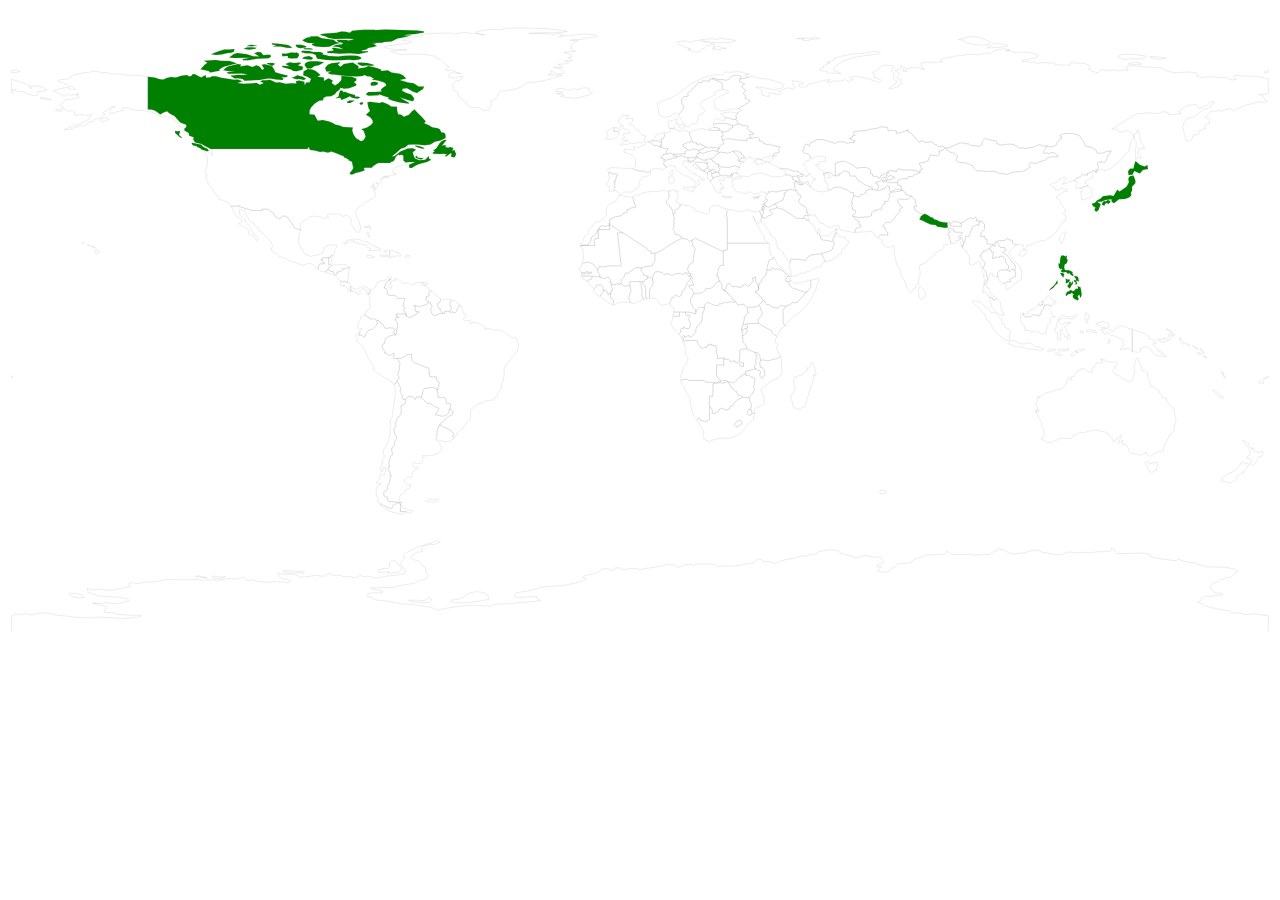
<file: mapped.html>
<!DOCTYPE html>
<html lang="en">
<head>
  <meta charset="UTF-8">
  <meta name="viewport" content="width=device-width, initial-scale=1.0">
  <title>Document</title>
  <style>
    svg{
      width: 100%;
      height: auto;
    }
  </style>
</head>
<body>
  <svg xmlns="http://www.w3.org/2000/svg" viewBox="0 0 1580 780" preserveAspectRatio="xMidYMid meet">
    <path
      d="M1567.214,466.382L1568.298,465.659L1569.806,466.922L1569.083,469.196L1566.382,469.794L1563.978,469.255L1563.554,467.335L1565.235,465.836ZM1575.398,462.24L1572.618,463.31L1569.837,464.226L1569.272,462.601L1571.455,461.708L1572.838,461.464L1575.398,460.105L1575.398,460.105L1575.398,462.24ZM4.602,460.105L4.603,460.105L4.602,460.105L5.497,459.906L4.963,462.003L4.602,462.239L4.602,462.24L4.602,460.105Z"
      fill="transparent" stroke="grey" stroke-width="0.2"></path>
    <path
      d="M937.931,394.148L938.67,394.628L954.488,403.512L954.786,406.045L961.054,410.403L959.043,415.779L959.294,418.253L962.09,419.848L962.216,420.978L961.022,423.615L961.273,424.944L960.991,427.027L962.514,429.759L964.321,434.065L965.907,435.018L962.436,437.543L957.676,439.242L955.053,439.168L953.498,440.475L950.466,440.593L949.32,441.14L944.073,439.914L940.79,440.268L939.581,434.331L938.088,432.3L937.224,431.089L932.936,430.276L930.47,428.969L927.69,428.231L925.946,427.499L924.124,426.392L921.768,420.89L919.239,418.453L918.375,415.919L918.799,413.652L918.013,409.635L919.82,409.428L921.406,407.847L923.103,405.573L924.187,404.657L924.139,403.239L923.197,402.249L922.946,400.529L924.202,399.982L924.454,397.412L922.726,394.953L924.265,394.429L929.04,394.48Z"
      fill="transparent" stroke="grey" stroke-width="0.2"></path>
    <path
      d="M752.183,269.324L752.198,269.619L752.104,270.461L752.088,277.071L737.778,276.842L737.92,288.008L733.82,288.4L732.752,290.645L733.584,296.944L716.494,296.915L715.551,298.37L715.74,296.531L715.818,296.538L725.636,296.184L726.154,294.61L727.945,292.653L729.39,286.627L735.454,281.923L737.511,276.421L738.862,276.096L740.292,272.699L743.967,272.233L745.538,272.795L747.517,272.795L748.931,271.805L751.633,271.665L751.523,269.324Z"
      fill="transparent" stroke="grey" stroke-width="0.2"></path>
    <path
      d="M254.015,176.197L253.418,176.189L244.983,171.898L241.857,170.015L233.956,168.213L231.521,164.351L232.15,161.67L226.558,159.809L225.804,156.293L220.526,153.125L220.431,150.88L222.85,148.775L222.741,146.021L215.311,143.244L210.849,138.266L208.132,135.135L204.126,133.17L201.189,131.383L198.88,129.123L194.497,130.541L190.256,132.978L186.376,130.113L183.329,128.2L179.072,126.989L174.784,126.864L174.799,102.02L174.831,85.824L182.968,86.873L189.848,88.978L194.387,89.376L198.22,87.552L203.498,86.193L209.986,86.725L216.52,84.812L223.667,83.719L226.668,85.529L229.919,84.51L230.893,82.456L233.909,82.922L241.292,86.836L247.088,83.874L247.685,87.19L253.041,86.474L254.691,85.196L259.984,85.447L266.645,87.279L276.855,88.882L282.871,89.62L287.144,89.339L293.019,91.555L286.892,93.719L294.778,94.657L306.559,94.14L310.266,93.379L314.916,95.993L319.66,93.785L315.214,91.932L318.026,90.44L323.335,90.24L326.838,89.805L330.357,90.846L334.739,93.217L339.609,92.87L347.322,94.834L354.092,94.14L360.454,94.243L359.951,91.533L363.831,90.772L370.601,92.249L370.57,96.377L373.35,92.899L376.853,93.017L378.832,88.63L374.151,85.942L369.062,84.177L369.407,79.355L374.575,76.186L380.324,76.888L384.738,78.816L390.676,83.734L386.796,85.876L394.917,86.762L394.902,91.223L400.729,87.803L405.944,90.61L404.641,93.844L408.866,96.791L413.421,93.638L416.594,89.871L416.846,85.078L423.035,85.418L429.491,86.06L435.35,88.224L435.617,90.388L432.365,92.714L435.444,95.048L434.879,97.175L426.333,100.225L420.27,100.897L415.762,99.583L414.458,101.776L410.248,105.454L408.976,107.367L403.918,110.313L397.682,110.601L394.226,112.448L393.943,115.284L388.87,115.83L383.529,119.368L378.801,124.279L377.104,127.72L376.853,132.786L383.277,133.518L385.241,137.602L387.283,140.91L393.378,140.046L401.499,141.937L405.85,143.598L408.976,145.659L414.442,146.863L419.061,148.694L426.271,148.945L431.014,149.374L430.308,153.147L431.659,157.534L434.816,162.416L441.319,166.559L444.681,165.141L447.037,160.658L444.759,153.76L441.68,151.464L448.67,149.425L453.603,146.36L456.022,143.325L455.661,140.408L452.707,136.701L447.398,133.414L452.55,128.843L450.65,124.892L449.189,118.083L452.236,117.071L459.713,118.26L464.206,118.681L467.819,117.536L471.871,119.013L477.243,121.546L478.579,123.237L486.354,123.57L486.229,127.233L487.674,132.75L491.664,133.429L494.821,135.999L501.136,133.577L505.314,128.762L508.204,126.738L511.597,130.63L517.283,136.198L522.106,141.434L520.347,144.174L526.159,146.634L530.086,149.13L537.029,150.252L539.84,151.648L541.568,155.341L544.961,155.917L546.72,157.564L547.035,162.467L543.862,164.107L540.736,165.636L533.541,167.187L528.059,170.776L520.676,171.485L511.346,170.562L504.796,170.532L500.287,170.835L496.627,173.966L491.067,175.901L484.768,181.676L479.741,185.701L483.448,184.985L490.454,179.254L499.612,175.613L506.131,175.185L509.995,177.319L505.879,180.251L507.262,184.955L508.691,188.249L514.362,190.428L521.572,189.793L525.939,184.889L526.237,188.057L529.065,189.638L523.661,192.496L514,195.088L509.665,196.853L504.796,199.999L501.481,199.674L501.308,195.981L508.895,192.377L501.905,192.518L497.051,193.05L494.208,190.583L494.208,184.638L492.276,183.375L489.339,184.113L487.894,182.969L484.563,186.263L483.244,189.66L481.689,191.646L479.835,192.318L478.437,192.54L477.997,193.618L469.955,193.618L463.326,193.648L461.363,194.453L456.744,197.591L456.21,197.931L454.812,199.637L450.807,199.63L446.518,199.652L444.555,200.339L445.246,201.195L445.639,202.532L445.56,202.975L439.858,205.139L435.366,205.826L430.292,208.16L429.192,208.16L427.716,207.473L427.229,206.845L427.323,206.395L428.281,204.866L430.339,202.466L431.611,199.888L430.732,196.092L429.805,192.134L425.25,190.088L425.799,189.313L425.155,188.773L423.962,188.773L423.082,188.087L422.862,187.053L422.014,187.503L420.836,187.37L421.103,186.935L420.082,186.506L419.658,185.362L416.265,183.966L412.746,182.511L408.473,180.82L404.373,179.239L400.478,180.473L399.048,180.517L393.676,179.38L390.142,179.948L385.916,178.597L381.455,177.902L378.408,177.637L377.057,176.898L376.287,174.498L374.811,174.52L374.795,176.197L365.763,176.197L350.825,176.197L335.996,176.197L322.911,176.197L309.811,176.197L296.946,176.197L283.641,176.197L279.353,176.197L266.409,176.197ZM423.506,117.499L426.758,115.483L432.742,115.527L432.648,116.369L427.543,118.777L424.464,118.681ZM441.916,72.339L437.109,70.027L437.298,68.454L439.387,68.166L449.377,68.631L456.901,71.032L457.294,72.235L452.645,72.11L447.948,72.014L443.173,72.605ZM439.56,119.102L441.24,117.795L443.031,117.891L444.131,118.784L442.434,121.074L440.502,120.704L439.355,119.404ZM381.534,62.841L379.162,64.533L372.832,64.208L367.538,63.063L369.863,61.098L376.13,59.924L379.947,61.46ZM380.544,51.756L378.565,51.882L370.381,51.601L369.219,50.383L378,50.449L381.063,51.254ZM367.836,46.321L373.052,47.835L371.858,49.415L365.402,50.316L361.852,49.297L359.982,47.665L359.637,45.855L365.292,46.033ZM405.379,65.404L398.326,64.865L386.733,63.462L385.225,61.062L384.691,58.898L380.309,56.992L371.292,56.461L366.234,55.109L367.868,53.322L376.869,53.595L381.707,54.998L390.299,54.991L394.069,56.424L393.064,58.063L398.075,59.053L400.855,60.087L406.73,60.279L413.107,60.648L420.034,59.703L428.925,59.326L436.01,59.636L440.691,61.283L441.665,63.085L438.931,64.245L432.428,65.182L426.852,64.651L414.332,65.323ZM304.517,48.994L310.675,49.674L309.214,50.981L301.077,52.236L294.621,50.826L298.139,49.437ZM305.836,46.151L311.507,47.037L306.182,47.886L298.941,47.879L299.019,47.259L303.496,45.951ZM547.396,166.086L545.071,168.833L542.181,172.652L545.024,171.182L547.961,172.113L546.422,173.634L550.302,174.83L552.313,173.767L556.664,175.111L555.313,178.309L558.36,177.563L558.926,179.874L560.277,182.585L558.439,186.425L556.475,186.587L553.601,185.768L554.543,182.193L553.334,181.639L548.276,185.428L545.668,185.273L548.747,183.227L544.553,182.164L539.872,182.422L531.405,182.289L530.73,180.997L533.447,179.461L531.546,178.279L535.222,175.65L539.73,168.701L542.432,166.219L546.218,164.713L548.244,164.905ZM423.993,105.904L428.768,107.404L433.763,108.762L434.156,110.838L437.361,110.498L440.486,111.945L436.607,113.319L429.821,112.27L427.37,110.306L423.05,112.625L416.83,114.885L415.338,112.329L409.416,112.75L413.217,110.594L413.767,107.16L415.259,103.157L418.417,103.519L419.218,105.432L421.464,104.76ZM446.298,74.303L450.43,72.568L460.106,74.776L466.122,76.858L466.688,78.764L474.777,77.774L479.333,80.551L489.857,82.279L493.658,84.037L497.79,88.121L489.779,90.152L500.052,93.002L506.979,93.963L513.262,97.973L520.127,98.261L518.76,101.318L511.11,106.392L505.738,104.523L498.874,100.329L493.234,100.875L492.685,103.371L497.271,105.912L503.193,107.921L504.984,109.08L507.827,113.393L506.319,116.532L500.821,115.35L489.873,111.857L496.046,115.616L500.586,118.252L501.293,119.774L489.464,118.031L480.102,115.498L474.809,113.378L476.332,112.145L469.829,109.9L463.467,107.788L463.546,109.05L450.932,109.745L447.241,108.245L450.116,105.033L458.315,104.959L467.285,104.398L465.839,102.84L467.347,100.668L473.002,96.414L471.793,94.487L470.112,92.988L463.436,90.876L454.592,89.391L457.388,88.283L452.77,85.573L448.922,85.322L445.482,83.837L443.141,85.13L435.24,85.691L419.359,84.716L410.123,83.431L403.054,82.774L399.425,81.245L403.981,79.251L397.792,79.236L396.409,74.813L399.755,70.913L404.248,69.134L415.511,67.967L412.306,70.788L415.746,73.513L419.767,69.99L430.826,68.203L438.319,72.715L437.659,75.573ZM377.654,66.527L386.749,66.674L395.074,67.738L388.555,71.622L383.356,72.472L378.675,75.736L373.696,75.573L370.978,71.741L371.041,69.569L373.319,67.716ZM253.937,57.879L261.351,54.614L270.305,51.786L276.996,51.852L282.981,51.21L282.384,54.563L279.023,56.077L274.954,56.291L266.833,58.152L259.859,58.824ZM210.944,154.203L215.138,153.856L213.818,158.812L217.62,162.32L215.876,162.312L213.253,160.318L211.635,158.31L209.436,156.951L208.635,155.031L208.886,153.642ZM329.697,43.98L338.274,44.578L350.071,46.166L353.401,48.241L355.097,50.065L347.981,49.578L340.803,48.16L331.079,48.005L335.289,46.705L330.027,45.656ZM251.094,178.338L248.895,178.944L241.732,176.957L240.412,175.414L236.517,173.885L235.731,172.644L231.239,171.854L229.558,169.483L229.935,168.472L234.506,169.424L237.192,170.082L241.292,170.547L242.768,172.053L244.936,174.121L249.287,175.923ZM259.686,65.153L265.922,66.061L277.059,66.305L281.3,67.568L285.981,69.407L280.499,70.507L269.802,73.572L264.398,76.63L264.398,78.528L252.916,80.632L250.607,78.72L240.538,76.415L242.407,74.569L245.423,71.379L249.209,68.513L244.936,65.84ZM319.55,59.06L323.43,58.329L328.001,58.521L328.77,60.655L326.116,62.731L311.35,63.403L300.339,65.293L293.694,65.397L293.144,63.971L302.208,62.044L282.494,62.561L276.384,61.778L282.337,57.517L286.453,56.298L298.736,57.768L306.48,60.353L314.099,60.685L307.863,56.512L311.868,54.924L316.361,55.427L317.837,57.509ZM325.205,71.142L330.09,72.907L332.839,77.154L334.19,80.233L341.51,82.397L349.395,84.458L348.908,86.378L341.745,86.732L344.541,88.409L343.065,90.011L335.164,89.325L327.655,88.143L322.597,88.409L314.397,89.893L303.339,90.543L295.579,90.957L293.207,88.896L287.254,87.707L283.39,88.195L278.002,84.738L280.908,84.281L287.646,83.535L293.804,83.727L299.49,82.966L291.055,81.947L281.724,82.294L275.535,82.205L273.242,80.603L283.358,78.852L276.635,78.919L269.017,77.767L272.677,74.495L275.708,72.76L287.395,70.108L291.856,70.95L289.673,72.996L299.38,71.674L305.444,73.875L310.376,71.645L314.366,73.077L317.932,77.361L320.131,75.559L317.036,71.083L320.869,70.448ZM351.751,72.76L346.945,69.909L352.113,67.797L357.312,68.713L365.103,68.159L366.234,69.429L362.166,71.519L368.763,73.395L367.978,77.324L360.831,79.015L356.621,78.646L353.605,76.984L342.766,73.616L342.845,72.221ZM324.875,68.86L330.718,68.683L334.033,69.643L330.2,72.523L323.382,69.473ZM360.218,55.249L363.548,57.266L363.689,59.503L361.695,62.753L354.5,63.196L349.819,62.502L349.898,59.954L342.751,60.294L342.468,56.918L347.165,57.051L353.746,55.567L359.872,55.818ZM371.057,38.308L374.073,36.978L378.549,36.668L376.633,35.671L386.78,35.45L392.357,37.776L399.708,38.714L406.855,39.541L410.311,42.421L415.558,43.825L409.573,45.124L401.515,48.411L393.786,48.721L384.754,48.16L380.057,46.387L380.12,44.799L383.576,43.64L375.596,43.669L370.79,42.222L368.025,40.243ZM390.378,32.666L396.865,31.838L401.954,31.698L410.515,30.989L416.94,29.364L422.344,29.586L427.056,30.812L430.37,28.456L436.135,27.754L443.958,27.274L457.294,27.097L459.619,27.562L472.217,26.824L481.657,27.105L491.114,27.378L502.769,27.725L512.147,28.279L520.127,29.468L519.938,30.627L509.288,32.525L498.732,33.404L494.789,34.386L504.293,34.364L493.988,37.008L486.888,38.241L479.411,41.808L470.41,42.532L467.63,43.418L454.42,43.891L460.436,44.438L457.42,45.213L461.033,47.369L456.886,48.861L450.147,50.095L448.073,51.808L441.979,53.108L442.591,54.097L450.053,53.927L450.147,54.991L438.492,57.613L427.087,56.409L414.27,57.081L407.766,56.557L399.52,56.328L398.97,54.23L407.044,53.248L404.892,50.095L407.562,49.792L419.218,51.675L413.264,48.876L406.196,48.041L409.73,46.35L417.458,45.309L418.699,43.788L412.542,42.082L410.688,39.837L422.611,40.029L426.066,40.501L432.868,38.906L423.05,38.404L407.782,38.684L400.069,37.2L396.425,35.435L391.336,34.157ZM461.802,95.72L458.975,97.005L454.074,97.227L452.99,95.092L454.844,92.648L458.849,92.042L462.258,93.246L462.305,95.115ZM370.004,86.792L372.659,88.461L369.941,89.989L364.066,88.667L360.516,89.147L354.547,87.183L358.396,85.831L361.443,83.941L366.077,85.182L368.685,85.964ZM508.487,172.386L509.995,172.024L515.728,173.117L520.189,174.941L520.315,175.739L518.195,175.82L512.54,174.446ZM510.686,184.763L512.21,186.89L515.383,187.474L519.42,187.356L517.268,189.143L515.666,189.423L510.121,187.577L509.037,186.115Z"
      fill="green" stroke="grey" stroke-width="0.2"></path>
    <path
      d="M254.015,176.197L266.409,176.197L279.353,176.197L283.641,176.197L296.946,176.197L309.811,176.197L322.911,176.197L335.996,176.197L350.825,176.197L365.763,176.197L374.795,176.197L374.811,174.52L376.287,174.498L377.057,176.898L378.408,177.637L381.455,177.902L385.916,178.597L390.142,179.948L393.676,179.38L399.048,180.517L400.478,180.473L404.373,179.239L408.473,180.82L412.746,182.511L416.265,183.966L419.658,185.362L420.082,186.506L421.103,186.935L420.836,187.37L422.014,187.503L422.862,187.053L423.082,188.087L423.962,188.773L425.155,188.773L425.799,189.313L425.25,190.088L429.805,192.134L430.732,196.092L431.611,199.888L430.339,202.466L428.281,204.866L427.323,206.395L427.229,206.845L427.716,207.473L429.192,208.16L430.292,208.16L435.366,205.826L439.858,205.139L445.56,202.975L445.639,202.532L445.246,201.195L444.555,200.339L446.518,199.652L450.807,199.63L454.812,199.637L456.21,197.931L456.744,197.591L461.363,194.453L463.326,193.648L469.955,193.618L477.997,193.618L478.437,192.54L479.835,192.318L481.689,191.646L483.244,189.66L484.563,186.263L487.894,182.969L489.339,184.113L492.276,183.375L494.208,184.638L494.208,190.583L497.051,193.05L497.805,194.482L493.156,196.594L488.663,198.101L484.061,199.393L481.752,201.986L481.013,202.968L480.966,205.279L482.411,207.591L484.218,207.702L483.762,206.107L485.066,207.074L484.721,208.322L481.767,209.031L479.678,208.95L476.458,209.71L474.557,209.925L472.013,210.139L468.384,211.402L474.793,210.582L476.081,211.409L469.971,212.716L467.19,212.724L467.316,212.192L465.996,213.403L467.285,213.602L466.342,216.734L463.153,220.094L462.839,218.971L461.881,218.75L460.451,217.657L461.347,220.005L462.431,220.781L462.509,222.428L461.111,224.126L458.645,227.612L458.252,227.435L459.603,224.466L457.373,222.804L456.854,219.178L456.022,221.061L456.949,223.831L454.074,223.144L457.074,224.555L457.263,228.705L458.504,229.008L458.959,230.515L459.572,234.879L456.807,238.121L452.283,239.414L449.424,241.969L447.241,242.25L445.026,243.852L444.413,245.322L439.623,248.15L437.156,250.226L435.099,252.818L434.423,255.912L435.209,258.947L436.654,262.677L438.601,265.764L438.617,267.655L440.691,272.713L440.549,275.653L440.361,277.351L439.277,280.017L437.973,280.571L435.821,280.04L435.13,278.127L433.481,277.122L431.156,273.371L429.129,270.033L428.47,268.327L429.365,265.424L428.156,263.024L424.747,259.376L423.05,258.711L418.636,260.69L417.867,260.469L415.746,258.438L413.013,257.352L408.081,257.906L404.201,257.419L400.871,257.722L399.08,258.401L399.865,259.56L399.787,261.333L400.714,262.197L399.881,262.766L398.263,262.123L396.629,262.95L393.456,262.817L390.205,260.513L386.403,261.052L383.23,260.04L380.513,260.351L376.837,261.37L372.863,264.605L368.528,266.488L366.14,268.57L365.15,270.535L365.103,273.541L365.323,275.638L366.14,277.122L364.443,277.255L361.349,276.295L357.94,274.936L356.715,272.891L355.757,269.833L353.181,267.344L351.673,264.789L349.489,261.806L346.411,260.063L342.845,260.144L340.096,263.593L336.483,262.286L334.221,260.971L333.137,258.571L331.692,256.289L329.1,254.369L326.87,252.995L325.267,251.444L317.712,251.444L317.712,253.246L314.24,253.246L305.569,253.276L295.61,250.203L289.029,248.084L289.437,247.227L283.892,247.7L278.928,248.04L278.206,245.809L275.378,243.298L273.336,242.774L272.865,241.526L270.415,241.304L268.844,240.13L264.791,239.694L263.676,238.993L263.157,236.6L258.916,232.213L255.288,226.15L255.445,225.138L253.513,223.698L250.135,220.042L249.539,216.483L247.214,214.097L248.172,210.486L248.015,206.742L246.617,203.396L248.329,199.283L248.863,195.324L249.381,191.366L248.596,185.517L247.214,181.78L245.957,179.756L246.475,178.907L252.79,180.384L255.115,184.505L256.199,183.353L255.492,179.778ZM111.935,302.387L112.705,302.764L113.412,303.347L114.527,304.876L114.417,305.12L112.721,306.05L111.323,306.73L110.679,307.461L109.595,306.84L109.721,305.622L108.998,304.027L109.218,303.547L109.972,302.83L109.673,301.974L109.925,301.567L110.255,301.649ZM109.344,299.396L108.982,299.92L107.506,300.238L106.767,299.315L106.265,298.96L106.218,298.687L106.642,298.318L108.197,298.731ZM106.013,297.601L105.872,298.067L103.532,297.941L103.861,297.409ZM100.484,295.238L100.845,295.519L102.102,296.966L101.867,297.217L101.568,297.158L100.044,297.003L99.495,296.021L99.322,295.844ZM94.641,293.067L94.719,294.086L94.201,294.514L92.74,293.724L92.96,293.407L93.635,292.978ZM63.649,126.524L67.104,126.923L67.529,128.592L64.842,129.271L61.984,128.459L59.345,127.27ZM121.407,137.062L124.313,137.358L126.151,138.709L122.381,140.785L118.03,142.446L115.8,141.324L115.124,139.278L119.083,137.727ZM174.831,85.824L174.799,102.02L174.784,126.864L179.072,126.989L183.329,128.2L186.376,130.113L190.256,132.978L194.497,130.541L198.88,129.123L201.189,131.383L204.126,133.17L208.132,135.135L210.849,138.266L215.311,143.244L222.741,146.021L222.85,148.775L220.431,150.88L218.028,149.233L214.18,147.845L212.954,144.041L207.331,140.511L204.975,136.39L200.781,136.11L193.853,135.999L188.732,134.744L179.716,130.216L175.538,129.389L167.903,127.831L161.856,128.208L153.279,126.199L148.096,124.338L143.242,125.261L144.153,128.296L141.734,128.577L136.691,129.485L132.843,130.955L128.005,131.885L127.392,129.315L129.356,125.032L133.99,123.688L132.796,122.595L127.235,125.025L124.251,127.934L117.967,131.036L121.156,133.156L117.041,136.287L112.344,138.119L107.977,139.448L106.893,141.375L100.076,143.628L98.709,145.681L93.604,147.542L90.604,147.21L86.535,148.428L82.106,149.913L78.477,151.368L70.984,152.616L70.309,151.885L75.084,149.846L79.341,148.502L83.991,146.109L89.41,145.622L91.562,143.827L97.61,141.22L98.584,140.341L101.804,138.805L102.558,135.497L104.773,132.919L99.746,134.241L98.332,133.488L95.976,135.076L93.133,132.86L91.955,134.426L90.321,132.255L85.954,133.998L83.284,133.998L82.907,131.398L83.692,129.803L80.88,128.245L75.21,129.079L71.518,127.033L68.534,125.985L68.518,123.518L65.157,121.657L66.853,119.146L70.403,116.709L71.958,114.471L75.493,114.154L78.493,114.848L82.011,112.743L85.169,113.12L88.499,111.768L87.682,109.774L85.247,108.991L88.467,107.308L85.797,107.359L81.163,108.305L79.828,109.272L76.388,108.305L70.23,108.799L63.837,107.751L61.999,105.993L56.486,103.46L62.612,101.636L72.351,99.501L75.932,99.501L75.336,101.687L84.54,101.518L81.006,98.815L75.634,97.153L72.539,94.967L68.345,93.106L62.361,91.725L64.795,89.443L72.539,89.302L78.037,87.308L79.074,85.189L83.535,83.114L87.792,82.612L96.055,80.677L100.076,80.972L106.783,78.646L113.396,79.561L116.554,81.526L118.486,80.684L125.853,80.942L125.601,81.947L132.277,82.693L136.723,82.257L145.912,83.631L154.3,84.044L157.662,84.613L163.474,83.904L170.087,85.211ZM40.683,111.694L43.369,112.529L46.087,112.078L49.621,113.23L53.957,113.814L53.595,114.287L50.281,115.21L46.967,114.264L45.302,113.474L41.453,113.725L40.416,113.341Z"
      fill="transparent" stroke="grey" stroke-width="0.2"></path>
    <path
      d="M1171.181,175.259L1167.851,178.161L1164.238,178.575L1164.034,182.947L1161.599,184.918L1152.944,183.486L1149.802,191.299L1147.556,192.267L1138.917,194.01L1142.844,201.587L1139.859,202.724L1140.205,205.213L1137.519,204.57L1135.319,203.005L1128.848,202.547L1121.606,202.429L1120.035,202.909L1113.815,201.077L1111.333,201.978L1110.658,204.556L1103.479,203.049L1100.605,203.669L1099.631,205.582L1097.133,206.387L1091.368,209.43L1089.467,212.546L1087.834,212.576L1086.64,210.508L1081.095,210.368L1080.2,206.793L1078.079,206.764L1078.409,202.384L1073.178,199.201L1065.701,199.541L1060.58,200.176L1056.418,196.24L1052.852,194.593L1046.082,191.469L1045.265,191.092L1034.034,193.67L1034.206,209.755L1031.976,209.969L1028.913,206.55L1025.96,205.324L1021.011,206.232L1019.079,207.687L1018.844,206.623L1019.912,204.807L1019.079,203.285L1014.021,201.794L1012.058,197.879L1009.639,196.772L1009.497,195.354L1013.739,195.767L1013.911,192.577L1017.619,191.868L1021.436,192.518L1022.221,188.264L1021.436,185.568L1017.069,185.775L1013.362,184.712L1008.319,186.632L1004.251,187.548L1002.02,186.839L1002.476,184.593L999.696,181.676L996.444,181.802L992.753,178.84L995.266,175.532L993.994,174.646L997.481,169.853L1001.958,172.378L1002.507,169.195L1011.508,164.447L1018.325,164.336L1027.939,167.356L1033.107,169.122L1037.741,167.283L1044.652,167.194L1050.244,169.454L1051.501,168.161L1057.643,168.346L1058.727,166.278L1051.658,163.28L1055.852,161.153L1055.035,159.964L1059.214,158.834L1056.072,155.843L1058.067,154.351L1074.388,152.837L1076.524,151.759L1087.441,150.149L1091.368,148.34L1099.206,149.278L1100.589,153.797L1105.144,152.734L1110.736,154.226L1110.375,156.604L1114.569,156.36L1125.502,152.239L1123.9,153.605L1129.476,156.98L1139.215,168.058L1141.54,165.776L1147.556,168.287L1153.824,167.172L1156.243,167.955L1158.332,170.473L1161.379,171.322L1163.249,173.176L1168.872,172.593Z"
      fill="transparent" stroke="grey" stroke-width="0.2"></path>
    <path
      d="M1034.206,209.755L1034.034,193.67L1045.265,191.092L1046.082,191.469L1052.852,194.593L1056.418,196.24L1060.58,200.176L1065.701,199.541L1073.178,199.201L1078.409,202.384L1078.079,206.764L1080.2,206.793L1081.095,210.368L1086.64,210.508L1087.834,212.576L1089.467,212.546L1091.368,209.43L1097.133,206.387L1099.631,205.582L1100.934,206.01L1097.259,208.832L1100.479,210.479L1103.589,209.393L1108.757,211.69L1103.181,214.828L1099.851,214.4L1098.06,214.511L1097.431,213.3L1098.343,211.276L1092.515,212.288L1091.117,215.094L1089.043,217.502L1085.399,217.295L1084.268,219.223L1087.473,220.257L1088.415,223.506L1085.965,227.922L1082.666,227.007L1080.247,226.977L1080.357,224.304L1074.56,222.435L1069.989,220.301L1067.146,218.248L1062.167,215.235L1060.015,210.737L1058.554,209.939L1053.826,210.139L1052.161,209.245L1051.689,205.767L1045.815,203.463L1042.139,205.996L1038.416,207.502L1039.123,209.696Z"
      fill="transparent" stroke="grey" stroke-width="0.2"></path>
    <path
      d="M1405.232,401.349L1412.803,404.354L1420.862,406.85L1423.878,409.081L1426.297,411.274L1426.972,413.852L1434.229,416.547L1435.297,418.859L1431.276,419.331L1432.25,422.234L1436.146,425.099L1438.973,429.73L1441.471,429.582L1441.298,431.517L1444.675,432.255L1443.356,433.075L1447.99,434.914L1447.518,436.177L1444.628,436.48L1443.544,435.35L1439.806,434.862L1435.392,434.205L1431.999,431.421L1429.517,429.021L1427.255,425.203L1421.569,423.29L1417.877,424.538L1415.207,425.978L1415.757,429.198L1412.332,430.697L1409.897,429.966L1405.373,429.781L1405.311,415.565ZM1456.016,405.972L1457.682,407.367L1458.2,409.635L1456.833,410.794L1456.016,408.224L1454.995,406.533L1453.016,405.108L1450.534,403.246L1447.393,401.961L1448.602,400.905L1450.958,402.131L1452.435,403.091L1454.273,404.14ZM1450.173,415.484L1447.785,416.547L1445.555,417.566L1443.23,417.559L1439.649,416.296L1437.167,415.078L1437.528,413.726L1441.439,414.361L1443.827,414.021L1444.487,411.931L1445.115,411.821L1445.539,414.14L1448.021,413.807L1449.246,412.315L1451.681,410.757L1451.21,408.187L1453.817,408.106L1454.697,408.822L1454.618,411.237L1453.158,413.903L1450.864,414.258ZM1465.269,413.298L1466.588,414.287L1468.709,417.057L1470.766,418.534L1470.154,419.76L1468.929,420.195L1467.044,418.519L1465.127,415.75L1464.2,412.426L1464.797,412.005Z"
      fill="transparent" stroke="grey" stroke-width="0.2"></path>
    <path
      d="M1405.232,401.349L1405.311,415.565L1405.373,429.781L1401.494,426.2L1397.064,425.328L1395.98,426.569L1390.451,426.702L1392.304,423.15L1395.053,421.938L1393.922,417.197L1391.817,413.534L1383.366,409.841L1379.769,409.472L1373.219,405.44L1371.931,407.559L1370.25,407.943L1369.261,406.348L1369.245,404.45L1365.915,402.309L1370.611,400.736L1373.722,400.817L1373.36,399.665L1366.967,399.657L1365.239,397.058L1361.344,396.253L1359.506,394.089L1365.381,393.033L1367.611,391.615L1374.617,393.402L1375.308,395.027L1376.533,402.08L1381.042,404.694L1384.686,400.063L1389.697,397.434L1393.577,397.427L1397.315,398.948L1400.551,400.514ZM1335.284,428.799L1335.724,429.663L1335.802,430.985L1332.959,434.242L1329.221,435.202L1328.702,434.678L1329.095,433.193L1330.964,430.535ZM1375.607,420.085L1375.182,416.798L1375.952,415.233L1376.863,413.756L1377.853,415.033L1377.853,417.116ZM1304.355,371.948L1301.873,375.884L1305.077,380.02L1304.323,382.029L1309.224,386.061L1304.056,386.578L1302.595,389.554L1302.784,393.505L1298.59,396.489L1298.48,400.839L1296.799,407.508L1296.155,405.957L1291.191,407.921L1289.463,405.255L1286.353,405.004L1284.17,403.608L1278.986,405.174L1277.399,403.069L1274.541,403.306L1270.943,402.803L1270.268,396.947L1268.1,395.736L1265.995,392.006L1265.398,388.188L1265.901,384.141L1268.493,381.246L1269.231,384.163L1272.216,386.63L1275.027,385.736L1277.808,386.054L1280.353,383.846L1282.442,383.462L1286.573,384.688L1290.123,383.757L1292.369,377.686L1294.05,376.172L1295.558,371.21L1300.569,371.21ZM1354.495,402.227L1359.286,403.498L1360.872,406.836L1357.197,405.034L1353.552,404.672L1351.086,404.96L1348.07,404.805L1349.091,402.405ZM1343.593,406.54L1340.577,405.743L1339.729,403.867L1344.143,403.653L1345.227,405.093ZM1348.212,380.515L1348.526,382.893L1351.102,383.277L1351.51,385.057L1351.275,388.875L1349.028,388.447L1348.369,391.098L1350.159,393.402L1348.934,393.926L1347.175,391.164L1345.887,385.589L1346.766,382.103ZM1326.377,386.179L1331.388,385.995L1335.708,382.826L1336.462,383.801L1332.959,388.136L1329.676,388.971L1325.482,388.122L1318.209,388.336L1314.392,388.964L1313.779,392.265L1317.675,396.149L1320.031,394.17L1328.168,392.686L1327.822,394.694L1325.922,394.059L1324.021,396.622L1320.173,398.313L1324.304,403.904L1323.518,405.403L1327.43,410.44L1327.398,413.305L1325.074,414.583L1323.361,413.054L1325.466,409.48L1321.178,411.171L1320.094,409.96L1320.66,408.276L1317.518,405.721L1317.848,401.467L1314.926,402.789L1315.303,407.877L1315.476,414.125L1312.711,414.753L1310.842,413.475L1312.083,409.457L1311.407,405.248L1309.57,405.218L1308.219,402.227L1310.025,399.369L1310.654,395.906L1312.837,389.325L1313.748,387.531L1317.471,384.289L1320.879,385.574ZM1314.879,434.759L1309.098,431.702L1313.167,430.845L1315.46,432.174L1316.984,433.504L1316.717,434.678ZM1319.45,427.248L1322.356,426.916L1326.267,425.321L1325.623,427.743L1319.073,428.984L1313.261,428.445L1313.261,426.85L1316.717,425.941ZM1306.004,426.488L1308.706,426.133L1309.79,427.987L1304.747,428.866L1301.716,429.449L1299.375,429.412L1300.867,426.901L1303.271,426.864L1304.433,425.321ZM1263.356,418.024L1263.953,419.575L1272.326,420.011L1273.284,418.209L1281.374,420.306L1282.96,423.135L1289.51,423.932L1294.867,426.525L1289.887,428.186L1285.081,426.429L1281.138,426.547L1276.614,426.222L1272.53,425.439L1267.472,423.777L1264.267,423.342L1262.445,423.888L1254.497,422.093L1253.743,420.218L1249.737,419.893L1252.738,415.727L1258.031,415.986L1261.55,417.692ZM1245.402,394.731L1246.14,397.774L1247.664,400.211L1250.868,400.595L1252.989,403.357L1251.889,408.785L1251.717,415.535L1246.879,415.624L1243.203,411.976L1237.611,408.416L1235.741,405.772L1232.443,402.22L1230.275,398.948L1226.945,392.841L1223.112,389.2L1221.84,385.448L1220.222,382.044L1216.295,379.296L1214.017,375.559L1210.734,373.122L1206.179,368.307L1205.802,366.092L1208.598,366.269L1215.352,367.111L1219.217,371.372L1222.594,374.334L1224.997,376.15L1229.128,380.84L1233.574,380.906L1237.234,383.897L1239.763,387.553L1243.077,389.547L1241.334,393.107L1243.831,394.621Z"
      fill="transparent" stroke="grey" stroke-width="0.2"></path>
    <path
      d="M490.533,619.669L492.198,621.693L494.381,624.964L500.052,627.586L506.162,628.672L504.199,630.858L500.052,631.072L497.837,629.536L495.198,629.418L490.533,629.41ZM538.568,521.845L537.468,525.338L536.306,529.821L536.353,534.164L535.395,535.138L535.065,537.96L534.767,540.234L540.312,543.971L539.715,546.984L542.432,548.882L542.212,551.017L538.018,556.607L531.546,558.948L522.797,559.857L518.006,559.421L518.933,562.02L518.037,565.285L518.839,567.486L516.215,569.022L511.754,569.627L507.56,568.032L505.864,569.177L506.476,573.512L509.429,574.826L511.817,573.453L513.105,575.72L509.1,577.071L505.597,579.782L504.953,584.176L503.916,586.51L499.8,586.525L496.376,588.755L495.119,592.026L499.408,595.224L503.586,596.103L502.078,600.025L496.926,602.484L494.098,607.594L490.108,609.323L488.333,611.361L489.731,615.895L492.637,618.421L490.8,618.2L486.763,617.513L476.207,616.929L474.4,614.389L474.495,611.117L471.589,611.398L470.049,609.817L469.672,605.194L473.018,603.274L474.4,600.505L473.882,598.296L476.207,594.574L477.793,588.799L477.322,586.236L479.238,585.409L478.767,583.762L476.741,582.891L478.186,581.059L476.207,579.405L475.186,574.369L476.945,573.482L476.207,568.165L477.228,563.697L478.406,559.805L481.013,558.217L479.694,553.963L479.678,549.953L482.977,547.102L482.867,543.454L485.365,539.2L485.38,535.183L484.249,534.385L482.239,526.852L484.925,522.369L484.501,518.145L486.071,514.179L488.93,510.081L492.009,507.37L490.705,505.657L491.616,504.254L491.475,496.979L496.219,494.83L497.727,490.296L497.193,489.203L500.821,485.259L506.539,486.322L509.1,489.476L510.812,485.968L515.775,486.145L516.482,487.083L524.509,494.202L528.075,494.86L533.4,498.087L537.893,499.793L538.521,501.72L534.233,508.352L538.631,509.534L543.532,510.206L546.988,509.504L550.946,506.159L551.653,502.311L553.821,501.469L556.004,503.988L555.91,507.474L552.234,509.881L549.312,511.661L544.38,515.893Z"
      fill="transparent" stroke="grey" stroke-width="0.2"></path>
    <path
      d="M490.533,619.669L490.533,629.41L495.198,629.418L497.837,629.536L496.392,631.301L492.653,632.652L490.501,632.512L487.925,632.158L484.752,630.85L480.181,630.215L474.683,627.778L470.238,625.437L464.221,620.548L467.819,621.464L473.945,624.381L479.741,625.947L481.987,623.945L483.401,620.954L487.422,619.152ZM486.354,466.707L488.49,469.676L489.072,472.822L491.365,474.669L489.983,478.893L492.339,483.789L494.051,489.801L497.193,489.203L497.727,490.296L496.219,494.83L491.475,496.979L491.616,504.254L490.705,505.657L492.009,507.37L488.93,510.081L486.071,514.179L484.501,518.145L484.925,522.369L482.239,526.852L484.249,534.385L485.38,535.183L485.365,539.2L482.867,543.454L482.977,547.102L479.678,549.953L479.694,553.963L481.013,558.217L478.406,559.805L477.228,563.697L476.207,568.165L476.945,573.482L475.186,574.369L476.207,579.405L478.186,581.059L476.741,582.891L478.767,583.762L479.238,585.409L477.322,586.236L477.793,588.799L476.207,594.574L473.882,598.296L474.4,600.505L473.018,603.274L469.672,605.194L470.049,609.817L471.589,611.398L474.495,611.117L474.4,614.389L476.207,616.929L486.763,617.513L490.8,618.2L486.92,618.17L484.815,619.241L480.888,620.814L480.181,624.891L478.327,624.994L473.411,623.576L468.416,620.533L462.98,618.037L461.614,615.275L462.855,612.72L460.656,609.817L460.09,602.38L461.959,598.186L466.562,594.811L459.933,593.54L464.096,589.685L465.572,582.433L470.426,583.969L472.704,574.93L469.782,573.77L468.416,579.221L465.667,578.608L467.033,572.367L468.525,564.28L470.52,561.297L469.264,557.043L468.918,552.124L470.756,551.984L473.426,544.939L476.442,537.96L478.296,531.453L477.291,524.917L478.594,521.321L478.06,515.93L480.621,510.605L481.406,502.164L482.804,493.102L484.171,483.346L483.857,476.205L482.946,470.06L485.192,468.945Z"
      fill="transparent" stroke="grey" stroke-width="0.2"></path>
    <path
      d="M918.013,409.635L918.799,413.652L918.375,415.919L919.239,418.453L921.768,420.89L924.124,426.392L922.412,425.949L916.552,426.68L915.374,427.204L914.133,429.988L915.107,431.916L914.338,437.078L913.804,441.457L914.982,442.233L918.029,443.931L919.223,443.141L919.584,447.846L916.254,447.809L914.463,445.408L912.845,443.547L909.5,442.942L908.526,440.652L905.855,442.033L902.368,441.42L900.907,439.441L898.143,439.035L896.085,439.146L895.849,437.787L894.341,437.676L892.346,437.418L889.644,438.075L887.744,437.964L886.676,438.363L886.911,433.171L885.45,431.554L885.121,428.873L885.765,426.244L884.885,424.56L884.806,421.813L879.513,421.85L879.89,420.277L877.659,420.291L877.424,421.052L874.722,421.222L873.638,423.763L872.978,424.856L870.559,424.243L869.13,424.856L866.239,425.203L864.574,422.921L863.569,421.51L862.312,418.896L861.244,415.646L848.364,415.587L846.824,416.111L845.567,416.03L843.761,416.614L843.148,415.262L844.264,414.804L844.405,412.899L845.112,411.776L846.698,410.861L847.845,411.304L849.337,409.635L851.725,409.679L851.992,410.912L853.626,411.688L856.202,408.955L858.731,406.821L859.846,405.425L859.689,401.836L861.59,397.597L863.585,395.352L866.459,393.247L866.962,391.851L867.072,390.256L867.779,388.742L867.559,386.268L868.093,382.398L868.957,379.68L870.261,377.347L870.512,374.71L870.905,371.667L872.601,369.452L874.942,368.049L878.539,369.526L881.319,371.136L884.508,371.571L887.759,372.421L889.063,369.784L889.66,369.445L891.655,369.888L896.509,367.709L898.237,368.632L899.651,368.499L900.295,367.443L901.928,367.067L905.211,367.524L908.007,367.628L909.437,367.163L912.091,370.766L914.039,371.291L915.217,370.56L917.228,370.848L919.663,369.925L920.699,371.786L924.532,374.688L924.281,379.791L926.024,380.382L924.626,381.933L922.946,383.092L921.281,385.367L920.354,387.391L920.118,390.898L919.097,392.56L919.066,395.854L917.809,397.072L917.652,399.665L917.055,400.004L916.647,402.39L917.746,404.369Z"
      fill="transparent" stroke="grey" stroke-width="0.2"></path>
    <path
      d="M971.452,397.346L968.861,393.742L968.813,377.849L972.63,372.901L973.824,371.527L976.62,371.446L980.5,368.366L986.187,368.174L998.517,355.08L1001.565,351.439L1003.528,348.759L1003.528,346.484L1003.528,342.082L1003.544,340.28L1003.575,340.214L1004.973,340.125L1006.984,339.475L1009.293,339.04L1011.367,337.548L1013.016,337.533L1013.11,338.737L1012.718,341.277L1012.733,343.567L1011.807,345.147L1010.581,349.866L1008.476,354.733L1005.775,360.309L1002.036,366.705L998.313,371.586L993.177,377.539L988.81,381.076L982.291,385.404L978.223,388.727L973.447,394.008L972.442,396.312Z"
      fill="transparent" stroke="grey" stroke-width="0.2"></path>
    <path
      d="M961.054,410.403L954.786,406.045L954.488,403.512L938.67,394.628L937.931,394.148L937.884,389.517L939.141,387.752L941.293,384.865L942.879,381.682L940.947,376.675L940.445,374.489L938.371,371.453L941.057,368.854L944.01,365.973L946.288,366.705L946.288,369.157L947.78,370.589L950.812,370.589L956.341,374.297L957.708,374.341L958.729,374.223L959.703,374.725L962.609,375.072L963.897,373.248L967.887,371.424L969.646,372.901L972.63,372.901L968.813,377.849L968.861,393.742L971.452,397.346L968.389,399.089L967.321,400.905L965.687,401.23L965.059,404.303L963.661,406.06L962.813,408.963Z"
      fill="transparent" stroke="grey" stroke-width="0.2"></path>
    <path
      d="M897.2,354.091L893.87,352.185L892.362,350.93L892.079,349.571L892.786,347.754L892.77,345.974L890.257,343.249L889.77,341.381L889.817,340.325L888.215,339.04L888.168,336.507L887.257,334.823L885.717,335.074L886.157,333.471L887.288,331.655L886.786,329.845L888.231,328.508L887.32,327.489L888.466,324.794L890.461,321.581L894.231,321.884L894.011,304.566L894.058,302.734L899.085,302.719L899.085,294.005L916.631,294.005L933.549,294.005L950.859,294.005L952.273,298.288L951.315,299.079L951.943,303.569L953.545,308.783L955.21,309.854L957.598,311.471L955.383,313.96L952.178,314.676L950.796,316.013L950.372,318.915L948.487,325.325L948.958,327.068L948.251,330.82L946.492,335.118L943.853,337.282L941.984,340.613L941.544,342.393L939.471,343.619L938.183,348.183L938.245,352.104L938.198,348.707L937.586,348.618L937.664,346.447L937.146,344.948L934.9,343.227L934.365,340.081L934.9,336.861L932.873,336.558L932.575,337.533L929.951,337.755L931.004,339.032L931.365,341.654L928.978,344.047L926.81,347.193L924.548,347.643L920.888,345.096L919.239,345.997L918.783,347.267L916.537,348.094L916.395,348.995L912.044,348.995L911.447,348.094L908.306,347.946L906.735,348.692L905.525,348.316L903.279,345.775L902.525,344.571L899.383,345.169L898.19,347.193L897.059,351.092L895.566,351.912L894.231,352.392Z"
      fill="transparent" stroke="grey" stroke-width="0.2"></path>
    <path
      d="M894.011,304.566L894.231,321.884L890.461,321.581L888.466,324.794L887.32,327.489L888.231,328.508L886.786,329.845L887.288,331.655L886.157,333.471L885.717,335.074L887.257,334.823L888.168,336.507L888.215,339.04L889.817,340.325L889.77,341.381L887.005,342.127L884.791,343.892L881.633,348.655L877.534,350.671L873.308,350.406L872.083,350.804L872.523,352.34L870.245,353.869L868.391,355.568L862.894,357.237L861.81,356.247L861.087,356.166L860.27,357.289L856.673,357.613L857.349,356.432L855.982,353.426L855.369,351.617L853.469,350.878L850.893,348.33L851.835,346.27L853.83,346.713L855.055,346.403L857.49,346.447L855.118,342.481L855.275,339.579L854.992,336.684L853.249,333.892L853.689,331.832L850.893,331.736L850.893,328.929L849.086,327.312L850.971,321.566L856.532,317.453L856.767,311.774L858.448,302.919L859.391,301.043L857.568,299.544L857.506,298.155L855.872,297.025L854.804,290.238L859.202,287.853L876.607,296.213Z"
      fill="transparent" stroke="grey" stroke-width="0.2"></path>
    <path
      d="M477.102,303.982L477.479,306.353L477.149,308.037L476.081,308.768L477.196,310.075L477.118,311.264L474.212,310.526L472.154,310.828L469.499,310.511L467.457,311.323L465.117,309.964L465.494,308.561L469.515,309.167L472.814,309.514L474.385,308.546L472.39,306.656L472.421,304.987L469.672,304.307L470.646,303.103L473.316,303.295Z"
      fill="transparent" stroke="grey" stroke-width="0.2"></path>
    <path
      d="M477.118,311.264L477.196,310.075L476.081,308.768L477.149,308.037L477.479,306.353L477.102,303.982L477.636,303.236L481.045,303.259L483.637,304.381L484.783,304.27L485.569,305.814L487.956,305.733L487.815,307.032L489.763,307.187L491.899,308.79L490.281,310.562L488.208,309.617L486.213,309.802L484.768,309.595L483.982,310.385L482.317,310.658L481.642,309.595L480.197,310.223L478.453,313.214L477.338,312.52Z"
      fill="transparent" stroke="grey" stroke-width="0.2"></path>
    <path
      d="M1199.189,36.462L1208.614,35.479L1217.096,37.673L1227.149,41.897L1226.065,45.819L1216.546,46.358L1204.404,45.102L1197.147,43.433L1193.801,40.309L1187.847,39.445ZM1238.71,44.068L1249.769,46.55L1248.481,48.322L1223.882,50.006L1231.846,44.275L1235.443,43.788ZM1395.76,57.79L1407.29,57.982L1423.061,60.294L1419.621,63.536L1403.551,63.417L1396.31,64.444L1387.67,61.608L1390.011,58.61ZM1436.743,61.239L1447.691,62.384L1442.649,64.112L1435.674,63.72L1427.569,61.999L1428.606,60.582ZM1400.268,69.865L1404.4,68.137L1409.866,67.738L1416.055,69.407L1416.589,70.552L1409.976,70.581L1401.038,70.094ZM985.684,38.36L994.198,37.569L1000.827,37.51L1001.722,38.692L1004.219,37.643L1008.335,36.927L1014.807,37.879L1013.126,38.544L1007.267,39.12L1003.34,39.453L1002.727,40.169L997.638,40.893L992.91,39.859L995.392,38.492ZM889.189,152.948L881.162,153.014L875.79,152.52L876.78,150.599L882.796,149.189L887.367,149.95L889.299,150.644L888.828,151.84ZM1023.478,68.203L1033.924,64.378L1032.745,62.398L1042.5,60.094L1056.905,57.288L1071.435,56.475L1078.896,54.851L1087.394,54.289L1090.426,56.01L1087.488,57.369L1072.031,59.533L1058.711,61.615L1045.155,65.766L1038.652,70.027L1031.819,74.222L1032.698,77.848L1041.039,81.423L1038.463,81.807L1024.216,81.238L1023.054,79.303L1015.152,78.136L1014.524,75.773L1018.985,74.842L1018.828,72.457L1027.483,68.742ZM1413.589,155.673L1415.097,159.875L1414.987,164.166L1416.778,168.575L1421.176,176.3L1414.72,174.86L1412.034,181.167L1416.291,185.635L1416.165,188.685L1412.851,186.056L1409.992,189.431L1409.191,185.768L1409.677,181.521L1409.175,176.809L1410.18,173.516L1410.384,167.681L1407.824,163.391L1408.201,157.423L1412.238,155.422L1410.51,153.398L1412.442,152.786ZM4.602,89.088L4.603,89.088L15.299,92.419L26.735,96.762L26.358,99.472L29.295,100.558L28.29,97.389L40.134,98.039L48.679,102.123L44.343,104.021L37.196,104.472L37.086,108.74L35.343,109.641L31.259,109.516L27.928,107.994L22.132,106.724L21.158,104.826L16.713,104.117L11.765,104.678L9.393,103.15L10.335,101.532L5.104,102.566L7.084,104.619L4.602,106.473L4.602,106.474L4.602,89.088ZM1575.398,106.474L1575.367,106.495L1569.759,108.415L1564.104,108.09L1568.031,110.417L1570.639,114.013L1572.649,115.188L1573.152,116.99L1572.037,118.149L1563.9,117.196L1551.695,120.483L1547.815,120.992L1541.139,124.057L1534.808,126.731L1533.206,128.717L1526.97,125.697L1515.597,129.123L1513.618,127.506L1509.408,129.374L1503.581,128.776L1502.167,131.642L1496.936,135.866L1497.093,137.631L1502.057,138.606L1501.476,144.957L1497.423,145.12L1495.554,148.768L1497.376,150.651L1489.742,152.882L1488.234,157.859L1481.715,158.923L1480.411,163.354L1474.128,167.423L1472.51,164.417L1470.641,158.051L1468.206,148.354L1470.311,142.306L1473.987,139.699L1474.206,137.661L1480.992,136.686L1488.784,131.191L1496.308,126.701L1504.146,123.223L1507.649,117.071L1502.355,117.44L1499.732,121.037L1488.658,125.83L1485.092,120.461L1473.829,121.945L1462.897,129.256L1466.509,131.93L1456.77,133.067L1450.016,133.518L1450.33,130.364L1443.56,129.699L1438.156,131.849L1424.804,131.095L1410.447,132.388L1396.326,140.903L1379.596,151.198L1386.477,151.744L1388.613,154.477L1392.854,155.452L1395.65,153.273L1400.441,153.554L1406.74,158.354L1406.881,162.069L1403.473,166.426L1403.111,171.632L1401.132,178.611L1394.566,184.926L1393.09,187.946L1387.168,193.027L1381.293,198.064L1378.481,200.641L1372.669,203.197L1369.92,203.256L1367.171,201.136L1361.312,204.327L1360.637,205.782L1360.637,205.782L1360.024,205.013L1359.993,202.798L1362.223,202.68L1362.852,197.525L1361.705,193.788L1365.443,192.252L1370.753,193.02L1373.674,188.773L1375.182,183.995L1376.863,182.4L1379.157,178.471L1371.947,179.764L1368.177,181.484L1361.532,181.477L1359.773,177.378L1354.605,174.276L1347.018,172.881L1345.4,168.605L1343.876,165.924L1342.243,164.048L1339.541,159.646L1335.708,158.044L1329.189,156.744L1323.393,156.862L1317.973,157.645L1314.376,159.816L1316.764,160.858L1316.827,163.265L1314.392,164.661L1310.449,169.291L1310.496,171.212L1304.339,173.966L1299.108,172.319L1293.909,172.681L1291.615,171.219L1289.008,170.754L1282.615,173.826L1276.865,174.55L1272.86,175.628L1267.362,174.919L1263.309,174.963L1260.67,172.733L1256.398,170.635L1252.015,170.059L1246.502,170.635L1242.37,171.44L1236.181,169.609L1235.349,166.337L1230.212,165.215L1226.254,164.705L1221.369,162.903L1216.845,167.423L1218.62,169.993L1214.378,173.028L1208.064,171.935L1203.713,171.773L1200.791,169.734L1196.251,169.675L1192.45,168.331L1185.805,170.384L1177.48,174.143L1172.893,174.897L1171.181,175.259L1168.872,172.593L1163.249,173.176L1161.379,171.322L1158.332,170.473L1156.243,167.955L1153.824,167.172L1147.556,168.287L1141.54,165.776L1139.215,168.058L1129.476,156.98L1123.9,153.605L1125.502,152.239L1114.569,156.36L1110.375,156.604L1110.736,154.226L1105.144,152.734L1100.589,153.797L1099.206,149.278L1091.368,148.34L1087.441,150.149L1076.524,151.759L1074.388,152.837L1058.067,154.351L1056.072,155.843L1059.214,158.834L1055.035,159.964L1055.852,161.153L1051.658,163.28L1058.727,166.278L1057.643,168.346L1051.501,168.161L1050.244,169.454L1044.652,167.194L1037.741,167.283L1033.107,169.122L1027.939,167.356L1018.325,164.336L1011.508,164.447L1002.507,169.195L1001.958,172.378L997.481,169.853L993.994,174.646L995.266,175.532L992.753,178.84L996.444,181.802L999.696,181.676L1002.476,184.593L1002.02,186.839L1004.251,187.548L1002.256,190.132L998.03,190.849L993.695,195.354L997.653,199.497L997.229,202.436L1001.989,207.576L999.381,209.334L998.627,210.442L996.711,210.146L993.711,207.495L992.486,207.347L989.737,206.335L988.401,204.548L984.333,203.632L981.678,204.319L980.924,203.507L974.987,201.417L968.562,200.708L964.871,199.962L964.337,200.479L958.776,196.794L953.796,195.147L950.026,192.584L953.2,191.883L956.828,188.234L954.378,186.506L960.818,184.726L960.692,183.774L956.781,184.475L956.922,182.54L959.169,181.322L963.394,181.004L964.085,179.549L963.111,177.142L964.886,174.852L964.839,173.575L958.399,172.157L955.854,172.201L953.152,170.155L949.807,170.85L944.277,169.314L944.372,168.457L942.816,166.566L939.329,166.352L938.968,165.001L940.068,164.114L937.271,161.648L932.748,162.069L931.428,161.847L930.328,162.837L928.695,162.667L927.627,159.868L926.59,158.42L927.438,158.014L930.957,158.162L932.653,157.209L931.397,156.05L928.459,155.282L928.711,154.491L926.936,153.694L924.202,150.836L925.145,149.662L924.721,147.616L920.448,146.575L918.155,147.092L917.542,146.013L912.94,144.913L911.542,142.343L911.165,140.223L909.06,139.219L910.945,137.838L909.641,133.769L912.751,131.25L912.091,130.49L917.055,128.075L912.484,126.007L921.815,120.431L925.867,117.913L927.517,115.69L921.061,112.699L922.836,109.855L918.909,106.606L921.846,102.869L916.772,97.899L920.794,94.612L914.118,91.703L914.762,88.645L918.28,88.246L925.71,86.496L930.203,84.975L937.366,87.619L949.32,88.653L965.813,93.586L969.159,95.661L969.442,98.564L964.604,100.86L957.472,102.02L937.994,98.704L934.79,99.258L941.905,102.455L942.188,104.479L942.471,108.94L948.094,110.269L951.503,111.399L952.069,109.287L949.43,107.411L952.21,105.757L962.766,108.474L966.426,107.411L963.504,104.213L973.667,99.945L977.688,100.196L981.773,101.717L984.302,98.719L980.673,96.119L982.809,93.512L979.605,90.802L991.81,92.205L994.292,94.649L988.778,95.188L988.794,97.611L992.234,99.11L998.973,98.165L1000.041,95.38L1009.152,93.298L1024.389,89.554L1027.672,89.768L1023.383,92.419L1028.787,92.87L1031.913,91.378L1040.097,91.26L1046.569,89.45L1051.548,92.079L1056.496,89.192L1051.925,86.659L1054.203,85.218L1067.083,86.54L1073.131,87.907L1088.933,92.892L1091.855,90.61L1087.425,88.298L1087.3,87.375L1082.038,86.947L1083.483,84.879L1081.142,81.474L1081.016,80.078L1089.059,76.127L1091.934,72.161L1095.17,71.305L1106.731,72.457L1107.626,74.879L1103.495,78.417L1106.212,79.813L1107.61,82.863L1106.621,88.837L1111.443,91.511L1109.558,94.428L1101.013,100.624L1106.008,101.266L1107.736,99.693L1112.543,98.578L1113.705,96.414L1117.475,94.339L1114.93,91.858L1116.972,88.978L1112.197,88.616L1111.145,86.193L1114.632,81.814L1108.961,78.254L1116.768,75.315L1115.763,72.206L1117.946,72.11L1120.224,74.532L1118.512,78.742L1123.177,79.539L1121.182,76.393L1128.486,74.672L1137.55,74.444L1145.608,76.932L1141.728,73.299L1141.289,68.646L1148.876,67.767L1159.384,67.959L1168.841,67.391L1165.291,65.109L1170.333,62.243L1175.344,62.125L1183.826,59.961L1195.356,59.378L1196.817,58.181L1208.268,57.775L1211.834,58.757L1221.636,56.438L1229.647,56.512L1230.856,54.629L1235.019,52.768L1245.323,50.981L1252.8,52.391L1246.863,53.47L1256.743,54.134L1257.921,56.291L1261.911,55.235L1274.666,55.286L1284.499,57.421L1288.002,59.053L1286.919,61.32L1282.096,62.612L1270.629,65.035L1267.346,66.327L1272.766,66.94L1279.206,68.041L1283.149,67.213L1285.363,70.012L1287.28,68.882L1294.254,68.196L1308.266,68.912L1309.318,70.95L1327.571,71.6L1327.807,68.269L1337.075,69.038L1344.033,69.008L1351.086,71.312L1353.097,74.104L1350.505,75.928L1355.987,79.362L1362.852,81.134L1367.061,76.556L1374.067,78.52L1381.497,77.346L1389.948,78.69L1393.153,77.464L1400.3,78.077L1397.142,74.023L1402.907,72.132L1442.319,74.968L1446.026,77.56L1457.446,80.891L1475.07,80.064L1483.757,80.787L1487.386,82.589L1486.867,85.78L1492.239,87.02L1498.083,86.127L1505.811,86.016L1514.058,86.873L1522.32,86.385L1529.923,90.27L1535.327,88.874L1531.808,86.083L1533.74,84.148L1547.658,85.366L1556.737,85.1L1569.288,87.183L1575.398,89.088L1575.398,106.474ZM1575.398,80.935L1570.607,81.157L1569.837,79.776L1575.398,77.952L1575.398,80.935ZM4.602,77.952L4.603,77.951L4.602,77.951L5.167,77.774L8.859,77.782L15.173,79.03L14.796,79.628L10.304,80.669L4.602,80.935L4.602,80.935L4.602,77.952ZM935.889,189.409L937.036,188.33L940.146,189.268L941.544,189.438L942.11,190.302L942.769,190.435L942.801,190.812L944.937,191.86L949.398,191.602L948.534,193.153L943.759,193.914L937.837,196.439L935.418,195.546L936.376,193.5L931.601,192.222L932.386,191.388L936.549,189.933Z"
      fill="transparent" stroke="grey" stroke-width="0.2"></path>
    <path
      d="M445.387,273.105L447.429,272.758L450.32,272.891L450.445,274.021L445.686,274.722ZM450.571,272.019L454.027,273.976L453.273,277.078L452.472,276.524L452.535,274.242L450.587,272.514ZM448.827,280.003L450.147,280.172L451.671,283.799L451.686,286.332L450.618,286.546L449.519,284.035L447.885,282.772Z"
      fill="transparent" stroke="grey" stroke-width="0.2"></path>
    <path
      d="M522.97,616.235L528.201,613.621L531.908,614.714L534.531,612.963L538.018,614.928L536.714,616.457L530.824,617.764L528.86,616.235L525.153,618.2Z"
      fill="transparent" stroke="grey" stroke-width="0.2"></path>
    <path
      d="M856.076,42.355L857.726,40.863L864.134,40.715L869.632,42.237L884.005,45.486L873.025,47.207L870.591,50.42L866.773,51.239L864.7,54.858L859.438,55.028L850.044,52.362L854.003,50.811L847.468,49.555L838.97,45.87L835.577,42.451L847.468,40.885L849.856,42.414ZM925.71,86.496L918.28,88.246L914.762,88.645L916.6,85.588L911.008,83.852L904.237,85.329L902.085,88.527L897.923,90.462L893.242,89.406L887.555,89.62L882.701,87.316L880.078,88.468L877.376,88.645L876.732,91.518L868.517,90.816L867.355,93.246L863.161,93.231L860.286,96.341L855.919,101.178L849.149,107.315L850.735,108.807L849.212,110.535L844.892,110.461L842.065,114.552L842.332,120.342L845.112,122.558L843.667,127.683L840.038,130.674L838.122,133.193L835.184,130.512L826.576,135.563L820.749,136.582L814.717,134.359L813.162,129.67L811.779,119.604L815.801,116.79L827.315,113.127L835.938,108.63L843.918,102.544L854.411,94.118L861.715,90.839L873.701,85.366L883.283,83.453L890.461,83.682L897.106,80.071L905.054,80.263L912.892,79.392L926.543,82.589L920.919,83.756ZM909.594,40.686L903.122,43.034L890.461,43.551L877.596,42.828L876.811,41.624L870.559,41.543L865.784,39.541L879.261,38.323L885.592,39.371L890.006,38.064L901.033,39.157ZM897.876,50.301L888.136,52.081L880.44,51.069L883.44,49.947L880.816,48.551L889.849,47.672L891.577,49.312Z"
      fill="transparent" stroke="grey" stroke-width="0.2"></path>
    <path
      d="M585.959,29.468L600.599,26.861L615.915,27.06L621.475,25.45L636.901,25.029L671.757,25.576L699.042,29.039L690.984,30.716L674.302,30.908L650.802,31.336L653.002,32.112L668.458,31.632L681.59,33.138L690.073,31.801L693.701,33.367L688.91,35.908L700.016,34.283L721.191,32.592L734.275,33.434L736.726,35.302L718.944,38.404L716.478,39.408L702.529,40.162L712.63,40.368L707.54,43.551L704.022,46.38L704.163,51.239L709.394,54.09L702.576,54.267L695.398,55.648L703.456,57.96L704.477,61.667L699.812,62.073L705.467,65.825L695.775,66.135L700.833,67.915L699.403,69.451L693.262,70.123L687.167,70.138L692.633,73.092L692.696,75.034L684.072,73.232L681.826,74.399L687.717,75.492L693.434,78.158L695.084,81.674L687.308,82.516L683.947,80.832L678.543,78.321L680.035,81.282L674.977,83.579L686.476,83.764L692.492,84L680.789,87.803L668.93,91.245L656.159,92.751L651.352,92.766L646.828,94.45L640.765,99.058L631.387,102.116L628.371,102.293L622.559,103.364L616.292,104.383L612.553,107.079L612.49,110.143L610.276,113.009L603.16,116.495L604.919,119.907L602.956,123.511L600.725,127.772L594.583,128.038L588.143,124.478L579.409,124.456L575.184,122.063L572.262,117.802L564.706,112.374L562.491,109.531L561.895,105.616L555.863,101.584L557.433,98.371L554.512,96.835L558.831,91.732L565.397,90.107L567.125,88.283L568.036,84.879L563.041,86.422L560.669,87.072L556.758,87.693L551.402,86.267L551.103,83.306L552.815,80.987L556.868,80.92L565.774,82.08L558.266,79.31L554.355,77.819L550.019,78.432L546.375,77.346L551.244,73.284L548.59,71.659L545.134,68.639L539.872,64.016L534.327,62.317L534.374,60.493L522.671,57.938L513.404,57.62L501.732,57.797L491.098,58.122L486.024,56.734L478.453,53.987L489.904,52.613L498.685,52.384L480.024,51.247L470.175,49.467L470.787,47.776L487.297,45.671L503.288,43.573L504.968,41.993L493.187,40.42L497.004,38.684L512.1,35.634L518.446,35.169L516.639,33.212L526.975,32.06L540.39,31.373L553.789,31.336L558.549,32.695L570.126,30.295L580.54,31.927L586.666,32.267L595.73,33.685L585.362,31.336Z"
      fill="transparent" stroke="grey" stroke-width="0.2"></path>
    <path
      d="M1090.787,602.166L1093.599,603.54L1097.73,604.086L1097.871,604.914L1096.662,606.9L1089.954,607.181L1089.844,604.862L1090.488,603.06Z"
      fill="transparent" stroke="grey" stroke-width="0.2"></path>
    <path
      d="M1335.284,428.799L1335.786,427.773L1339.541,426.79L1342.588,426.643L1343.955,426.096L1345.604,426.643L1344.002,427.824L1339.462,429.73L1335.802,430.985L1335.724,429.663Z"
      fill="transparent" stroke="grey" stroke-width="0.2"></path>
    <path
      d="M861.323,514.689L863.412,512.532L865.124,513.729L865.862,515.59L867.826,515.907L870.575,516.735L872.915,516.417L876.811,514.187L876.811,498.072L877.989,498.722L880.581,502.873L880.172,505.531L881.146,507.06L884.272,506.617L886.456,504.667L888.529,503.36L889.597,501.27L891.718,500.258L893.556,500.783L895.645,502.009L899.195,502.223L901.991,501.204L902.431,499.845L903.185,497.755L905.572,497.408L906.876,495.768L908.337,492.866L912.248,489.601L918.422,486.389L920.197,486.441L922.302,487.179L923.778,486.655L926.103,487.09L928.192,493.235L929.323,496.329L928.553,501.196L928.915,502.762L926.716,501.964L925.459,502.274L925.051,503.545L923.857,505.184L923.888,506.691L926.496,509.054L929.056,508.589L929.936,506.646L933.25,506.683L932.151,509.859L931.648,513.485L930.517,515.457L927.532,517.658L926.684,518.293L924.831,520.508L923.621,522.746L921.139,525.877L916.207,530.375L913.128,532.997L909.829,534.983L905.274,536.675L903.059,536.903L902.494,538.115L899.839,537.465L897.671,538.299L892.943,537.457L890.304,537.989L888.498,537.76L884.005,539.481L880.267,540.175L877.581,541.822L875.586,541.925L873.748,540.375L872.271,540.293L870.386,538.344L870.182,538.949L869.601,537.775L869.632,535.22L868.219,532.295L869.617,531.498L869.507,528.152L866.648,524.068L864.464,520.368L864.449,520.361ZM916.443,516.343L914.542,514.999L912.5,515.885L910.128,517.599L907.803,520.361L911.086,523.714L912.641,523.278L913.442,521.889L915.877,521.203L916.615,519.785L917.95,517.658Z"
      fill="transparent" stroke="grey" stroke-width="0.2"></path>
    <path
      d="M916.443,516.343L917.95,517.658L916.615,519.785L915.877,521.203L913.442,521.889L912.641,523.278L911.086,523.714L907.803,520.361L910.128,517.599L912.5,515.885L914.542,514.999Z"
      fill="transparent" stroke="grey" stroke-width="0.2"></path>
    <path
      d="M278.928,248.04L283.892,247.7L289.437,247.227L289.029,248.084L295.61,250.203L305.569,253.276L314.24,253.246L317.712,253.246L317.712,251.444L325.267,251.444L326.87,252.995L329.1,254.369L331.692,256.289L333.137,258.571L334.221,260.971L336.483,262.286L340.096,263.593L342.845,260.144L346.411,260.063L349.489,261.806L351.673,264.789L353.181,267.344L355.757,269.833L356.715,272.891L357.94,274.936L361.349,276.295L364.443,277.255L366.14,277.122L364.459,280.948L363.689,284.094L363.375,289.936L362.951,292.07L363.705,294.448L365.056,296.575L365.936,299.957L368.826,303.207L369.847,305.696L371.559,307.845L376.193,309.004L377.984,310.828L381.817,309.61L385.147,309.167L388.414,308.384L391.163,307.638L393.928,305.858L394.98,303.31L395.326,299.647L396.08,298.37L399.033,297.225L403.651,296.213L407.515,296.368L410.17,295.999L411.207,296.922L411.065,299.027L408.725,301.619L407.688,304.278L408.489,305.038L407.829,306.922L406.745,310.326L405.63,309.204L404.719,309.277L403.887,309.337L402.331,311.973L401.53,311.456L401.012,311.655L401.043,312.298L397.006,312.246L392.938,312.254L392.922,314.713L390.959,314.72L392.577,316.183L394.195,317.187L394.682,318.132L395.388,318.398L395.278,319.883L389.671,319.897L387.582,323.45L388.194,324.269L387.691,325.289L387.582,326.559L382.649,321.862L380.387,320.451L376.837,319.307L374.387,319.624L370.884,321.271L368.685,321.699L365.606,320.547L362.339,319.72L358.254,317.719L354.987,317.106L350.055,315.075L346.395,312.992L345.295,311.825L342.861,311.567L338.399,310.186L336.577,308.192L331.881,305.718L329.697,302.963L328.66,300.836L330.121,300.415L329.666,299.167L330.671,298.037L330.687,296.531L329.226,294.566L328.833,292.831L327.357,290.63L323.524,286.295L319.126,282.883L317.005,280.165L313.266,278.385L312.465,277.314L313.125,274.619L310.894,273.6L308.318,271.48L307.234,268.437L304.894,268.083L302.349,265.786L300.307,263.659L300.119,262.3L297.778,259.007L296.223,255.668L296.302,253.992L293.144,252.264L291.683,252.449L289.186,251.245L288.495,253.017L289.217,255.115L289.641,258.394L291.134,260.188L294.37,263.194L295.092,264.22L295.752,264.531L296.333,266.03L297.103,265.971L297.982,268.785L299.318,269.892L300.244,271.443L302.978,273.659L304.423,277.721L305.727,279.633L306.936,281.679L307.172,283.976L309.277,284.124L311.036,286.103L312.607,288.052L312.512,288.835L310.675,290.438L309.905,290.416L308.742,287.764L305.899,285.276L302.742,283.163L300.511,282.056L300.653,278.865L299.993,276.502L297.92,275.151L294.919,273.201L294.338,273.762L293.239,272.625L290.552,271.569L287.976,269.036L288.29,268.711L290.097,268.954L291.715,267.322L291.872,265.358L288.51,262.241L285.95,261.037L284.348,258.312L282.73,255.447L280.703,251.961Z"
      fill="transparent" stroke="grey" stroke-width="0.2"></path>
    <path
      d="M538.568,521.845L541.395,521.38L545.778,524.755L547.396,524.622L551.888,527.421L555.313,529.836L557.826,532.805L555.91,534.873L557.119,537.339L555.219,540.087L550.302,542.509L547.082,541.637L544.71,542.103L540.689,540.234L537.72,540.375L535.065,537.96L535.395,535.138L536.353,534.164L536.306,529.821L537.468,525.338Z"
      fill="transparent" stroke="grey" stroke-width="0.2"></path>
    <path
      d="M557.119,537.339L555.91,534.873L557.826,532.805L555.313,529.836L551.888,527.421L547.396,524.622L545.778,524.755L541.395,521.38L538.568,521.845L544.38,515.893L549.312,511.661L552.234,509.881L555.91,507.474L556.004,503.988L553.821,501.469L551.653,502.311L552.501,499.793L553.098,497.208L553.098,494.808L551.527,494.018L549.894,494.727L548.276,494.535L547.757,492.851L547.349,488.856L546.532,487.548L543.595,486.367L541.804,487.223L537.201,486.389L537.484,480.466L536.196,478.036L537.563,477.135L537.139,474.646L538.348,472.734L539.118,469.3L538.081,466.589L535.709,465.363L535.238,463.643L535.882,461.117L527.509,460.94L525.829,455.859L527.101,455.785L527.054,453.901L526.19,452.631L526.001,450.105L523.472,448.813L520.724,448.857L518.917,447.587L515.964,446.723L514.252,445.098L509.367,444.375L504.623,440.468L504.984,437.543L504.45,435.867L504.905,432.595L499.203,433.334L496.894,434.973L493.077,436.738L492.103,438.06L489.857,438.156L486.621,437.787L484.155,438.54L482.176,438.038L482.459,431.406L478.877,433.976L475.029,433.865L473.379,431.539L470.489,431.288L471.416,429.412L468.981,426.761L467.175,422.832L468.321,422.034L468.321,420.188L470.96,418.925L470.52,416.569L471.636,415.048L471.95,413.017L476.945,410.048L480.511,409.206L481.092,408.549L485.035,408.756L486.998,396.792L487.092,394.901L486.417,392.398L484.485,390.81L484.501,387.634L486.951,386.918L487.831,387.368L487.972,385.699L485.427,385.249L485.365,382.516L493.863,382.612L495.308,381.113L496.517,382.494L497.381,385.072L498.198,384.532L500.601,386.837L503.994,386.556L504.843,385.219L508.079,384.2L509.885,383.484L510.388,381.637L513.498,380.397L513.262,379.481L509.571,379.104L508.958,376.357L509.147,373.433L507.183,372.303L508,371.896L511.236,372.458L514.707,373.551L515.964,372.517L519.106,371.837L523.975,370.205L525.577,368.544L524.996,367.31L527.274,367.118L528.279,368.123L527.714,370.035L529.222,370.7L530.211,372.724L529.002,374.267L528.311,377.974L529.426,380.183L529.74,382.206L532.426,384.252L534.578,384.466L535.049,383.609L536.432,383.425L538.411,382.657L539.825,381.497L542.244,381.866L543.296,381.711L545.668,382.066L546.061,381.18L545.338,380.308L545.778,379.045L547.537,379.437L549.595,378.986L552.093,379.909L553.993,380.81L555.344,379.629L556.318,379.813L556.915,381.039L559.004,380.729L560.685,379.075L562.02,375.855L564.596,371.867L566.089,371.66L567.172,374.075L569.607,381.704L571.948,382.42L572.058,385.433L568.79,389.03L570.141,390.345L577.854,391.024L578.011,395.403L581.325,392.538L586.808,394.104L594.065,396.77L596.185,399.325L595.478,401.74L600.552,400.396L609.035,402.707L615.553,402.538L622.01,406.149L627.586,411.038L630.947,412.293L634.67,412.471L636.257,413.844L637.733,419.398L638.456,422.042L636.728,429.257L634.497,432.1L628.356,438.171L625.575,443.104L622.339,446.893L621.256,446.974L620.03,450.187L620.344,458.362L619.135,465.083L618.664,467.963L617.281,469.684L616.512,475.518L612.082,481.212L611.344,485.717L607.809,487.607L606.788,490.229L602.044,490.214L595.18,491.891L592.117,493.833L587.232,495.111L582.095,498.582L578.404,502.91L577.76,506.166L578.482,508.574L577.681,512.983L576.692,515.117L573.628,517.517L568.79,525.198L564.958,528.654L561.989,530.7L559.994,534.85Z"
      fill="transparent" stroke="grey" stroke-width="0.2"></path>
    <path
      d="M486.621,437.787L489.857,438.156L492.103,438.06L493.077,436.738L496.894,434.973L499.203,433.334L504.905,432.595L504.45,435.867L504.984,437.543L504.623,440.468L509.367,444.375L514.252,445.098L515.964,446.723L518.917,447.587L520.724,448.857L523.472,448.813L526.001,450.105L526.19,452.631L527.054,453.901L527.101,455.785L525.829,455.859L527.509,460.94L535.882,461.117L535.238,463.643L535.709,465.363L538.081,466.589L539.118,469.3L538.348,472.734L537.139,474.646L537.563,477.135L536.196,478.036L536.133,476.692L532.065,474.462L528.012,474.395L520.409,475.666L518.32,479.506L518.21,481.854L516.482,487.083L515.775,486.145L510.812,485.968L509.1,489.476L506.539,486.322L500.821,485.259L497.193,489.203L494.051,489.801L492.339,483.789L489.983,478.893L491.365,474.669L489.072,472.822L488.49,469.676L486.354,466.707L489.103,461.996L487.234,458.333L488.223,456.863L487.454,455.246L489.15,453.067L489.244,449.352L489.449,446.287L490.391,444.81Z"
      fill="transparent" stroke="grey" stroke-width="0.2"></path>
    <path
      d="M485.035,408.756L481.092,408.549L480.511,409.206L476.945,410.048L471.95,413.017L471.636,415.048L470.52,416.569L470.96,418.925L468.321,420.188L468.321,422.034L467.175,422.832L468.981,426.761L471.416,429.412L470.489,431.288L473.379,431.539L475.029,433.865L478.877,433.976L482.459,431.406L482.176,438.038L484.155,438.54L486.621,437.787L490.391,444.81L489.449,446.287L489.244,449.352L489.15,453.067L487.454,455.246L488.223,456.863L487.234,458.333L489.103,461.996L486.354,466.707L485.192,468.945L482.946,470.06L478.563,467.549L478.186,465.762L469.531,461.383L461.708,456.612L458.347,453.916L456.54,450.312L457.263,449.057L453.556,443.333L449.252,435.283L445.136,426.591L443.345,424.604L441.979,421.392L438.586,418.541L435.476,416.776L436.889,414.826L434.784,410.669L436.135,407.611L439.607,404.856L440.125,406.673L438.884,407.715L439.01,409.31L440.801,408.963L442.576,409.435L444.398,411.636L446.864,409.841L447.696,406.902L450.367,403.106L455.613,401.385L460.373,396.814L461.724,393.978L461.127,390.662L462.289,390.249L465.18,392.316L466.578,394.377L468.604,395.499L471.164,400.078L474.416,400.625L476.819,399.465L478.406,400.226L481.013,399.849L484.359,401.888L481.547,406.334L482.851,406.437Z"
      fill="transparent" stroke="grey" stroke-width="0.2"></path>
    <path
      d="M498.198,384.532L497.381,385.072L496.517,382.494L495.308,381.113L493.863,382.612L485.365,382.516L485.427,385.249L487.972,385.699L487.831,387.368L486.951,386.918L484.501,387.634L484.485,390.81L486.417,392.398L487.092,394.901L486.998,396.792L485.035,408.756L482.851,406.437L481.547,406.334L484.359,401.888L481.013,399.849L478.406,400.226L476.819,399.465L474.416,400.625L471.164,400.078L468.604,395.499L466.578,394.377L465.18,392.316L462.289,390.249L461.127,390.662L459.258,389.628L457.106,388.188L455.865,388.882L452.173,388.277L451.105,386.394L450.288,386.467L445.921,383.971L445.34,382.62L446.958,382.295L446.77,380.109L447.791,378.528L449.958,378.233L451.796,375.493L453.461,373.204L451.859,372.162L452.676,369.629L451.702,365.641L452.629,364.496L451.938,360.804L450.178,358.478L450.744,356.358L452.142,356.676L452.959,355.376L451.953,352.806L452.487,352.171L454.734,352.304L458.017,349.261L459.807,348.796L459.855,347.355L460.656,343.663L463.153,341.639L465.902,341.558L466.248,340.65L469.672,341.012L473.097,338.811L474.809,337.836L476.914,335.731L478.453,335.997L479.6,337.149L478.751,338.619L475.955,339.35L474.84,341.529L473.159,342.777L471.887,344.401L471.353,347.518L470.143,350.066L472.405,350.361L472.955,352.363L473.929,353.323L474.259,355.08L473.741,356.698L473.898,357.606L474.982,357.968L476.018,359.497L481.626,359.076L484.155,359.63L487.234,363.381L488.993,362.916L492.135,363.152L494.617,362.65L496.172,363.403L495.386,365.752L494.412,367.222L494.067,370.346L494.947,373.248L496.187,374.54L496.329,375.523L494.13,377.694L495.701,378.654L496.863,380.183Z"
      fill="transparent" stroke="grey" stroke-width="0.2"></path>
    <path
      d="M452.487,352.171L451.953,352.806L452.959,355.376L452.142,356.676L450.744,356.358L450.178,358.478L448.718,357.222L447.791,354.866L448.859,353.699L447.759,353.404L446.943,351.956L444.775,350.745L442.858,351.026L441.979,352.54L440.219,353.64L439.261,353.788L438.837,354.696L440.911,357.067L439.732,357.628L439.104,358.271L437.062,358.492L436.308,355.885L435.743,356.631L434.297,356.373L433.418,354.615L431.627,354.327L430.496,353.817L428.627,353.825L428.501,354.77L427.999,354.113L428.218,353.249L428.58,352.363L428.423,351.572L429.067,351.055L428.156,350.406L428.14,348.648L429.821,348.256L431.391,349.822L431.297,350.753L433.041,350.945L433.449,350.59L434.659,351.661L436.795,351.351L438.664,350.243L441.303,349.364L442.796,348.064L445.199,348.316L445.042,348.744L447.477,348.899L449.424,349.652L450.838,350.959Z"
      fill="transparent" stroke="grey" stroke-width="0.2"></path>
    <path
      d="M429.821,348.256L428.14,348.648L428.156,350.406L429.067,351.055L428.423,351.572L428.58,352.363L428.218,353.249L427.999,354.113L425.627,353.145L424.747,352.23L425.25,351.469L425.077,350.509L423.867,349.46L422.155,348.604L420.663,348.042L420.364,346.765L419.218,345.989L419.5,347.259L418.636,348.301L417.631,347.09L416.233,346.661L415.636,345.775L415.668,344.453L416.233,343.072L415.008,342.459L416.013,341.617L416.673,341.056L419.548,342.208L420.537,341.639L421.935,342.009L422.658,342.902L423.946,343.198L424.983,342.267L426.082,344.638L427.779,346.395Z"
      fill="transparent" stroke="grey" stroke-width="0.2"></path>
    <path
      d="M424.983,342.267L423.946,343.198L422.658,342.902L421.935,342.009L420.537,341.639L419.548,342.208L416.673,341.056L416.013,341.617L414.505,340.244L412.463,338.486L411.505,337.009L409.667,335.643L407.468,333.671L407.955,332.999L408.678,333.649L409.007,333.346L410.358,333.161L410.908,332.164L411.552,332.127L411.458,329.986L412.479,329.882L413.39,329.912L414.332,328.745L415.621,329.631L416.076,329.085L416.877,328.568L418.401,327.364L418.464,326.47L418.888,326.507L419.453,325.466L419.909,325.34L420.647,326.005L421.527,326.204L422.485,325.643L423.585,325.643L425.108,325.074L425.705,324.476L427.197,324.565L426.82,324.986L426.6,325.961L427.056,327.556L426.051,329.048L425.579,330.798L425.438,332.725L425.674,333.848L425.784,335.812L425.108,336.241L424.7,338.109L424.998,339.261L424.119,340.376L424.307,341.551Z"
      fill="transparent" stroke="grey" stroke-width="0.2"></path>
    <path
      d="M427.197,324.565L425.705,324.476L425.108,325.074L423.585,325.643L422.485,325.643L421.527,326.204L420.647,326.005L419.909,325.34L419.453,325.466L418.888,326.507L418.464,326.47L418.401,327.364L416.877,328.568L416.076,329.085L415.621,329.631L414.332,328.745L413.39,329.912L412.479,329.882L411.458,329.986L411.552,332.127L410.908,332.164L410.358,333.161L409.007,333.346L408.253,331.98L406.934,331.603L407.232,329.853L406.635,329.38L405.74,329.07L403.824,329.587L403.667,329.003L402.347,328.302L401.405,327.43L400.117,327.061L401.028,325.953L400.682,325.097L400.996,324.262L403.054,323.036L405.049,321.374L405.504,321.544L406.463,320.776L407.704,320.717L408.112,321.072L408.787,320.857L410.814,321.249L412.824,321.138L414.238,320.651L414.741,320.163L416.139,320.392L417.176,320.688L418.322,320.584L419.186,320.208L421.181,320.813L421.872,320.909L423.208,321.721L424.464,322.696L426.051,323.368Z"
      fill="transparent" stroke="grey" stroke-width="0.2"></path>
    <path
      d="M400.117,327.061L401.405,327.43L402.347,328.302L403.667,329.003L403.824,329.587L405.74,329.07L406.635,329.38L407.232,329.853L406.934,331.603L406.447,332.629L403.918,332.563L402.347,332.142L400.541,331.278L398.122,331.005L396.881,330.067L397.022,329.432L398.514,328.331L399.331,327.844L399.096,327.334Z"
      fill="transparent" stroke="grey" stroke-width="0.2"></path>
    <path
      d="M387.582,326.559L387.691,325.289L388.194,324.269L387.582,323.45L389.671,319.897L395.278,319.883L395.388,318.398L394.682,318.132L394.195,317.187L392.577,316.183L390.959,314.72L392.922,314.713L392.938,312.254L397.006,312.246L401.043,312.298L401.012,315.754L400.666,320.68L401.97,320.68L403.384,321.47L403.761,320.821L405.049,321.374L403.054,323.036L400.996,324.262L400.682,325.097L401.028,325.953L400.117,327.061L399.096,327.334L399.331,327.844L398.514,328.331L397.022,329.432L396.881,330.067L394.65,329.306L391.917,329.225L389.922,328.361Z"
      fill="transparent" stroke="grey" stroke-width="0.2"></path>
    <path
      d="M401.043,312.298L401.012,311.655L401.53,311.456L402.331,311.973L403.887,309.337L404.719,309.277L404.735,309.92L405.567,309.942L405.489,311.124L404.782,313.014L405.159,313.686L404.703,315.252L404.986,315.666L404.483,317.874L403.62,319.026L402.834,319.166L401.97,320.68L400.666,320.68L401.012,315.754Z"
      fill="transparent" stroke="grey" stroke-width="0.2"></path>
    <path
      d="M524.996,367.31L525.577,368.544L523.975,370.205L519.106,371.837L515.964,372.517L514.707,373.551L511.236,372.458L508,371.896L507.183,372.303L509.147,373.433L508.958,376.357L509.571,379.104L513.262,379.481L513.498,380.397L510.388,381.637L509.885,383.484L508.079,384.2L504.843,385.219L503.994,386.556L500.601,386.837L498.198,384.532L496.863,380.183L495.701,378.654L494.13,377.694L496.329,375.523L496.187,374.54L494.947,373.248L494.067,370.346L494.412,367.222L495.386,365.752L496.172,363.403L494.617,362.65L492.135,363.152L488.993,362.916L487.234,363.381L484.155,359.63L481.626,359.076L476.018,359.497L474.982,357.968L473.898,357.606L473.741,356.698L474.259,355.08L473.929,353.323L472.955,352.363L472.405,350.361L470.143,350.066L471.353,347.518L471.887,344.401L473.159,342.777L474.84,341.529L475.955,339.35L478.751,338.619L478.626,339.645L476.065,340.155L477.495,342.134L477.448,344.416L475.516,346.957L477.165,350.413L479.05,350.132L480.024,346.979L478.673,345.443L478.453,342.142L483.888,340.362L483.291,338.309L484.815,336.935L486.386,340L489.449,340.066L492.276,342.503L492.449,343.944L496.36,343.988L501.026,343.537L503.523,345.487L506.869,346.034L509.304,344.667L509.367,343.567L514.77,343.308L520.001,343.242L516.294,344.534L517.786,346.595L521.273,346.92L524.572,349.069L525.279,352.562L527.541,352.466L529.253,353.493L525.797,356.055L525.42,357.643L526.913,359.268L525.829,360.08L523.143,360.782L523.221,362.798L522.043,364.002Z"
      fill="transparent" stroke="grey" stroke-width="0.2"></path>
    <path
      d="M543.296,381.711L542.244,381.866L539.825,381.497L538.411,382.657L536.432,383.425L535.049,383.609L534.578,384.466L532.426,384.252L529.74,382.206L529.426,380.183L528.311,377.974L529.002,374.267L530.211,372.724L529.222,370.7L527.714,370.035L528.279,368.123L527.274,367.118L524.996,367.31L522.043,364.002L523.221,362.798L523.143,360.782L525.829,360.08L526.913,359.268L525.42,357.643L525.797,356.055L529.253,353.493L532.128,355.095L534.814,357.938L534.939,360.184L536.589,360.287L538.929,362.421L540.641,363.935L539.95,367.864L537.296,369.001L537.531,370.028L536.73,372.28L538.662,375.449L540.06,375.456L540.641,377.915Z"
      fill="transparent" stroke="grey" stroke-width="0.2"></path>
    <path
      d="M552.093,379.909L549.595,378.986L547.537,379.437L545.778,379.045L545.338,380.308L546.061,381.18L545.668,382.066L543.296,381.711L540.641,377.915L540.06,375.456L538.662,375.449L536.73,372.28L537.531,370.028L537.296,369.001L539.95,367.864L540.641,363.935L545.872,364.814L546.343,364.024L549.878,363.706L554.559,364.88L552.297,368.632L552.642,371.616L554.355,374.208L553.585,376.084L553.208,378.078Z"
      fill="transparent" stroke="grey" stroke-width="0.2"></path>
    <path
      d="M564.596,371.867L562.02,375.855L560.685,379.075L559.004,380.729L556.915,381.039L556.318,379.813L555.344,379.629L553.993,380.81L552.093,379.909L553.208,378.078L553.585,376.084L554.355,374.208L552.642,371.616L552.297,368.632L554.559,364.88L556.051,365.361L559.256,366.394L563.874,370.08ZM816.994,174.173L819.052,175.318L825.335,176.123L823.136,179.106L822.586,182.215L821.377,182.961L819.398,182.563L819.539,183.67L816.35,186.122L816.272,188.094L818.361,187.415L819.853,189.327L819.68,190.561L820.969,192.2L819.445,193.53L820.576,196.905L822.948,197.458L822.445,199.349L818.487,201.816L809.879,200.634L803.533,202.052L803.03,204.674L797.972,205.242L793.055,203.271L791.469,204.209L783.442,202.229L781.698,200.531L783.96,197.916L784.793,189.224L780.285,184.645L777.064,182.437L770.404,180.761L769.964,177.578L775.619,176.625L782.939,177.747L781.557,172.807L785.688,174.683L795.836,171.278L797.155,167.704L800.972,166.825L801.6,168.353L803.627,168.427L805.653,170.178L808.701,172.238L810.947,171.898L814.764,173.885L815.738,174.269ZM828.163,204.002L830.975,202.333L831.713,206.077L830.268,209.445L828.289,208.558L827.283,205.619Z"
      fill="transparent" stroke="grey" stroke-width="0.2"></path>
    <path
      d="M461.127,390.662L461.724,393.978L460.373,396.814L455.613,401.385L450.367,403.106L447.696,406.902L446.864,409.841L444.398,411.636L442.576,409.435L440.801,408.963L439.01,409.31L438.884,407.715L440.125,406.673L439.607,404.856L441.932,401.592L440.989,399.687L439.324,401.718L436.717,399.805L437.596,398.572L436.858,394.613L438.382,393.956L439.198,391.238L440.848,388.424L440.534,386.645L442.937,385.714L445.921,383.971L450.288,386.467L451.105,386.394L452.173,388.277L455.865,388.882L457.106,388.188L459.258,389.628Z"
      fill="transparent" stroke="grey" stroke-width="0.2"></path>
    <path
      d="M500.79,309.211L503.02,309.595L503.806,310.466L502.691,311.567L499.408,311.537L496.847,311.692L496.596,309.824L497.224,309.189Z"
      fill="transparent" stroke="grey" stroke-width="0.2"></path>
    <path
      d="M451.545,309.322L454.482,309.713L456.791,310.762L457.514,311.951L454.451,312.032L453.132,312.763L450.681,312.062L448.183,310.474L448.718,309.477L450.54,309.174Z"
      fill="transparent" stroke="grey" stroke-width="0.2"></path>
    <path
      d="M431.03,288.821L434.8,289.131L438.24,289.182L442.34,290.667L444.068,292.262L448.152,291.775L449.691,292.794L453.383,295.497L456.1,297.469L457.545,297.409L460.137,298.296L459.823,299.529L463.043,299.706L466.342,301.493L465.824,302.513L462.918,303.067L459.98,303.281L456.98,302.941L450.728,303.362L453.65,300.932L451.875,299.795L449.063,299.507L447.555,298.244L446.518,295.763L444.052,295.932L439.984,294.758L438.68,293.842L432.994,293.17L431.47,292.321L433.104,291.228L428.815,291.007L425.689,293.274L423.883,293.333L423.255,294.396L421.087,294.876L419.233,294.463L421.527,293.111L422.469,291.538L424.448,290.571L426.679,289.714L429.978,289.301Z"
      fill="transparent" stroke="grey" stroke-width="0.2"></path>
    <path
      d="M926.103,487.09L923.778,486.655L922.302,487.179L920.197,486.441L918.422,486.389L915.641,484.417L912.264,483.752L910.976,480.983L910.976,479.447L909.107,478.974L904.159,474.181L902.792,471.655L901.913,470.88L900.232,467.387L905.117,467.867L906.531,468.369L908.007,468.273L910.426,465.444L914.212,461.855L915.783,461.516L916.301,460.002L918.799,458.266L922.097,457.668L922.38,459.293L926.024,459.204L928.035,460.127L928.978,461.205L931.051,461.523L933.329,462.926L933.329,468.45L932.481,471.471L932.292,474.735L932.999,476.027L932.512,478.597L931.852,478.989L930.69,482.135Z"
      fill="transparent" stroke="grey" stroke-width="0.2"></path>
    <path
      d="M918.422,486.389L912.248,489.601L908.337,492.866L906.876,495.768L905.572,497.408L903.185,497.755L902.431,499.845L901.991,501.204L899.195,502.223L895.645,502.009L893.556,500.783L891.718,500.258L889.597,501.27L888.529,503.36L886.456,504.667L884.272,506.617L881.146,507.06L880.172,505.531L880.581,502.873L877.989,498.722L876.811,498.072L876.811,485.333L881.115,485.185L881.241,469.639L884.492,469.499L891.215,467.97L892.88,469.765L895.661,468.059L896.996,468.044L899.446,467.062L900.232,467.387L901.913,470.88L902.792,471.655L904.159,474.181L909.107,478.974L910.976,479.447L910.976,480.983L912.264,483.752L915.641,484.417Z"
      fill="transparent" stroke="grey" stroke-width="0.2"></path>
    <path
      d="M876.811,498.072L876.811,514.187L872.915,516.417L870.575,516.735L867.826,515.907L865.862,515.59L865.124,513.729L863.412,512.532L861.323,514.689L858.071,511.395L856.375,508.205L855.401,503.958L854.333,500.797L852.872,494.077L852.762,488.856L852.212,486.477L850.516,484.683L848.254,481.072L845.96,475.843L845.018,473.103L841.468,468.842L841.201,465.496L843.306,464.662L845.913,463.923L848.741,464.049L851.348,466.021L852.008,465.718L869.695,465.526L872.711,467.623L883.283,468.236L891.294,466.456L894.875,465.467L897.703,465.718L899.415,466.7L899.446,467.062L896.996,468.044L895.661,468.059L892.88,469.765L891.215,467.97L884.492,469.499L881.241,469.639L881.115,485.185L876.811,485.333Z"
      fill="transparent" stroke="grey" stroke-width="0.2"></path>
    <path
      d="M717.075,330.68L715.269,327.283L713.101,325.732L715.017,324.905L717.122,321.84L718.159,319.595L719.667,318.199L721.835,318.575L723.955,317.623L726.39,317.578L728.479,318.856L731.369,320.016L734.008,323.228L736.899,326.219L737.103,328.937L737.951,331.433L739.585,332.659L739.962,334.35L739.758,335.709L739.129,335.953L736.757,335.606L736.427,336.093L735.469,336.189L732.328,335.126L730.223,335.081L722.164,334.897L720.986,335.391L719.541,335.251L717.232,335.96L716.51,332.615L720.484,332.711L721.536,332.098L722.322,332.061L723.939,331.056L725.809,331.972L727.709,332.053L729.594,331.071L728.715,329.816L727.27,330.547L725.919,330.525L724.191,329.454L722.809,329.52L721.819,330.554Z"
      fill="transparent" stroke="grey" stroke-width="0.2"></path>
    <path
      d="M739.758,335.709L739.962,334.35L739.585,332.659L737.951,331.433L737.103,328.937L736.899,326.219L738.36,325.429L739.098,322.859L740.48,322.755L743.528,323.974L745.994,323.11L747.674,323.398L748.334,322.43L765.833,322.364L766.807,319.307L766.053,318.767L763.948,299.935L761.843,281.103L768.519,281.029L783.238,290.549L797.956,300.068L798.993,302.114L801.71,303.362L803.737,304.071L803.784,306.848L808.622,306.419L808.638,316.471L806.25,319.38L805.873,322.069L801.993,322.763L796.04,323.139L794.438,324.69L791.641,324.86L788.845,324.882L787.746,324.04L785.343,324.661L781.274,326.478L780.442,327.836L777.049,329.793L776.452,330.916L774.63,331.802L772.525,331.219L771.331,332.282L770.687,335.273L767.215,338.892L767.325,340.369L766.132,342.215L766.414,344.748L764.624,345.398L763.603,345.945L762.927,344.076L761.67,344.571L760.916,344.49L760.115,345.76L756.738,345.723L755.529,345.066L754.963,345.465L753.628,344.209L753.863,342.91L753.314,342.4L752.387,342.828L752.56,341.41L753.455,340.288L751.664,338.456L751.146,337.253L750.172,336.292L749.308,336.182L748.256,336.795L746.842,337.378L745.648,338.323L743.779,337.969L742.569,336.861L741.847,336.721L740.7,337.297L740.009,337.304Z"
      fill="transparent" stroke="grey" stroke-width="0.2"></path>
    <path
      d="M715.551,298.37L716.494,296.915L733.584,296.944L732.752,290.645L733.82,288.4L737.92,288.008L737.778,276.842L752.088,277.071L752.104,270.461L768.519,281.029L761.843,281.103L763.948,299.935L766.053,318.767L766.807,319.307L765.833,322.364L748.334,322.43L747.674,323.398L745.994,323.11L743.528,323.974L740.48,322.755L739.098,322.859L738.36,325.429L736.899,326.219L734.008,323.228L731.369,320.016L728.479,318.856L726.39,317.578L723.955,317.623L721.835,318.575L719.667,318.199L718.159,319.595L717.782,317.246L719.007,315.097L719.541,310.983L719.07,306.678L718.536,304.507L718.976,302.328L717.845,300.253Z"
      fill="transparent" stroke="grey" stroke-width="0.2"></path>
    <path
      d="M801.742,362.687L798.145,363.197L797.061,360.191L797.265,350.169L796.385,349.268L796.213,347.127L794.705,345.598L793.369,344.313L793.919,342.016L795.427,341.521L796.307,339.616L798.443,339.202L799.401,337.902L800.862,336.625L802.433,336.61L805.763,339.121L805.59,340.576L806.564,343.161L805.716,344.918L806.172,346.093L804.051,348.796L802.7,350.132L801.883,352.88L801.993,355.656Z"
      fill="transparent" stroke="grey" stroke-width="0.2"></path>
    <path
      d="M854.804,290.238L855.872,297.025L857.506,298.155L857.568,299.544L859.391,301.043L858.448,302.919L856.767,311.774L856.532,317.453L850.971,321.566L849.086,327.312L850.893,328.929L850.893,331.736L853.689,331.832L853.249,333.892L852.024,334.143L851.882,335.532L851.065,335.628L848.112,330.85L847.091,330.672L843.683,333.117L840.305,331.839L837.949,331.588L836.692,332.201L834.132,332.068L831.556,333.929L829.341,334.033L824.047,331.78L821.99,332.851L819.759,332.777L818.125,331.13L813.743,329.498L809.062,330.015L807.931,330.96L807.318,333.471L806.062,335.229L805.763,339.121L802.433,336.61L800.862,336.625L799.401,337.902L799.496,334.911L794.469,333.922L794.328,331.81L791.877,328.959L791.296,326.972L791.641,324.86L794.438,324.69L796.04,323.139L801.993,322.763L805.873,322.069L806.25,319.38L808.638,316.471L808.622,306.419L814.78,304.477L827.409,295.903L842.363,287.587L849.259,289.47L851.709,291.863Z"
      fill="transparent" stroke="grey" stroke-width="0.2"></path>
    <path
      d="M801.742,362.687L801.993,355.656L801.883,352.88L802.7,350.132L804.051,348.796L806.172,346.093L805.716,344.918L806.564,343.161L805.59,340.576L805.763,339.121L806.062,335.229L807.318,333.471L807.931,330.96L809.062,330.015L813.743,329.498L818.125,331.13L819.759,332.777L821.99,332.851L824.047,331.78L829.341,334.033L831.556,333.929L834.132,332.068L836.692,332.201L837.949,331.588L840.305,331.839L843.683,333.117L847.091,330.672L848.112,330.85L851.065,335.628L851.882,335.532L853.61,337.267L853.123,338.058L852.903,339.505L849.227,342.88L848.065,345.664L847.452,347.931L846.526,348.906L845.646,351.964L843.321,353.758L842.646,355.967L841.656,357.724L841.248,359.541L838.247,361.011L835.797,359.216L834.148,359.29L831.556,361.838L830.283,361.882L828.21,366.092L827.095,369.179L822.555,370.752L820.906,370.523L819.225,371.498L815.738,371.402L813.397,368.669L811.968,365.516L808.873,362.643L805.59,362.694Z"
      fill="transparent" stroke="grey" stroke-width="0.2"></path>
    <path
      d="M853.249,333.892L854.992,336.684L855.275,339.579L855.118,342.481L857.49,346.447L855.055,346.403L853.83,346.713L851.835,346.27L850.893,348.33L853.469,350.878L855.369,351.617L855.982,353.426L857.349,356.432L856.673,357.613L854.474,362.037L853.422,362.827L853.092,366.21L853.531,368.049L853.17,369.349L855.244,371.631L855.605,373.196L857.223,375.449L859.218,376.852L859.406,378.838L859.862,380.109L859.548,382.465L856.092,381.431L852.558,380.279L847.06,380.109L846.51,379.872L843.934,380.434L841.279,379.85L839.206,380.131L832.106,380.035L832.734,376.593L831.037,373.706L829.043,372.967L828.163,371.01L827.032,370.382L827.095,369.179L828.21,366.092L830.283,361.882L831.556,361.838L834.148,359.29L835.797,359.216L838.247,361.011L841.248,359.541L841.656,357.724L842.646,355.967L843.321,353.758L845.646,351.964L846.526,348.906L847.452,347.931L848.065,345.664L849.227,342.88L852.903,339.505L853.123,338.058L853.61,337.267L851.882,335.532L852.024,334.143Z"
      fill="transparent" stroke="grey" stroke-width="0.2"></path>
    <path
      d="M793.919,342.016L793.369,344.313L794.705,345.598L796.213,347.127L796.385,349.268L797.265,350.169L797.061,360.191L798.145,363.197L794.626,364.127L793.652,362.598L792.49,359.829L792.144,357.658L793.102,353.729L792.018,352.141L791.594,348.7L791.61,345.531L789.788,343.279L790.102,341.92Z"
      fill="transparent" stroke="grey" stroke-width="0.2"></path>
    <path
      d="M790.102,341.92L789.788,343.279L791.61,345.531L791.594,348.7L792.018,352.141L793.102,353.729L792.144,357.658L792.49,359.829L793.652,362.598L794.626,364.127L787.777,366.682L785.358,368.182L781.431,369.445L777.536,368.204L777.74,366.483L775.839,362.724L776.986,357.798L778.824,354.135L777.661,347.924L777.064,344.645L777.174,342.164L784.746,341.964L786.678,342.282L788.091,341.573Z"
      fill="transparent" stroke="grey" stroke-width="0.2"></path>
    <path
      d="M754.963,345.465L755.529,345.066L756.738,345.723L760.115,345.76L760.916,344.49L761.67,344.571L762.927,344.076L763.603,345.945L764.624,345.398L766.414,344.748L768.378,345.701L769.147,347.141L771.111,348.064L772.635,346.964L774.677,346.802L777.661,347.924L778.824,354.135L776.986,357.798L775.839,362.724L777.74,366.483L777.536,368.204L775.556,368.256L772.509,367.399L769.713,367.451L764.545,368.211L761.513,369.467L757.194,371.069L756.345,370.958L756.691,367.362L757.099,366.815L756.974,365.095L755.12,363.271L753.738,362.975L752.465,361.779L753.408,359.844L752.968,357.732L753.172,356.461L753.863,356.461L754.131,354.556L753.785,353.714L754.209,353.109L755.827,352.584L754.743,349.091L753.738,347.282L754.099,345.805Z"
      fill="transparent" stroke="grey" stroke-width="0.2"></path>
    <path
      d="M730.223,335.081L732.328,335.126L735.469,336.189L736.427,336.093L736.757,335.606L739.129,335.953L739.758,335.709L740.009,337.304L740.7,337.297L741.847,336.721L742.569,336.861L743.779,337.969L745.648,338.323L746.842,337.378L748.256,336.795L749.308,336.182L750.172,336.292L751.146,337.253L751.664,338.456L753.455,340.288L752.56,341.41L752.387,342.828L753.314,342.4L753.863,342.91L753.628,344.209L754.963,345.465L754.099,345.805L753.738,347.282L754.743,349.091L755.827,352.584L754.209,353.109L753.785,353.714L754.131,354.556L753.863,356.461L753.172,356.461L751.947,356.351L751.052,358.108L749.826,358.086L748.963,357.156L749.261,355.405L747.439,352.732L746.292,353.227L745.365,353.323L744.156,353.574L744.203,351.971L743.512,350.826L743.653,349.564L742.711,347.725L741.485,346.166L737.998,346.159L736.977,346.986L735.783,347.082L735.029,348.028L734.527,349.231L732.202,351.151L730.286,348.574L728.589,346.861L727.474,346.299L726.39,345.428L725.887,343.5L725.243,342.54L723.987,341.824L725.919,339.697L727.238,339.778L728.385,339.047L729.343,339.04L730.034,338.464L729.657,337.016L730.144,336.558Z"
      fill="transparent" stroke="grey" stroke-width="0.2"></path>
    <path
      d="M717.232,335.96L719.541,335.251L720.986,335.391L722.164,334.897L730.223,335.081L730.144,336.558L729.657,337.016L730.034,338.464L729.343,339.04L728.385,339.047L727.238,339.778L725.919,339.697L723.987,341.824L721.646,340L719.808,339.712L718.819,338.486L718.834,337.821L717.515,336.898Z"
      fill="transparent" stroke="grey" stroke-width="0.2"></path>
    <path
      d="M753.172,356.461L752.968,357.732L753.408,359.844L752.465,361.779L753.738,362.975L755.12,363.271L756.974,365.095L757.099,366.815L756.691,367.362L756.345,370.958L755.199,370.995L750.706,368.913L746.748,365.597L743.025,363.204L740.087,360.39L741.124,358.994L741.36,357.724L743.339,355.361L745.365,353.323L746.292,353.227L747.439,352.732L749.261,355.405L748.963,357.156L749.826,358.086L751.052,358.108L751.947,356.351Z"
      fill="transparent" stroke="grey" stroke-width="0.2"></path>
    <path
      d="M732.202,351.151L734.527,349.231L735.029,348.028L735.783,347.082L736.977,346.986L737.998,346.159L741.485,346.166L742.711,347.725L743.653,349.564L743.512,350.826L744.203,351.971L744.156,353.574L745.365,353.323L743.339,355.361L741.36,357.724L741.124,358.994L740.087,360.39L738.909,360.065L735.768,358.308L733.506,355.974L732.736,354.379Z"
      fill="transparent" stroke="grey" stroke-width="0.2"></path>
    <path
      d="M766.414,344.748L766.132,342.215L767.325,340.369L767.215,338.892L770.687,335.273L771.331,332.282L772.525,331.219L774.63,331.802L776.452,330.916L777.049,329.793L780.442,327.836L781.274,326.478L785.343,324.661L787.746,324.04L788.845,324.882L791.641,324.86L791.296,326.972L791.877,328.959L794.328,331.81L794.469,333.922L799.496,334.911L799.401,337.902L798.443,339.202L796.307,339.616L795.427,341.521L793.919,342.016L790.102,341.92L788.091,341.573L786.678,342.282L784.746,341.964L777.174,342.164L777.064,344.645L777.661,347.924L774.677,346.802L772.635,346.964L771.111,348.064L769.147,347.141L768.378,345.701Z"
      fill="transparent" stroke="grey" stroke-width="0.2"></path>
    <path
      d="M909.437,367.163L908.007,367.628L905.211,367.524L901.928,367.067L900.295,367.443L899.651,368.499L898.237,368.632L896.509,367.709L891.655,369.888L889.66,369.445L889.063,369.784L887.759,372.421L884.508,371.571L881.319,371.136L878.539,369.526L874.942,368.049L872.601,369.452L870.905,371.667L870.512,374.71L867.716,374.466L864.763,373.735L862.155,376.047L859.862,380.109L859.406,378.838L859.218,376.852L857.223,375.449L855.605,373.196L855.244,371.631L853.17,369.349L853.531,368.049L853.092,366.21L853.422,362.827L854.474,362.037L856.673,357.613L860.27,357.289L861.087,356.166L861.81,356.247L862.894,357.237L868.391,355.568L870.245,353.869L872.523,352.34L872.083,350.804L873.308,350.406L877.534,350.671L881.633,348.655L884.791,343.892L887.005,342.127L889.77,341.381L890.257,343.249L892.77,345.974L892.786,347.754L892.079,349.571L892.362,350.93L893.87,352.185L897.2,354.091L899.588,355.856L899.619,357.274L902.557,359.548L904.379,361.432L905.478,364.053L908.746,365.781Z"
      fill="transparent" stroke="grey" stroke-width="0.2"></path>
    <path
      d="M870.512,374.71L870.261,377.347L868.957,379.68L868.093,382.398L867.559,386.268L867.779,388.742L867.072,390.256L866.962,391.851L866.459,393.247L863.585,395.352L861.59,397.597L859.689,401.836L859.846,405.425L858.731,406.821L856.202,408.955L853.626,411.688L851.992,410.912L851.725,409.679L849.337,409.635L847.845,411.304L846.698,410.861L845.065,409.361L843.745,410.1L841.986,411.983L838.405,407.36L841.735,404.952L840.085,402.065L841.578,400.972L844.515,400.433L844.876,398.505L847.201,400.595L851.05,400.78L852.385,398.719L852.95,395.817L852.463,392.412L850.406,389.828L852.291,384.776L851.207,383.912L847.955,384.267L846.73,382.014L847.06,380.109L852.558,380.279L856.092,381.431L859.548,382.465L859.862,380.109L862.155,376.047L864.763,373.735L867.716,374.466Z"
      fill="transparent" stroke="grey" stroke-width="0.2"></path>
    <path
      d="M839.206,380.131L841.279,379.85L843.934,380.434L846.51,379.872L847.06,380.109L846.73,382.014L847.955,384.267L851.207,383.912L852.291,384.776L850.406,389.828L852.463,392.412L852.95,395.817L852.385,398.719L851.05,400.78L847.201,400.595L844.876,398.505L844.515,400.433L841.578,400.972L840.085,402.065L841.735,404.952L838.405,407.36L833.928,402.958L831.037,399.355L828.383,394.85L828.524,393.402L829.482,392.006L830.535,388.831L831.414,385.596L832.891,385.337L839.237,385.382Z"
      fill="transparent" stroke="grey" stroke-width="0.2"></path>
    <path d="M832.106,380.035L839.206,380.131L839.237,385.382L832.891,385.337L831.414,385.596L830.598,384.931Z"
      fill="transparent" stroke="grey" stroke-width="0.2"></path>
    <path
      d="M924.124,426.392L925.946,427.499L927.69,428.231L930.47,428.969L932.936,430.276L934.994,432.226L936.109,435.926L935.371,437.108L934.491,440.645L935.324,444.264L933.957,445.778L932.622,449.832L934.931,450.962L921.689,454.559L922.097,457.668L918.799,458.266L916.301,460.002L915.783,461.516L914.212,461.855L910.426,465.444L908.007,468.273L906.531,468.369L905.117,467.867L900.232,467.387L899.446,467.062L899.415,466.7L897.703,465.718L894.875,465.467L891.294,466.456L888.451,463.731L885.498,460.164L885.702,446.28L894.797,446.332L894.42,444.832L895.064,443.193L894.294,441.147L894.797,439.035L894.341,437.676L895.849,437.787L896.085,439.146L898.143,439.035L900.907,439.441L902.368,441.42L905.855,442.033L908.526,440.652L909.5,442.942L912.845,443.547L914.463,445.408L916.254,447.809L919.584,447.846L919.223,443.141L918.029,443.931L914.982,442.233L913.804,441.457L914.338,437.078L915.107,431.916L914.133,429.988L915.374,427.204L916.552,426.68L922.412,425.949Z"
      fill="transparent" stroke="grey" stroke-width="0.2"></path>
    <path
      d="M932.936,430.276L937.224,431.089L938.088,432.3L939.581,434.331L940.79,440.268L939.581,443.584L940.79,449.256L942.314,449.19L943.885,450.6L945.707,453.754L946.084,459.366L944.199,460.282L942.864,463.31L940.02,460.615L939.691,457.535L940.617,455.511L940.366,453.761L938.638,452.661L937.429,453.06L934.931,450.962L932.622,449.832L933.957,445.778L935.324,444.264L934.491,440.645L935.371,437.108L936.109,435.926L934.994,432.226Z"
      fill="transparent" stroke="grey" stroke-width="0.2"></path>
    <path
      d="M940.79,440.268L944.073,439.914L949.32,441.14L950.466,440.593L953.498,440.475L955.053,439.168L957.676,439.242L962.436,437.543L965.907,435.018L966.614,436.975L966.441,441.317L966.976,445.15L967.148,451.967L967.918,454.108L966.614,457.225L964.918,460.253L962.137,462.956L958.148,464.617L953.231,466.737L948.314,471.419L946.634,472.217L943.586,475.318L941.78,476.323L941.418,479.432L943.492,482.741L944.34,485.296L944.403,486.603L945.173,486.389L945.047,490.665L944.34,492.696L945.361,493.442L944.717,495.251L942.895,496.809L939.298,498.279L934.051,500.642L932.135,502.26L932.512,504.091L933.627,504.387L933.25,506.683L929.936,506.646L929.559,504.719L928.915,502.762L928.553,501.196L929.323,496.329L928.192,493.235L926.103,487.09L930.69,482.135L931.852,478.989L932.512,478.597L932.999,476.027L932.292,474.735L932.481,471.471L933.329,468.45L933.329,462.926L931.051,461.523L928.978,461.205L928.035,460.127L926.024,459.204L922.38,459.293L922.097,457.668L921.689,454.559L934.931,450.962L937.429,453.06L938.638,452.661L940.366,453.761L940.617,455.511L939.691,457.535L940.02,460.615L942.864,463.31L944.199,460.282L946.084,459.366L945.707,453.754L943.885,450.6L942.314,449.19L940.79,449.256L939.581,443.584Z"
      fill="transparent" stroke="grey" stroke-width="0.2"></path>
    <path
      d="M929.936,506.646L929.056,508.589L926.496,509.054L923.888,506.691L923.857,505.184L925.051,503.545L925.459,502.274L926.716,501.964L928.915,502.762L929.559,504.719Z"
      fill="transparent" stroke="grey" stroke-width="0.2"></path>
    <path
      d="M846.698,410.861L845.112,411.776L844.405,412.899L844.264,414.804L843.148,415.262L841.986,411.983L843.745,410.1L845.065,409.361ZM843.761,416.614L845.567,416.03L846.824,416.111L848.364,415.587L861.244,415.646L862.312,418.896L863.569,421.51L864.574,422.921L866.239,425.203L869.13,424.856L870.559,424.243L872.978,424.856L873.638,423.763L874.722,421.222L877.424,421.052L877.659,420.291L879.89,420.277L879.513,421.85L884.806,421.813L884.885,424.56L885.765,426.244L885.121,428.873L885.45,431.554L886.911,433.171L886.676,438.363L887.744,437.964L889.644,438.075L892.346,437.418L894.341,437.676L894.797,439.035L894.294,441.147L895.064,443.193L894.42,444.832L894.797,446.332L885.702,446.28L885.498,460.164L888.451,463.731L891.294,466.456L883.283,468.236L872.711,467.623L869.695,465.526L852.008,465.718L851.348,466.021L848.741,464.049L845.913,463.923L843.306,464.662L841.201,465.496L840.792,462.749L841.389,458.916L842.897,454.921L843.133,453.045L844.546,449.116L845.583,447.321L848.081,444.471L849.495,442.528L849.95,439.294L849.714,436.82L848.411,435.261L847.248,432.617L846.18,429.996L846.416,429.095L847.751,427.359L846.431,423.15L845.536,420.225L843.353,417.463Z"
      fill="transparent" stroke="grey" stroke-width="0.2"></path>
    <path
      d="M922.946,400.529L923.197,402.249L924.139,403.239L924.187,404.657L923.103,405.573L921.406,407.847L919.82,409.428L918.013,409.635L917.746,404.369L916.647,402.39L919.301,402.73L920.637,400.248Z"
      fill="transparent" stroke="grey" stroke-width="0.2"></path>
    <path
      d="M945.864,247.279L945.094,248.653L943.523,248.047L942.612,250.957L943.696,251.444L942.581,252.042L942.392,253.194L944.45,252.604L944.56,254.302L942.377,261.274L941.953,260.144L939.518,253.778L940.774,252.345L940.476,252.094L941.638,250.056L942.518,246.762L943.146,245.662L943.272,245.617L944.733,245.625L945.126,244.857L946.304,244.797L946.366,246.585L945.77,247.249Z"
      fill="transparent" stroke="grey" stroke-width="0.2"></path>
    <path
      d="M946.304,244.797L945.126,244.857L944.733,245.625L943.272,245.617L944.827,242.058L946.995,238.985L947.073,238.83L949.037,239.059L949.744,240.765L947.372,242.412Z"
      fill="transparent" stroke="grey" stroke-width="0.2"></path>
    <path
      d="M1006.167,444.411L1007.33,446.265L1008.414,449.145L1009.12,454.396L1010.251,456.435L1009.812,458.532L1009.042,459.817L1007.565,457.254L1006.733,458.547L1007.565,461.781L1007.188,463.628L1005.979,464.64L1005.696,468.332L1003.984,473.42L1001.832,479.432L999.13,487.703L997.465,493.767L995.501,498.825L991.951,499.859L988.134,501.706L985.621,500.591L982.165,499.032L980.956,496.728L980.673,492.858L979.134,489.38L978.725,486.241L979.511,483.095L981.521,482.342L981.537,480.887L983.626,477.586L984.019,474.802L982.998,472.734L982.181,469.986L981.82,465.969L983.343,463.524L983.94,460.755L986.108,460.592L988.543,459.699L990.161,458.909L992.077,458.857L994.559,456.368L998.156,453.68L999.46,451.486L998.863,449.618L1000.717,450.142L1003.12,447.114L1003.214,444.485L1004.659,442.536Z"
      fill="transparent" stroke="grey" stroke-width="0.2"></path>
    <path
      d="M944.45,252.604L942.392,253.194L942.581,252.042L943.696,251.444L942.612,250.957L943.523,248.047L945.094,248.653L945.094,251.326Z"
      fill="transparent" stroke="grey" stroke-width="0.2"></path>
    <path
      d="M717.075,330.68L721.819,330.554L722.809,329.52L724.191,329.454L725.919,330.525L727.27,330.547L728.715,329.816L729.594,331.071L727.709,332.053L725.809,331.972L723.939,331.056L722.322,332.061L721.536,332.098L720.484,332.711L716.51,332.615Z"
      fill="transparent" stroke="grey" stroke-width="0.2"></path>
    <path
      d="M831.367,257.758L829.514,249.923L826.828,248.165L826.781,247.109L823.215,244.509L822.838,241.223L825.524,238.786L826.545,235.189L825.854,231.031L826.749,228.794L831.493,227.029L834.556,227.553L834.415,229.761L838.122,228.159L838.436,228.993L836.253,231.135L836.221,233.151L837.729,234.237L837.164,238.01L834.289,240.204L835.122,242.582L837.368,242.656L838.467,244.731L840.132,245.41L839.881,248.763L837.761,250.019L836.41,251.415L833.409,253.098L833.881,254.9L833.504,256.747Z"
      fill="transparent" stroke="grey" stroke-width="0.2"></path>
    <path
      d="M752.104,270.461L752.198,269.619L752.183,269.324L752.151,264.154L759.204,260.934L763.555,260.269L767.121,259.095L768.802,256.917L773.891,255.188L774.08,251.954L776.609,251.577L778.588,249.96L784.29,249.229L785.091,247.53L783.945,246.607L782.437,241.998L782.17,239.347L780.536,236.548L784.73,234.163L789.442,233.41L792.191,231.608L796.401,230.278L803.8,229.503L811.01,229.148L813.209,229.791L817.324,228.077L821.99,228.04L823.765,229.052L826.749,228.794L825.854,231.031L826.545,235.189L825.524,238.786L822.838,241.223L823.215,244.509L826.781,247.109L826.828,248.165L829.514,249.923L831.367,257.758L832.781,261.614L833.017,263.637L832.247,267.197L832.577,269.191L832.011,271.576L832.388,274.316L830.66,276.14L833.237,279.323L833.409,281.192L834.964,283.629L837.007,282.824L840.447,284.855L842.363,287.587L827.409,295.903L814.78,304.477L808.622,306.419L803.784,306.848L803.737,304.071L801.71,303.362L798.993,302.114L797.956,300.068L783.238,290.549L768.519,281.029Z"
      fill="transparent" stroke="grey" stroke-width="0.2"></path>
    <path
      d="M945.094,248.653L945.864,247.279L950.718,249.007L959.263,244.354L961.022,249.672L960.19,250.329L951.456,252.515L955.807,256.88L954.362,257.626L953.639,259.08L950.309,259.686L949.272,261.259L947.388,262.603L942.518,261.909L942.377,261.274L944.56,254.302L944.45,252.604L945.094,251.326Z"
      fill="transparent" stroke="grey" stroke-width="0.2"></path>
    <path
      d="M1015.058,284.212L1015.828,283.998L1016.001,285.194L1019.409,284.508L1023.022,284.618L1025.661,284.751L1028.646,281.797L1031.897,278.998L1034.662,276.31L1035.479,277.802L1036.076,281.243L1033.845,281.265L1033.484,284.101L1034.269,284.707L1032.29,285.571L1032.274,287.351L1031.002,289.16L1030.892,290.918L1030.012,291.841L1016.896,289.64L1015.231,285.217Z"
      fill="transparent" stroke="grey" stroke-width="0.2"></path>
    <path
      d="M1011.697,281.989L1011.414,278.814L1012.592,276.524L1013.786,276.052L1015.105,277.418L1015.184,279.973L1014.226,282.543L1013.016,282.853Z"
      fill="transparent" stroke="grey" stroke-width="0.2"></path>
    <path
      d="M999.334,259.206L1000.245,261.133L999.853,262.13L1001.251,265.417L998.172,265.535L997.088,263.452L993.192,263.031L996.397,258.844Z"
      fill="transparent" stroke="grey" stroke-width="0.2"></path>
    <path
      d="M961.022,249.672L959.263,244.354L968.923,239.82L970.573,234.539L970.164,231.356L972.552,230.278L974.782,227.553L976.652,226.874L981.741,227.442L983.265,228.55L985.354,227.812L988.182,233.018L991.04,234.325L991.37,236.873L989.187,238.38L988.166,241.784L991.197,245.935L996.538,248.328L998.784,251.644L998.062,254.804L999.46,254.804L999.507,257.123L1001.91,259.42L999.334,259.206L996.397,258.844L993.192,263.031L985.087,262.684L972.772,253.911L966.284,250.853Z"
      fill="transparent" stroke="grey" stroke-width="0.2"></path>
    <path
      d="M1030.892,290.918L1031.002,289.16L1032.274,287.351L1032.29,285.571L1034.269,284.707L1033.484,284.101L1033.845,281.265L1036.076,281.243L1038.039,284.227L1040.474,285.807L1043.663,286.383L1046.254,287.174L1048.218,289.677L1049.396,291.125L1050.967,291.679L1050.951,292.653L1049.365,295.253L1048.673,296.479L1046.836,297.875L1045.202,300.858L1043.223,300.629L1042.312,301.671L1041.621,303.886L1042.155,306.803L1041.746,307.335L1039.736,307.32L1037.002,308.953L1036.578,311.079L1035.589,312.003L1032.871,311.966L1031.159,313.066L1031.175,314.824L1029.07,316.042L1026.666,315.629L1023.745,317.098L1021.734,317.349L1020.305,314.299L1016.896,307.099L1029.981,302.734L1032.887,294.005ZM1035.479,277.802L1034.662,276.31L1035.918,274.826L1036.468,275.202L1036.06,277.004Z"
      fill="transparent" stroke="grey" stroke-width="0.2"></path>
    <path
      d="M1519.619,459.344L1522.368,461.848L1520.922,462.424L1519.462,460.511ZM1517.765,458.369L1517.152,457.166L1517.058,453.82L1519.147,455.164L1519.854,458.68L1518.676,458.133Z"
      fill="transparent" stroke="grey" stroke-width="0.2"></path>
    <path
      d="M1237.611,336.824L1236.574,331.559L1239.37,327.925L1245.009,327.098L1249.109,327.718L1252.706,329.432L1254.685,326.426L1258.55,328.028L1259.555,330.938L1259.021,336.167L1251.685,339.527L1253.602,342.171L1249.015,342.489L1245.245,344.246L1241.585,343.604L1239.826,341.337Z"
      fill="transparent" stroke="grey" stroke-width="0.2"></path>
    <path
      d="M1249.109,327.718L1245.009,327.098L1239.37,327.925L1236.574,331.559L1237.611,336.824L1233.699,334.823L1229.961,334.904L1230.605,331.477L1226.756,331.499L1226.411,336.3L1224.055,342.673L1222.641,346.528L1222.939,349.689L1225.783,349.822L1227.558,353.803L1228.343,357.584L1230.778,360.08L1233.417,360.59L1235.679,362.85L1234.249,364.644L1231.375,365.169L1231.029,362.923L1227.463,361.018L1226.709,361.793L1224.981,360.117L1224.243,357.961L1221.918,355.494L1219.798,353.426L1219.091,355.989L1218.258,353.566L1218.73,350.841L1220.018,346.661L1222.138,342.178L1224.526,338.109L1222.829,334.129L1222.892,332.105L1222.39,329.668L1219.484,326.197L1218.447,324.011L1219.955,323.206L1221.541,319.41L1219.766,316.53L1216.986,313.347L1214.881,309.514L1216.719,308.724L1218.714,304.004L1221.793,303.812L1224.337,301.922L1226.835,300.91L1228.72,302.254L1228.971,304.876L1231.924,305.075L1230.856,309.676L1230.951,313.59L1235.553,310.983L1236.857,311.752L1239.417,311.626L1240.297,310.112L1243.596,310.407L1246.91,313.952L1247.193,318.258L1250.711,322.061L1250.523,325.754Z"
      fill="transparent" stroke="grey" stroke-width="0.2"></path>
    <path
      d="M1258.55,328.028L1254.685,326.426L1252.706,329.432L1249.109,327.718L1250.523,325.754L1250.711,322.061L1247.193,318.258L1246.91,313.952L1243.596,310.407L1240.297,310.112L1239.417,311.626L1236.857,311.752L1235.553,310.983L1230.951,313.59L1230.856,309.676L1231.924,305.075L1228.971,304.876L1228.72,302.254L1226.835,300.91L1227.762,299.3L1231.485,296.464L1231.877,297.491L1234.202,297.609L1233.542,292.617L1235.804,291.981L1238.349,295.423L1240.313,299.389L1245.685,299.426L1247.381,303.229L1244.585,304.374L1243.328,305.939L1248.559,308.546L1252.188,313.709L1254.937,317.549L1258.236,320.584L1259.335,323.671Z"
      fill="transparent" stroke="grey" stroke-width="0.2"></path>
    <path
      d="M1226.835,300.91L1224.337,301.922L1221.793,303.812L1218.714,304.004L1216.719,308.724L1214.881,309.514L1216.986,313.347L1219.766,316.53L1221.541,319.41L1219.955,323.206L1218.447,324.011L1219.484,326.197L1222.39,329.668L1222.892,332.105L1222.829,334.129L1224.526,338.109L1222.138,342.178L1220.018,346.661L1219.594,343.419L1220.944,340.081L1219.468,337.496L1219.829,332.74L1218.054,330.48L1216.64,325.259L1215.855,319.75L1213.954,316.131L1211.08,318.324L1206.132,321.433L1203.681,321.042L1200.979,320.023L1202.487,314.617L1201.576,310.526L1198.152,305.496L1198.686,303.923L1196.126,303.362L1193.031,299.81L1192.748,296.294L1194.272,296.959L1194.366,293.828L1196.518,292.794L1196.047,290.94L1197.037,289.456L1197.209,284.936L1200.618,285.933L1202.566,282.336L1202.786,280.209L1205.189,276.546L1205.064,274.05L1210.703,271.037L1213.829,271.827L1213.467,269.139L1214.991,268.341L1214.677,266.687L1217.222,266.362L1218.682,268.932L1220.583,269.974L1220.709,273.312L1220.536,276.908L1216.405,280.549L1215.886,285.726L1220.489,285.002L1221.526,289.02L1224.29,289.869L1223.018,293.488L1226.254,295.127L1228.154,295.932L1231.343,294.662L1231.485,296.464L1227.762,299.3Z"
      fill="transparent" stroke="grey" stroke-width="0.2"></path>
    <path
      d="M1245.245,344.246L1249.015,342.489L1253.602,342.171L1251.685,339.527L1259.021,336.167L1259.555,330.938L1258.55,328.028L1259.335,323.671L1258.236,320.584L1254.937,317.549L1252.188,313.709L1248.559,308.546L1243.328,305.939L1244.585,304.374L1247.381,303.229L1245.685,299.426L1240.313,299.389L1238.349,295.423L1235.804,291.981L1238.145,290.911L1241.616,290.933L1245.873,290.43L1249.58,288.104L1251.685,289.744L1255.675,290.541L1254.984,293.052L1257.057,294.825L1261.456,295.962L1255.628,299.692L1251.999,303.812L1251.041,306.84L1254.371,311.441L1258.455,317.143L1262.414,319.838L1265.069,323.346L1267.063,331.418L1266.482,339.091L1262.838,341.964L1257.843,344.778L1254.277,348.412L1248.842,352.473L1247.256,349.682L1248.481,346.72Z"
      fill="transparent" stroke="grey" stroke-width="0.2"></path>
    <path
      d="M1360.637,205.782L1360.637,205.782L1360.637,205.782ZM1360.024,205.013L1360.637,205.782L1358.972,205.516L1357.087,206.993L1355.783,208.485L1355.94,211.616L1353.694,212.576L1352.908,213.351L1351.275,214.636L1348.369,215.353L1346.468,216.527L1346.327,218.418L1345.824,218.898L1347.568,219.607L1350.034,221.519L1349.405,222.575L1347.552,222.863L1344.457,223.078L1342.761,225.042L1340.813,224.887L1340.546,225.286L1338.425,224.459L1337.891,225.278L1336.619,225.64L1336.462,224.813L1335.331,224.414L1334.153,223.72L1335.347,221.8L1336.383,221.29L1335.991,220.493L1337.106,218.137L1336.823,217.428L1334.263,216.948L1332.205,215.781L1335.771,212.982L1340.577,210.634L1343.578,207.539L1345.635,208.905L1349.421,209.068L1348.73,206.764L1355.469,204.888L1357.212,202.443Z"
      fill="transparent" stroke="grey" stroke-width="0.2"></path>
    <path
      d="M1340.546,225.286L1340.813,224.887L1342.761,225.042L1344.457,223.078L1347.552,222.863L1349.405,222.575L1350.034,221.519L1353.804,226.667L1354.872,229.495L1354.919,234.525L1353.27,236.925L1349.311,237.759L1345.824,239.569L1341.897,239.945L1341.41,237.567L1342.211,234.296L1340.295,229.754L1343.531,229.023Z"
      fill="transparent" stroke="grey" stroke-width="0.2"></path>
    <path
      d="M1172.893,174.897L1177.48,174.143L1185.805,170.384L1192.45,168.331L1196.251,169.675L1200.791,169.734L1203.713,171.773L1208.064,171.935L1214.378,173.028L1218.62,169.993L1216.845,167.423L1221.369,162.903L1226.254,164.705L1230.212,165.215L1235.349,166.337L1236.181,169.609L1242.37,171.44L1246.502,170.635L1252.015,170.059L1256.398,170.635L1260.67,172.733L1263.309,174.963L1267.362,174.919L1272.86,175.628L1276.865,174.55L1282.615,173.826L1289.008,170.754L1291.615,171.219L1293.909,172.681L1299.108,172.319L1296.987,175.613L1293.893,179.97L1295.024,181.75L1297.49,181.204L1301.794,181.883L1305.156,180.266L1308.659,181.662L1312.601,184.712L1312.13,186.263L1308.69,185.775L1302.344,186.351L1299.281,187.592L1296.076,190.479L1289.432,192.171L1285.081,194.482L1280.588,193.596L1278.138,193.205L1275.844,196.018L1277.242,197.695L1277.949,199.135L1274.902,200.605L1271.76,202.938L1266.671,204.474L1260.12,204.637L1253.083,206.151L1247.994,208.499L1246.062,207.14L1240.784,207.148L1234.328,204.497L1230.024,203.847L1224.227,204.452L1215.211,203.47L1210.404,203.573L1207.844,200.981L1205.849,196.964L1203.163,196.476L1197.885,193.758L1192.01,193.146L1186.826,192.4L1185.256,190.509L1186.936,185.413L1183.92,181.898L1177.7,180.258L1174.04,177.947Z"
      fill="transparent" stroke="grey" stroke-width="0.2"></path>
    <path
      d="M1214.677,266.687L1214.991,268.341L1213.467,269.139L1213.829,271.827L1210.703,271.037L1205.064,274.05L1205.189,276.546L1202.786,280.209L1202.566,282.336L1200.618,285.933L1197.209,284.936L1197.037,289.456L1196.047,290.94L1196.518,292.794L1194.366,293.828L1192.057,286.908L1190.863,286.923L1190.141,289.707L1187.753,287.447L1189.104,284.965L1191.052,284.714L1193.063,281.022L1190.549,280.276L1186.512,280.335L1182.35,279.737L1181.973,276.709L1179.883,276.487L1176.428,274.604L1174.888,277.566L1178.03,279.877L1175.312,281.502L1174.338,283.09L1177.025,284.264L1176.286,286.893L1177.794,290.172L1178.47,293.761L1177.857,295.356L1174.888,295.305L1169.5,296.206L1169.752,299.492L1167.427,302.07L1161.144,305.009L1156.258,310.142L1152.975,312.896L1148.64,315.754L1148.624,317.756L1146.457,318.834L1142.514,320.4L1140.487,320.628L1139.168,323.952L1140.079,329.631L1140.315,333.25L1138.461,337.393L1138.445,344.808L1136.183,345.022L1134.204,348.345L1135.524,349.785L1131.55,351.026L1130.089,353.987L1128.329,355.243L1124.198,351.166L1122.187,345.059L1120.507,340.657L1118.983,338.597L1116.658,334.402L1115.574,328.944L1114.82,326.219L1110.846,320.23L1109.04,311.774L1107.736,306.19L1107.752,300.903L1106.903,296.819L1100.557,299.426L1097.479,298.909L1091.792,293.621L1093.881,292.04L1092.593,290.327L1087.473,286.627L1090.379,283.71L1099.992,283.725L1099.112,279.98L1096.662,277.765L1096.175,274.405L1093.316,272.448L1098.123,267.876L1103.196,268.208L1107.752,263.63L1110.485,259.206L1114.726,254.827L1114.663,251.717L1118.37,249.192L1114.852,247.035L1113.344,244.081L1111.789,240.263L1113.941,238.38L1120.554,239.443L1125.423,238.793L1129.633,235.13L1134.314,240.241L1133.874,243.8L1135.618,246.038L1135.477,248.261L1132.335,247.678L1133.56,252.485L1137.848,255.247L1143.912,258.298L1141.147,260.277L1139.451,264.361L1143.676,266.015L1147.792,268.149L1153.478,270.601L1159.463,271.163L1161.976,273.385L1165.353,273.799L1170.6,274.818L1174.228,274.744L1174.731,273.016L1174.166,270.247L1174.496,268.364L1177.166,267.448L1177.527,270.882L1177.621,271.761L1181.58,273.415L1184.329,272.736L1188.004,273.024L1191.57,272.898L1191.884,270.217L1190.109,268.821L1193.628,268.275L1197.586,265.033L1202.629,262.256L1206.289,263.327L1209.399,261.488L1211.441,264.198L1209.964,266.03Z"
      fill="transparent" stroke="grey" stroke-width="0.2"></path>
    <path
      d="M1194.366,293.828L1194.272,296.959L1192.748,296.294L1193.031,299.81L1191.79,297.535L1191.539,295.312L1190.706,293.207L1188.884,290.667L1184.863,290.497L1185.256,292.292L1183.889,294.721L1182.035,293.835L1181.391,294.633L1180.166,294.153L1178.47,293.761L1177.794,290.172L1176.286,286.893L1177.025,284.264L1174.338,283.09L1175.312,281.502L1178.03,279.877L1174.888,277.566L1176.428,274.604L1179.883,276.487L1181.973,276.709L1182.35,279.737L1186.512,280.335L1190.549,280.276L1193.063,281.022L1191.052,284.714L1189.104,284.965L1187.753,287.447L1190.141,289.707L1190.863,286.923L1192.057,286.908Z"
      fill="transparent" stroke="grey" stroke-width="0.2"></path>
    <path
      d="M1190.109,268.821L1191.884,270.217L1191.57,272.898L1188.004,273.024L1184.329,272.736L1181.58,273.415L1177.621,271.761L1177.527,270.882L1180.417,267.64L1182.774,266.532L1185.884,267.544L1188.193,267.647Z"
      fill="transparent" stroke="grey" stroke-width="0.2"></path>
    <path
      d="M1174.496,268.364L1174.166,270.247L1174.731,273.016L1174.228,274.744L1170.6,274.818L1165.353,273.799L1161.976,273.385L1159.463,271.163L1153.478,270.601L1147.792,268.149L1143.676,266.015L1139.451,264.361L1141.147,260.277L1143.912,258.298L1145.718,257.256L1149.221,258.6L1153.619,261.444L1156.086,262.064L1157.546,264.161L1160.939,265.025L1164.474,266.938L1169.406,267.943Z"
      fill="green" stroke="grey" stroke-width="0.2"></path>
    <path
      d="M1129.633,235.13L1125.423,238.793L1120.554,239.443L1113.941,238.38L1111.789,240.263L1113.344,244.081L1114.852,247.035L1118.37,249.192L1114.663,251.717L1114.726,254.827L1110.485,259.206L1107.752,263.63L1103.196,268.208L1098.123,267.876L1093.316,272.448L1096.175,274.405L1096.662,277.765L1099.112,279.98L1099.992,283.725L1090.379,283.71L1087.473,286.627L1084.284,285.519L1082.98,282.388L1079.603,279.065L1071.56,279.884L1064.476,279.966L1058.334,280.579L1059.983,275.505L1066.267,273.253L1065.905,271.244L1063.816,270.535L1063.706,266.695L1059.528,264.774L1057.768,262.138L1055.616,259.848L1062.921,262.071L1067.288,261.421L1069.895,261.975L1070.775,261.023L1073.822,261.407L1079.493,259.59L1079.65,255.875L1082.069,253.409L1085.321,253.416L1085.807,252.19L1089.138,251.621L1090.756,252.028L1092.452,250.802L1092.216,248.18L1094.07,245.551L1096.85,244.443L1095.122,241.563L1099.285,241.696L1100.479,240.123L1100.29,238.446L1102.474,236.615L1101.971,234.443L1100.934,232.597L1103.495,230.692L1108.176,229.776L1113.187,229.274L1115.402,228.469L1117.946,227.974L1121.166,230.012L1122.455,233.365Z"
      fill="transparent" stroke="grey" stroke-width="0.2"></path>
    <path
      d="M1080.247,226.977L1082.666,227.007L1085.965,227.922L1087.3,228.454L1090.457,227.058L1091.918,227.9L1093.332,225.899L1095.939,225.987L1096.615,225.352L1097.07,223.587L1098.955,222.073L1101.311,223.063L1100.84,224.4L1102.16,224.606L1101.751,228.269L1103.479,229.702L1105.003,228.779L1106.935,228.351L1109.652,226.394L1112.668,226.719L1117.161,226.726L1117.946,227.974L1115.402,228.469L1113.187,229.274L1108.176,229.776L1103.495,230.692L1100.934,232.597L1101.971,234.443L1102.474,236.615L1100.29,238.446L1100.479,240.123L1099.285,241.696L1095.122,241.563L1096.85,244.443L1094.07,245.551L1092.216,248.18L1092.452,250.802L1090.756,252.028L1089.138,251.621L1085.807,252.19L1085.321,253.416L1082.069,253.409L1079.65,255.875L1079.493,259.59L1073.822,261.407L1070.775,261.023L1069.895,261.975L1067.288,261.421L1062.921,262.071L1055.616,259.848L1059.575,255.89L1059.214,253.084L1055.915,252.345L1055.569,249.576L1054.14,246.09L1056.009,243.704L1054.108,243.062L1055.302,239.886L1057.077,234.451L1061.538,236.105L1064.821,235.522L1065.732,233.542L1069.173,232.885L1071.639,231.556L1072.503,228.07L1076.178,227.228L1076.87,225.67L1078.927,226.837Z"
      fill="transparent" stroke="grey" stroke-width="0.2"></path>
    <path
      d="M1085.965,227.922L1088.415,223.506L1087.473,220.257L1084.268,219.223L1085.399,217.295L1089.043,217.502L1091.117,215.094L1092.515,212.288L1098.343,211.276L1097.431,213.3L1098.06,214.511L1099.851,214.4L1098.264,215.744L1093.504,215.02L1093.096,217.531L1097.824,217.192L1103.212,218.61L1111.475,217.952L1112.574,221.985L1114.004,221.549L1116.658,222.539L1116.501,224.237L1117.161,226.726L1112.668,226.719L1109.652,226.394L1106.935,228.351L1105.003,228.779L1103.479,229.702L1101.751,228.269L1102.16,224.606L1100.84,224.4L1101.311,223.063L1098.955,222.073L1097.07,223.587L1096.615,225.352L1095.939,225.987L1093.332,225.899L1091.918,227.9L1090.457,227.058L1087.3,228.454Z"
      fill="transparent" stroke="grey" stroke-width="0.2"></path>
    <path
      d="M1099.631,205.582L1100.605,203.669L1103.479,203.049L1110.658,204.556L1111.333,201.978L1113.815,201.077L1120.035,202.909L1121.606,202.429L1128.848,202.547L1135.319,203.005L1137.519,204.57L1140.205,205.213L1139.592,206.203L1132.712,208.566L1131.157,210.294L1125.565,210.811L1123.915,213.602L1119.297,213.012L1116.281,213.868L1112.103,215.929L1112.715,216.948L1111.475,217.952L1103.212,218.61L1097.824,217.192L1093.096,217.531L1093.504,215.02L1098.264,215.744L1099.851,214.4L1103.181,214.828L1108.757,211.69L1103.589,209.393L1100.479,210.479L1097.259,208.832L1100.934,206.01Z"
      fill="transparent" stroke="grey" stroke-width="0.2"></path>
    <path
      d="M1019.079,207.687L1021.011,206.232L1025.96,205.324L1028.913,206.55L1031.976,209.969L1034.206,209.755L1039.123,209.696L1038.416,207.502L1042.139,205.996L1045.815,203.463L1051.689,205.767L1052.161,209.245L1053.826,210.139L1058.554,209.939L1060.015,210.737L1062.167,215.235L1067.146,218.248L1069.989,220.301L1074.56,222.435L1080.357,224.304L1080.247,226.977L1078.927,226.837L1076.87,225.67L1076.178,227.228L1072.503,228.07L1071.639,231.556L1069.173,232.885L1065.732,233.542L1064.821,235.522L1061.538,236.105L1057.077,234.451L1056.7,230.773L1053.449,230.618L1048.454,226.755L1044.982,226.275L1040.144,224.067L1037.049,223.661L1035.133,224.473L1032.211,224.348L1029.117,226.844L1025.284,227.686L1024.467,224.606L1025.096,220.042L1021.703,218.565L1022.818,215.574L1019.928,215.323L1020.886,211.645L1025.001,212.716L1028.834,211.32L1025.661,208.699L1024.404,206.203L1020.886,207.318L1020.446,210.515Z"
      fill="transparent" stroke="grey" stroke-width="0.2"></path>
    <path
      d="M1001.91,259.42L999.507,257.123L999.46,254.804L998.062,254.804L998.784,251.644L996.538,248.328L991.197,245.935L988.166,241.784L989.187,238.38L991.37,236.873L991.04,234.325L988.182,233.018L985.354,227.812L982.966,224.318L983.83,222.967L982.464,217.96L985.448,216.719L986.139,218.366L988.354,220.382L991.339,220.958L992.925,220.833L998.062,217.613L999.696,217.288L1000.984,218.573L999.491,220.729L1002.209,223.011L1003.293,222.797L1004.675,226.017L1008.806,226.925L1011.838,229.111L1018.043,229.865L1024.86,228.713L1025.284,227.686L1029.117,226.844L1032.211,224.348L1035.133,224.473L1037.049,223.661L1040.144,224.067L1044.982,226.275L1048.454,226.755L1053.449,230.618L1056.7,230.773L1057.077,234.451L1055.302,239.886L1054.108,243.062L1056.009,243.704L1054.14,246.09L1055.569,249.576L1055.915,252.345L1059.214,253.084L1059.575,255.89L1055.616,259.848L1057.768,262.138L1059.528,264.774L1063.706,266.695L1063.816,270.535L1065.905,271.244L1066.267,273.253L1059.983,275.505L1058.334,280.579L1050.119,279.257L1045.359,278.252L1040.442,277.691L1038.589,272.337L1036.5,271.561L1033.138,272.344L1028.74,274.456L1023.415,273.009L1019.001,269.656L1014.807,268.415L1011.885,264.272L1008.665,258.453L1006.324,259.162L1003.544,257.714Z"
      fill="transparent" stroke="grey" stroke-width="0.2"></path>
    <path
      d="M945.864,247.279L945.77,247.249L946.366,246.585L946.304,244.797L947.372,242.412L949.744,240.765L949.037,239.059L947.073,238.83L946.665,235.492L947.733,233.698L948.895,232.745L950.074,231.785L950.309,229.355L951.739,230.204L956.545,228.986L958.854,229.813L962.452,229.798L967.478,228.159L969.819,228.233L974.782,227.553L972.552,230.278L970.164,231.356L970.573,234.539L968.923,239.82L959.263,244.354L950.718,249.007Z"
      fill="transparent" stroke="grey" stroke-width="0.2"></path>
    <path
      d="M992.925,220.833L991.339,220.958L989.564,218.432L989.58,217.76L987.647,217.775L986.359,216.601L985.448,216.719L983.736,215.449L980.485,214.363L980.909,212.236L980.17,210.7L986.234,210.021L987.129,211.165L988.794,211.926L987.914,213.019L990.239,214.511L989.014,215.907L990.868,217.088L992.815,217.805Z"
      fill="transparent" stroke="grey" stroke-width="0.2"></path>
    <path
      d="M838.122,133.193L840.038,130.674L843.667,127.683L845.112,122.558L842.332,120.342L842.065,114.552L844.892,110.461L849.212,110.535L850.735,108.807L849.149,107.315L855.919,101.178L860.286,96.341L863.161,93.231L867.355,93.246L868.517,90.816L876.732,91.518L877.376,88.645L880.078,88.468L885.906,90.602L892.708,93.571L892.833,100.292L894.294,101.99L886.786,103.224L882.56,106.274L883.236,108.94L876.308,112.448L867.873,116.207L864.7,122.351L867.81,125.423L871.973,127.846L867.967,132.764L863.428,133.783L861.763,141.11L859.296,145.201L854.003,144.78L851.521,148.236L846.479,148.436L845.081,144.315L841.436,139.359Z"
      fill="transparent" stroke="grey" stroke-width="0.2"></path>
    <path
      d="M912.94,144.913L917.542,146.013L918.155,147.092L920.448,146.575L924.721,147.616L925.145,149.662L924.202,150.836L926.936,153.694L928.711,154.491L928.459,155.282L931.397,156.05L932.653,157.209L930.957,158.162L927.438,158.014L926.59,158.42L927.627,159.868L928.695,162.667L924.941,162.925L923.605,163.878L923.323,166.079L921.579,165.658L917.652,165.865L916.505,164.845L914.872,165.606L913.222,164.971L909.798,164.882L904.928,163.841L900.514,163.494L897.137,163.597L894.75,164.779L892.66,164.949L892.566,163.007L891.231,160.983L893.839,160.089L893.87,158.354L892.66,156.692L892.472,154.765L896.682,154.794L901.426,153.147L902.431,150.688L906.012,149.285L905.604,147.335L908.259,146.597Z"
      fill="transparent" stroke="grey" stroke-width="0.2"></path>
    <path
      d="M928.695,162.667L930.328,162.837L931.428,161.847L932.748,162.069L937.271,161.648L940.068,164.114L938.968,165.001L939.329,166.352L942.816,166.566L944.372,168.457L944.277,169.314L949.807,170.85L953.152,170.155L955.854,172.201L958.399,172.157L964.839,173.575L964.886,174.852L963.111,177.142L964.085,179.549L963.394,181.004L959.169,181.322L956.922,182.54L956.781,184.475L953.294,184.83L950.388,186.24L946.304,186.469L942.549,188.094L942.769,190.435L942.11,190.302L941.544,189.438L940.146,189.268L937.036,188.33L935.889,189.409L935.292,188.936L928.506,187.836L928.208,186.203L924.171,186.743L922.553,189.143L919.176,192.37L917.197,191.624L915.139,192.326L913.191,191.521L914.291,191.048L915.06,189.549L916.254,188.161L915.94,187.378L916.851,187.031L917.275,187.629L919.851,187.762L921.014,187.437L920.197,186.994L920.495,186.344L918.972,185.236L918.343,183.412L916.757,182.695L917.071,181.218L915.107,180.044L913.301,179.882L910.096,178.523L907.19,178.951L906.154,179.594L904.3,179.594L903.216,180.62L899.996,181.034L898.504,181.706L896.477,180.642L893.681,180.62L890.98,180.14L889.095,181.078L888.796,179.904L886.361,178.715L887.225,176.957L888.435,175.82L889.377,176.078L888.262,174.114L892.221,170.488L894.388,169.978L894.844,168.752L892.66,164.949L894.75,164.779L897.137,163.597L900.514,163.494L904.928,163.841L909.798,164.882L913.222,164.971L914.872,165.606L916.505,164.845L917.652,165.865L921.579,165.658L923.323,166.079L923.605,163.878L924.941,162.925Z"
      fill="transparent" stroke="grey" stroke-width="0.2"></path>
    <path
      d="M892.472,154.765L892.66,156.692L893.87,158.354L893.839,160.089L891.231,160.983L892.566,163.007L892.66,164.949L894.844,168.752L894.388,169.978L892.221,170.488L888.262,174.114L889.377,176.078L888.435,175.82L884.288,174.143L881.146,174.764L879.089,174.313L876.497,175.251L874.298,173.7L872.507,174.299L872.256,174.033L870.261,171.884L867.009,171.618L866.601,170.251L863.6,169.764L862.956,170.894L860.584,169.993L860.851,168.789L857.6,168.413L855.526,167.002L853.736,164.218L854.081,162.711L852.997,160.377L851.411,158.827L852.62,157.66L851.615,155.444L854.584,154.159L861.401,152.143L866.899,150.666L871.25,151.404L871.58,152.468L875.79,152.52L881.162,153.014L889.189,152.948L891.419,153.421Z"
      fill="transparent" stroke="grey" stroke-width="0.2"></path>
    <path
      d="M864.087,180.022L863.757,181.802L861.307,181.817L862.14,182.762L860.694,185.568L859.862,186.307L856.045,186.41L853.846,187.4L850.248,187.068L843.997,185.938L843.023,184.424L838.719,185.177L838.216,186.011L835.561,185.391L833.331,185.273L831.367,184.475L832.027,183.404L831.87,182.636L833.174,182.393L835.389,183.604L836.001,182.452L839.85,182.636L842.976,181.854L845.065,181.987L846.431,182.88L846.84,182.142L846.212,179.298L847.782,178.744L849.322,176.736L852.558,178.139L855.024,176.352L856.563,176.027L859.94,177.356L861.998,177.134L864.009,177.954L863.648,178.508Z"
      fill="transparent" stroke="grey" stroke-width="0.2"></path>
    <path
      d="M886.361,178.715L888.796,179.904L889.095,181.078L886.424,181.987L884.367,184.948L881.728,187.909L878.225,188.729L875.507,188.537L872.161,189.682L870.528,190.339L866.931,189.497L863.663,187.629L862.281,187.09L861.433,185.613L860.694,185.568L862.14,182.762L861.307,181.817L863.757,181.802L864.087,180.022L866.302,181.137L867.92,181.617L871.58,181.078L871.926,180.207L873.669,180.074L875.79,179.394L876.261,179.675L878.303,179.128L879.34,178.102L880.769,177.836L885.435,179.165Z"
      fill="transparent" stroke="grey" stroke-width="0.2"></path>
    <path
      d="M906.154,179.594L907.19,178.951L910.096,178.523L913.301,179.882L915.107,180.044L917.071,181.218L916.757,182.695L918.343,183.412L918.972,185.236L920.495,186.344L920.197,186.994L921.014,187.437L919.851,187.762L917.275,187.629L916.851,187.031L915.94,187.378L916.254,188.161L915.06,189.549L914.291,191.048L913.191,191.521L912.406,189.527L912.877,187.666L912.735,185.753L910.222,183.153L908.824,181.314L907.473,180.022Z"
      fill="transparent" stroke="grey" stroke-width="0.2"></path>
    <path
      d="M913.191,191.521L915.139,192.326L917.197,191.624L919.176,192.37L919.27,193.493L917.149,194.438L915.83,194.024L914.605,199.29L912.044,198.832L908.871,197.244L903.735,198.263L901.567,199.371L895.158,199.142L891.812,198.463L890.116,198.78L888.859,196.986L888.058,196.225L889.079,195.494L887.995,194.947L886.629,195.93L884.084,194.659L883.738,192.857L881.084,191.831L880.597,190.443L878.225,188.729L881.728,187.909L884.367,184.948L886.424,181.987L889.095,181.078L890.98,180.14L893.681,180.62L896.477,180.642L898.504,181.706L899.996,181.034L903.216,180.62L904.3,179.594L906.154,179.594L907.473,180.022L908.824,181.314L910.222,183.153L912.735,185.753L912.877,187.666L912.406,189.527Z"
      fill="transparent" stroke="grey" stroke-width="0.2"></path>
    <path
      d="M905.604,147.335L906.012,149.285L902.431,150.688L901.426,153.147L896.682,154.794L892.472,154.765L891.419,153.421L889.189,152.948L888.828,151.84L889.299,150.644L887.367,149.95L882.796,149.189L881.869,145.518L886.864,144.182L894.184,144.462L898.472,144.027L899.085,144.935L901.41,145.216Z"
      fill="transparent" stroke="grey" stroke-width="0.2"></path>
    <path
      d="M909.06,139.219L911.165,140.223L911.542,142.343L912.94,144.913L908.259,146.597L905.604,147.335L901.41,145.216L899.085,144.935L898.472,144.027L894.184,144.462L886.864,144.182L881.869,145.518L882.026,142.232L884.162,139.492L888.278,138L891.749,141.265L895.252,141.176L896.085,137.831L899.808,137.055L901.708,137.594L905.463,139.212Z"
      fill="transparent" stroke="grey" stroke-width="0.2"></path>
    <path
      d="M912.091,130.49L912.751,131.25L909.641,133.769L910.945,137.838L909.06,139.219L905.463,139.212L901.708,137.594L899.808,137.055L896.085,137.831L896.587,135.253L894.985,135.807L892.221,134.256L891.844,131.745L897.357,130.534L902.855,129.899L907.583,130.615Z"
      fill="transparent" stroke="grey" stroke-width="0.2"></path>
    <path
      d="M851.615,155.444L852.62,157.66L851.411,158.827L852.997,160.377L854.081,162.711L853.736,164.218L855.526,167.002L853.579,167.46L852.432,166.958L851.332,167.792L848.191,168.634L846.573,169.72L843.4,170.672L844.169,171.972L844.641,173.811L846.856,174.86L849.322,176.736L847.782,178.744L846.212,179.298L846.84,182.142L846.431,182.88L845.065,181.987L842.976,181.854L839.85,182.636L836.001,182.452L835.389,183.604L833.174,182.393L831.87,182.636L827.189,181.3L826.294,182.245L822.586,182.215L823.136,179.106L825.335,176.123L819.052,175.318L816.994,174.173L817.246,172.26L816.366,171.278L816.869,168.324L816.13,163.752L818.754,163.752L819.853,162.113L820.937,158.118L820.136,156.641L820.984,155.717L824.629,155.481L825.445,156.441L828.399,154.292L827.409,152.653L827.205,150.179L830.503,150.755L833.299,150.09L833.362,151.774L837.776,152.793L837.729,154.344L842.175,153.524L844.625,152.328L849.542,154.048Z"
      fill="transparent" stroke="grey" stroke-width="0.2"></path>
    <path
      d="M888.859,196.986L890.116,198.78L891.812,198.463L895.158,199.142L901.567,199.371L903.735,198.263L908.871,197.244L912.044,198.832L914.605,199.29L912.343,201.099L910.756,204.216L912.154,206.705L908.4,206.121L903.955,207.495L903.907,209.666L899.949,210.08L896.87,208.558L893.383,209.755L890.147,209.629L889.833,206.742L887.65,205.346L888.372,204.725L887.901,204.209L888.639,202.82L890.288,201.454L888.168,199.571L887.791,197.975Z"
      fill="transparent" stroke="grey" stroke-width="0.2"></path>
    <path
      d="M904.709,235.972L904.159,237.265L897.876,237.634L897.923,236.91L892.598,236.061L893.414,234.207L895.802,235.677L899.195,235.426L902.447,235.736L902.337,236.497ZM890.147,209.629L893.383,209.755L896.87,208.558L899.949,210.08L903.907,209.666L903.955,207.495L906.075,208.654L904.724,211.38L903.688,211.874L901.033,211.749L898.755,211.335L893.477,212.473L896.493,214.924L894.278,215.633L891.859,215.641L889.55,213.388L888.733,214.348L889.707,216.955L891.891,219.001L890.241,219.954L892.676,221.97L894.828,223.233L894.891,225.699L890.854,224.54L892.142,226.77L889.377,227.228L891.027,231.076L888.136,231.135L884.555,229.237L882.921,225.744L882.152,222.841L880.455,220.833L878.209,218.344L877.926,217.103L879.953,214.983L880.204,213.566L881.633,212.938L881.712,211.793L884.571,211.402L886.236,210.449L888.592,210.538L889.315,209.777Z"
      fill="transparent" stroke="grey" stroke-width="0.2"></path>
    <path
      d="M985.354,227.812L983.265,228.55L981.741,227.442L976.652,226.874L974.782,227.553L969.819,228.233L967.478,228.159L962.452,229.798L958.854,229.813L956.545,228.986L951.739,230.204L950.309,229.355L950.074,231.785L948.895,232.745L947.733,233.698L946.131,231.718L947.78,230.079L945.126,230.455L941.466,229.451L938.465,231.962L931.852,232.449L928.318,230.108L923.605,229.961L922.6,231.77L919.584,232.287L915.374,229.968L910.615,230.049L908.023,225.707L904.834,223.284L906.955,219.895L904.19,217.805L909.028,213.632L915.751,213.462L917.589,210.146L925.899,210.722L931.145,207.894L936.235,206.66L943.445,206.564L951.063,209.644L957.331,211.328L962.404,210.656L966.159,211.047L971.311,208.765L975.961,208.558L980.17,210.7L980.909,212.236L980.485,214.363L983.736,215.449L985.448,216.719L982.464,217.96L983.83,222.967L982.966,224.318ZM903.955,207.495L908.4,206.121L912.154,206.705L912.673,208.389L916.49,209.792L915.689,210.863L910.505,211.106L908.651,212.45L905.007,214.806L903.64,212.768L903.688,211.874L904.724,211.38L906.075,208.654Z"
      fill="transparent" stroke="grey" stroke-width="0.2"></path>
    <path
      d="M881.712,211.793L881.633,212.938L880.204,213.566L879.953,214.983L877.926,217.103L877.172,216.8L877.094,215.84L874.675,214.371L874.298,212.295L874.659,209.319L875.256,207.96L874.518,207.273L874.235,205.885L876.12,203.736L876.403,204.556L877.581,204.172L878.507,205.346L879.544,205.789L879.843,207.369L879.293,208.854L879.905,210.73Z"
      fill="transparent" stroke="grey" stroke-width="0.2"></path>
    <path
      d="M862.281,187.09L863.663,187.629L866.931,189.497L870.528,190.339L872.161,189.682L873.214,191.373L874.612,192.621L872.931,194.261L870.952,193.293L867.936,193.352L864.182,192.629L862.14,192.725L861.197,193.633L859.642,192.629L858.715,194.438L860.851,196.484L861.81,197.835L863.805,199.467L865.47,200.427L867.119,202.251L870.983,203.906L870.496,204.644L866.396,203.034L863.867,201.461L859.878,200.161L856.218,196.956L857.097,196.624L855.102,194.792L855.024,193.315L852.212,192.629L850.877,194.512L849.589,193.05L849.683,191.536L849.84,191.469L852.887,191.617L853.689,190.878L855.165,191.595L856.877,191.676L856.862,190.457L858.385,190.014L858.809,188.249Z"
      fill="transparent" stroke="grey" stroke-width="0.2"></path>
    <path
      d="M831.87,182.636L832.027,183.404L831.367,184.475L833.331,185.273L835.561,185.391L835.216,187.178L833.299,187.917L830.064,187.363L829.121,189.128L827.048,189.268L826.294,188.574L823.843,190.051L821.738,190.258L819.853,189.327L818.361,187.415L816.272,188.094L816.35,186.122L819.539,183.67L819.398,182.563L821.377,182.961L822.586,182.215L826.294,182.245L827.189,181.3Z"
      fill="transparent" stroke="grey" stroke-width="0.2"></path>
    <path d="M816.366,171.278L817.246,172.26L816.994,174.173L815.738,174.269L814.764,173.885L815.235,171.44Z"
      fill="transparent" stroke="grey" stroke-width="0.2"></path>
    <path
      d="M816.869,168.324L816.366,171.278L815.235,171.44L814.764,173.885L810.947,171.898L808.701,172.238L805.653,170.178L803.627,168.427L801.6,168.353L800.972,166.825L804.459,165.961L807.664,166.308L811.701,165.399L814.465,167.305Z"
      fill="transparent" stroke="grey" stroke-width="0.2"></path>
    <path
      d="M820.136,156.641L820.937,158.118L819.853,162.113L818.754,163.752L816.13,163.752L816.869,168.324L814.465,167.305L811.701,165.399L807.664,166.308L804.459,165.961L806.706,164.764L810.538,158.347L816.507,156.515Z"
      fill="transparent" stroke="grey" stroke-width="0.2"></path>
    <path
      d="M750.58,207.259L752.167,206.151L753.942,205.516L755.042,207.65L757.618,207.65L758.356,207.096L760.901,207.251L762.126,209.437L760.1,210.619L760.052,214.023L759.346,214.659L759.173,216.726L757.288,217.081L759.031,219.703L757.822,222.568L759.33,223.86L758.733,225.049L757.115,226.689L757.476,228.129L755.717,229.259L753.424,228.646L751.177,229.126L751.837,225.714L751.429,223.033L749.481,222.627L748.428,220.973L748.774,218.122L750.518,216.534L750.832,214.769L751.743,212.148L751.649,210.301L750.769,208.736Z"
      fill="transparent" stroke="grey" stroke-width="0.2"></path>
    <path
      d="M757.476,228.129L757.115,226.689L758.733,225.049L759.33,223.86L757.822,222.568L759.031,219.703L757.288,217.081L759.173,216.726L759.346,214.659L760.052,214.023L760.1,210.619L762.126,209.437L760.901,207.251L758.356,207.096L757.618,207.65L755.042,207.65L753.942,205.516L752.167,206.151L750.58,207.259L750.8,204.157L749.01,202.259L755.183,199.113L760.524,199.896L766.383,199.873L771.032,200.619L774.645,200.39L781.698,200.531L783.442,202.229L791.469,204.209L793.055,203.271L797.972,205.242L803.03,204.674L803.266,207.214L799.134,210.117L793.542,211.04L793.149,212.509L790.463,214.924L788.783,218.477L790.479,220.973L787.966,222.915L787.023,225.751L783.725,226.623L780.63,229.975L775.101,230.042L770.938,229.961L768.205,231.504L766.54,233.151L764.404,232.789L762.786,231.32L761.545,228.809Z"
      fill="transparent" stroke="grey" stroke-width="0.2"></path>
    <path
      d="M762.958,154.957L763.681,158.073L760.382,161.973L752.638,164.55L746.465,163.893L749.999,159.336L747.722,154.898L753.659,151.478L756.958,149.44L757.853,151.781L756.958,154.122L759.66,154.056Z"
      fill="transparent" stroke="grey" stroke-width="0.2"></path>
    <path
      d="M1513.351,481.98L1516.933,484.683L1519.195,486.692L1517.545,487.74L1515.142,486.559L1512.016,484.594L1509.204,482.283L1506.314,479.21L1505.717,477.726L1507.586,477.793L1510.037,479.277L1511.953,480.754Z"
      fill="transparent" stroke="grey" stroke-width="0.2"></path>
    <path
      d="M1497.376,435.741L1498.601,437.24L1495.554,437.211L1493.889,434.53L1496.496,435.579ZM1495.46,431.886L1494.8,432.691L1491.564,428.91L1490.669,426.303L1492.145,426.303L1493.716,429.796ZM1491.847,433.075L1490.15,433.179L1487.48,432.736L1486.569,432.063L1486.836,430.328L1489.71,431.015L1491.14,431.931ZM1486.569,424.996L1487.59,426.377L1487.778,427.256L1484.354,425.402L1481.966,423.836L1480.333,422.381L1480.977,421.938L1482.987,422.987ZM1475.652,420.639L1477.395,422.064L1476.516,422.308L1474.615,421.318L1472.824,419.523L1473.044,418.792Z"
      fill="transparent" stroke="grey" stroke-width="0.2"></path>
    <path
      d="M1561.811,564.819L1560.161,567.175L1557.994,570.159L1554.632,571.902L1553.878,570.757L1552.056,570.129L1554.569,566.54L1553.14,564.133L1548.443,562.39L1548.569,560.809L1551.726,559.288L1552.464,555.928L1552.26,553.107L1550.485,550.182L1550.611,549.414L1548.522,547.612L1545.097,543.75L1543.259,540.663L1544.893,540.323L1547.265,542.745L1550.658,543.875L1551.883,547.76L1555.056,552.353L1555.135,549.377L1557.114,550.566L1557.758,553.867L1561.277,555.285L1564.23,555.64L1566.712,553.971L1568.926,554.48L1567.874,558.35L1566.539,560.898L1563.209,560.809L1562.046,562.131L1562.455,564.007ZM1530.316,580.048L1534.054,577.758L1536.678,575.498L1538.61,572.242L1540.275,571.141L1540.919,568.704L1543.982,566.688L1544.94,568.542L1545.93,570.344L1549.04,568.579L1550.297,570.417L1550.297,572.256L1548.679,574.28L1545.82,577.492L1543.589,579.25L1545.207,581.348L1541.846,581.399L1538.107,583.046L1536.929,585.904L1534.463,590.313L1531.023,592.263L1528.855,593.511L1524.834,593.415L1522.006,591.982L1517.262,591.672L1516.54,590.069L1518.88,586.835L1524.362,582.529L1527.174,581.709Z"
      fill="transparent" stroke="grey" stroke-width="0.2"></path>
    <path
      d="M1434.418,568.062L1437.025,568.35L1437.339,573.534L1435.847,575.033L1435.392,578.549L1433.868,577.352L1430.836,580.395L1429.941,580.158L1427.255,580.018L1424.569,576.289L1423.972,573.408L1421.459,569.605L1421.569,567.604L1424.412,567.988L1428.637,569.494L1431.009,568.896ZM1340.42,530.567L1335.802,532.805L1332.017,533.816L1331.184,536.099L1329.566,537.871L1325.859,537.982L1323.126,538.366L1319.262,537.576L1316.136,538.048L1313.135,538.248L1310.544,540.574L1309.271,540.382L1307.072,541.615L1304.983,542.996L1301.794,542.826L1298.872,542.826L1294.239,540.042L1291.898,539.208L1291.992,536.711L1294.16,536.113L1294.898,535.124L1294.741,533.558L1295.275,530.523L1294.788,527.938L1292.479,523.522L1291.772,521.033L1291.961,518.551L1290.217,515.708L1290.107,514.423L1288.175,512.687L1287.625,509.268L1285.144,505.819L1284.531,503.958L1286.447,505.841L1284.986,501.794L1287.138,503.057L1288.442,504.748L1288.364,502.511L1286.196,499.077L1285.788,497.703L1284.767,496.396L1285.253,493.877L1286.133,492.799L1286.73,490.621L1286.275,488.065L1288.065,484.927L1288.395,488.25L1290.249,485.252L1293.783,483.789L1295.919,481.928L1299.249,480.326L1301.229,479.986L1302.438,480.525L1305.878,478.9L1308.517,478.413L1309.177,477.46L1310.339,477.061L1312.743,477.165L1317.329,475.887L1319.701,473.952L1320.817,471.618L1323.377,469.403L1323.581,467.66L1323.691,465.289L1326.739,461.582L1328.576,465.348L1330.446,464.477L1328.891,462.417L1330.257,460.297L1332.174,461.242L1332.708,457.926L1335.095,455.777L1336.148,454.057L1338.347,453.311L1338.41,452.092L1340.326,452.602L1340.405,451.509L1342.321,450.881L1344.426,450.29L1347.646,452.291L1350.081,454.876L1352.798,454.906L1355.579,455.319L1354.652,452.919L1356.741,449.426L1358.72,448.281L1358.029,447.196L1359.93,444.7L1362.569,443.163L1364.799,443.68L1368.475,442.861L1368.397,440.63L1365.192,439.19L1367.517,438.555L1370.407,439.641L1372.732,441.428L1376.408,442.543L1377.649,442.1L1380.35,443.444L1382.895,442.196L1384.545,442.573L1385.566,441.738L1387.56,443.895L1386.398,446.228L1384.749,447.993L1383.241,448.141L1383.743,449.884L1382.471,452.063L1380.916,454.212L1381.23,455.438L1384.702,457.853L1388.063,459.248L1390.309,460.755L1393.467,463.34L1394.692,463.332L1396.97,464.447L1397.645,465.799L1401.808,467.276L1404.682,465.784L1405.546,463.443L1406.426,461.508L1406.96,459.115L1408.295,455.644L1407.683,453.532L1407.997,452.269L1407.494,449.766L1408.075,446.479L1408.908,445.593L1408.232,444.138L1409.285,441.827L1410.102,439.426L1410.212,438.186L1411.845,436.546L1413.07,438.681L1413.369,441.42L1414.468,441.945L1414.641,443.784L1416.228,445.999L1416.558,448.473L1416.401,450.054L1417.971,453.48L1420.783,451.834L1422.228,453.68L1424.317,455.386L1423.862,457.321L1424.804,461.058L1425.464,463.236L1426.564,463.768L1427.742,467.498L1427.318,469.765L1428.731,472.719L1433.46,475.001L1436.554,477.076L1439.476,478.974L1438.895,480.03L1441.392,482.77L1443.089,487.489L1444.832,486.529L1446.607,488.42L1447.675,487.748L1448.429,492.371L1451.524,495.052L1453.55,496.721L1456.959,500.251L1458.184,503.759L1458.294,506.248L1457.996,508.943L1460.069,512.651L1459.818,516.513L1459.064,518.537L1457.886,522.429L1457.98,524.932L1457.116,528.056L1455.184,532.029L1451.964,534.171L1450.362,537.553L1448.901,539.71L1447.613,543.476L1445.932,545.648L1444.832,548.912L1444.267,551.918L1444.487,553.299L1441.989,554.813L1437.104,554.975L1433.067,556.762L1431.072,558.453L1428.433,560.329L1424.82,558.394L1422.15,557.626L1422.825,555.352L1420.438,556.179L1416.62,559.34L1412.851,558.158L1410.369,557.464L1407.871,557.154L1403.646,555.891L1400.834,553.203L1400.017,549.887L1399.012,547.686L1396.86,545.913L1392.666,545.389L1394.095,543.27L1393.043,540.035L1390.906,543.048L1387.026,543.853L1389.32,541.438L1389.98,538.92L1391.66,536.785L1391.315,533.551L1387.765,537.273L1385.031,538.765L1383.366,542.236L1379.958,540.441L1380.099,538.129L1377.366,534.961L1375.057,533.329L1375.874,532.317L1370.282,529.673L1367.218,529.548L1363.024,527.428L1355.202,527.842L1349.563,529.4L1344.583,530.855Z"
      fill="transparent" stroke="grey" stroke-width="0.2"></path>
    <path
      d="M1146.865,357.178L1146.205,361.72L1144.383,362.96L1140.582,363.957L1138.508,360.486L1137.739,354.216L1139.718,347.134L1142.734,349.556L1144.76,352.628Z"
      fill="transparent" stroke="grey" stroke-width="0.2"></path>
    <path
      d="M1267.676,310.599L1264.095,309.248L1263.969,305.489L1266.121,303.517L1270.896,302.291L1273.394,302.394L1274.368,304.064L1272.451,305.984L1271.446,308.502ZM1140.205,205.213L1139.859,202.724L1142.844,201.587L1138.917,194.01L1147.556,192.267L1149.802,191.299L1152.944,183.486L1161.599,184.918L1164.034,182.947L1164.238,178.575L1167.851,178.161L1171.181,175.259L1172.893,174.897L1174.04,177.947L1177.7,180.258L1183.92,181.898L1186.936,185.413L1185.256,190.509L1186.826,192.4L1192.01,193.146L1197.885,193.758L1203.163,196.476L1205.849,196.964L1207.844,200.981L1210.404,203.573L1215.211,203.47L1224.227,204.452L1230.024,203.847L1234.328,204.497L1240.784,207.148L1246.062,207.14L1247.994,208.499L1253.083,206.151L1260.12,204.637L1266.671,204.474L1271.76,202.938L1274.902,200.605L1277.949,199.135L1277.242,197.695L1275.844,196.018L1278.138,193.205L1280.588,193.596L1285.081,194.482L1289.432,192.171L1296.076,190.479L1299.281,187.592L1302.344,186.351L1308.69,185.775L1312.13,186.263L1312.601,184.712L1308.659,181.662L1305.156,180.266L1301.794,181.883L1297.49,181.204L1295.024,181.75L1293.893,179.97L1296.987,175.613L1299.108,172.319L1304.339,173.966L1310.496,171.212L1310.449,169.291L1314.392,164.661L1316.827,163.265L1316.764,160.858L1314.376,159.816L1317.973,157.645L1323.393,156.862L1329.189,156.744L1335.708,158.044L1339.541,159.646L1342.243,164.048L1343.876,165.924L1345.4,168.605L1347.018,172.881L1354.605,174.276L1359.773,177.378L1361.532,181.477L1368.177,181.484L1371.947,179.764L1379.157,178.471L1376.863,182.4L1375.182,183.995L1373.674,188.773L1370.753,193.02L1365.443,192.252L1361.705,193.788L1362.852,197.525L1362.223,202.68L1359.993,202.798L1360.024,205.013L1357.212,202.443L1355.469,204.888L1348.73,206.764L1349.421,209.068L1345.635,208.905L1343.578,207.539L1340.577,210.634L1335.771,212.982L1332.205,215.781L1326.11,217.044L1322.906,219.09L1318.193,220.279L1320.518,218.255L1319.607,216.557L1323.063,213.625L1320.754,211.335L1316.952,212.879L1312.02,215.914L1309.334,218.728L1305.061,218.942L1302.831,220.973L1305.14,223.927L1308.706,224.643L1308.847,226.6L1312.303,227.878L1317.188,224.761L1321.068,226.46L1323.88,226.571L1324.587,228.86L1318.413,230.079L1316.371,232.435L1312.13,234.621L1309.9,237.678L1314.596,240.078L1316.308,244.369L1318.963,248.365L1321.932,251.717L1321.853,254.959L1319.12,256.148L1320.157,258.475L1322.733,259.834L1322.058,263.386L1320.942,266.842L1318.508,267.234L1315.319,271.96L1311.784,277.684L1307.732,282.89L1301.731,286.915L1295.668,290.593L1290.751,291.095L1288.081,293.03L1286.573,291.612L1284.107,293.783L1278.012,295.969L1273.394,296.634L1271.902,301.242L1269.483,301.501L1268.336,298.333L1269.373,296.649L1263.513,295.253L1261.456,295.962L1257.057,294.825L1254.984,293.052L1255.675,290.541L1251.685,289.744L1249.58,288.104L1245.873,290.43L1241.616,290.933L1238.145,290.911L1235.804,291.981L1233.542,292.617L1234.202,297.609L1231.877,297.491L1231.485,296.464L1231.343,294.662L1228.154,295.932L1226.254,295.127L1223.018,293.488L1224.29,289.869L1221.526,289.02L1220.489,285.002L1215.886,285.726L1216.405,280.549L1220.536,276.908L1220.709,273.312L1220.583,269.974L1218.682,268.932L1217.222,266.362L1214.677,266.687L1209.964,266.03L1211.441,264.198L1209.399,261.488L1206.289,263.327L1202.629,262.256L1197.586,265.033L1193.628,268.275L1190.109,268.821L1188.193,267.647L1185.884,267.544L1182.774,266.532L1180.417,267.64L1177.527,270.882L1177.166,267.448L1174.496,268.364L1169.406,267.943L1164.474,266.938L1160.939,265.025L1157.546,264.161L1156.086,262.064L1153.619,261.444L1149.221,258.6L1145.718,257.256L1143.912,258.298L1137.848,255.247L1133.56,252.485L1132.335,247.678L1135.477,248.261L1135.618,246.038L1133.874,243.8L1134.314,240.241L1129.633,235.13L1122.455,233.365L1121.166,230.012L1117.946,227.974L1117.161,226.726L1116.501,224.237L1116.658,222.539L1114.004,221.549L1112.574,221.985L1111.475,217.952L1112.715,216.948L1112.103,215.929L1116.281,213.868L1119.297,213.012L1123.915,213.602L1125.565,210.811L1131.157,210.294L1132.712,208.566L1139.592,206.203Z"
      fill="transparent" stroke="grey" stroke-width="0.2"></path>
    <path
      d="M1321.351,283.562L1318.727,290.556L1316.858,294.138L1314.565,290.453L1314.062,287.218L1316.623,282.927L1320.125,279.626L1322.12,280.926Z"
      fill="transparent" stroke="grey" stroke-width="0.2"></path>
    <path
      d="M835.561,185.391L838.216,186.011L838.719,185.177L843.023,184.424L843.997,185.938L850.248,187.068L849.762,189.217L850.814,191.07L847.342,190.435L843.792,191.986L844.028,194.15L843.494,195.391L844.923,197.614L849.023,199.814L851.222,203.418L856.076,206.934L859.485,206.911L860.553,207.872L859.328,208.743L863.239,210.323L866.444,211.638L870.182,213.913L870.638,214.732L869.821,216.291L867.402,214.252L863.6,213.536L861.778,216.357L864.92,217.974L864.402,220.257L862.579,220.515L860.255,224.252L858.432,224.592L858.448,223.255L859.343,220.914L860.286,219.983L858.59,217.458L857.254,215.257L855.448,214.71L854.16,212.827L851.348,212.037L849.463,210.279L846.227,209.998L842.819,208.027L838.829,205.191L835.86,202.68L834.509,198.359L832.341,197.857L828.791,196.417L826.781,197.008L824.252,199.031L822.445,199.349L822.948,197.458L820.576,196.905L819.445,193.53L820.969,192.2L819.68,190.561L819.853,189.327L821.738,190.258L823.843,190.051L826.294,188.574L827.048,189.268L829.121,189.128L830.064,187.363L833.299,187.917L835.216,187.178ZM854.411,223.565L857.726,223.188L856.155,226.623L856.799,227.974L855.888,230.212L852.542,228.572L850.327,228.1L844.248,225.884L844.845,223.639L849.95,224.038ZM828.006,211.542L830.189,210.191L832.797,213.285L832.184,219.06L830.205,218.779L828.43,220.234L826.781,219.082L826.608,213.817L825.602,211.32Z"
      fill="transparent" stroke="grey" stroke-width="0.2"></path>
    <path
      d="M833.299,150.09L830.503,150.755L827.205,150.179L825.43,147.756L825.304,143.296L826.027,142.121L827.283,140.814L831.116,140.541L832.655,139.337L836.158,138.104L836.017,140.349L834.729,141.767L835.247,142.993L837.619,143.65L836.551,145.297L835.247,144.824L832.106,147.963ZM843.981,145.171L845.363,147.357L842.756,150.888L838.185,148.428L837.572,146.611Z"
      fill="transparent" stroke="grey" stroke-width="0.2"></path>
    <path
      d="M762.958,154.957L759.66,154.056L756.958,154.122L757.853,151.781L756.958,149.44L760.618,149.263L765.299,151.958ZM776.499,156.98L776.515,156.98L777.143,154.447L774.221,151.759L774.158,151.7L768.865,150.932L767.828,149.75L769.415,147.801L767.969,146.597L765.629,148.657L765.362,144.455L763.163,142.232L764.749,137.72L768.142,134.175L771.629,134.522L776.892,134.16L772.226,138.879L776.672,138.281L781.447,138.303L780.316,141.855L776.389,145.77L780.897,146.05L781.243,146.508L785.138,151.656L788.123,152.357L790.809,157.327L792.05,159.048L797.344,159.883L796.809,162.674L794.579,163.952L796.323,166.204L792.395,168.494L786.568,168.449L779.138,169.653L777.096,168.797L774.221,170.835L770.184,170.34L767.121,172.009L764.796,171.138L771.19,166.551L775.101,165.614L775.069,165.606L768.252,164.882L767.011,163.147L771.582,161.795L769.195,159.44L770.011,156.581Z"
      fill="transparent" stroke="grey" stroke-width="0.2"></path>
    <path
      d="M726.688,100.033L725.683,102.854L730.615,105.831L724.945,109.161L712.363,112.152L708.593,112.942L702.859,112.3L690.685,110.919L694.974,108.991L685.47,106.857L693.199,106.015L693.01,104.73L683.852,103.718L686.806,100.875L693.419,100.233L700.22,103.187L706.849,100.816L712.331,102.049L719.447,99.723Z"
      fill="transparent" stroke="grey" stroke-width="0.2"></path>
    <path
      d="M992.486,207.347L993.711,207.495L996.711,210.146L998.627,210.442L999.381,209.334L1001.989,207.576L1004.282,209.873L1006.497,212.967L1008.539,213.174L1009.874,214.348L1006.293,214.695L1005.523,218.085L1004.769,219.614L1003.183,220.633L1003.293,222.797L1002.209,223.011L999.491,220.729L1000.984,218.573L999.696,217.288L998.062,217.613L992.925,220.833L992.815,217.805L990.868,217.088L989.014,215.907L990.239,214.511L987.914,213.019L988.794,211.926L987.129,211.165L986.234,210.021L987.302,209.312L990.553,210.56L992.894,210.826L993.491,210.309L991.355,207.953ZM991.339,220.958L988.354,220.382L986.139,218.366L985.448,216.719L986.359,216.601L987.647,217.775L989.58,217.76L989.564,218.432Z"
      fill="transparent" stroke="grey" stroke-width="0.2"></path>
    <path
      d="M964.337,200.479L964.871,199.962L968.562,200.708L974.987,201.417L980.924,203.507L981.678,204.319L984.333,203.632L988.401,204.548L989.737,206.335L992.486,207.347L991.355,207.953L993.491,210.309L992.894,210.826L990.553,210.56L987.302,209.312L986.234,210.021L980.17,210.7L975.961,208.558L971.311,208.765L971.971,206.904L970.871,203.928L968.358,202.318L965.939,201.816Z"
      fill="transparent" stroke="grey" stroke-width="0.2"></path>
    <path
      d="M1317.235,334.564L1315.005,331.241L1318.743,331.403L1320.267,332.977L1319.104,336.743ZM1324.885,346.447L1325.985,345.229L1326.456,342.518L1328.859,342.26L1328.168,345.199L1331.388,340.989L1330.98,345.147L1329.409,346.587L1328.042,349.342L1326.676,350.634L1323.99,347.614ZM1341.426,353.286L1341.866,356.181L1342.117,358.633L1340.64,362.621L1339.038,358.175L1336.996,360.39L1338.394,363.603L1337.153,365.649L1332.017,363.115L1330.791,359.955L1332.111,357.887L1329.346,355.819L1327.98,357.628L1325.922,357.458L1322.702,359.895L1321.979,358.618L1323.691,354.94L1326.44,353.714L1328.812,352.067L1330.351,354.046L1333.682,352.85L1334.388,350.9L1337.467,350.79L1337.216,347.415L1340.75,349.482L1341.112,351.676ZM1307.072,349.349L1301.276,353.493L1303.412,350.435L1306.554,347.747L1309.177,344.726L1311.47,340.391L1312.24,343.951L1309.365,346.351ZM1323.801,310.481L1323.079,312.291L1324.571,315.415L1323.424,319.041L1320.848,320.488L1320.173,324.004L1321.147,327.482L1323.456,327.962L1325.388,327.445L1330.838,329.867L1330.414,332.238L1331.844,333.287L1331.388,335.295L1327.995,333.154L1326.377,330.864L1325.262,332.467L1322.482,329.853L1318.508,330.495L1316.34,329.535L1316.56,327.733L1317.926,326.618L1316.623,325.613L1316.057,327.187L1313.905,324.676L1313.261,322.778L1313.088,318.598L1314.848,320.038L1315.303,313.206L1316.717,309.255L1319.372,309.263L1322.058,310.503L1323.393,309.373ZM1322.497,340.192L1321.822,338.109L1324.43,339.461L1327.21,339.453L1327.131,341.277L1325.105,343.131L1322.34,344.446L1322.183,342.415ZM1337.609,336.928L1338.834,341.802L1335.472,340.642L1335.551,342.112L1336.619,344.8L1334.546,345.782L1334.373,342.71L1333.053,342.481L1332.378,339.845L1334.938,340.192L1334.875,338.538L1332.221,335.207L1336.399,335.303Z"
      fill="green" stroke="grey" stroke-width="0.2"></path>
    <path
      d="M1226.709,361.793L1227.463,361.018L1231.029,362.923L1231.375,365.169L1234.249,364.644L1235.679,362.85L1236.684,363.263L1239.26,365.892L1241.082,368.817L1241.334,371.756L1240.878,373.743L1241.302,375.242L1241.616,377.819L1243.156,379.023L1244.868,382.886L1244.789,384.355L1241.695,384.651L1237.564,381.416L1232.396,377.952L1231.893,375.729L1229.364,372.812L1228.767,369.201L1227.196,366.823L1227.668,363.64ZM1304.355,371.948L1300.569,371.21L1295.558,371.21L1294.05,376.172L1292.369,377.686L1290.123,383.757L1286.573,384.688L1282.442,383.462L1280.353,383.846L1277.808,386.054L1275.027,385.736L1272.216,386.63L1269.231,384.163L1268.493,381.246L1271.697,382.738L1275.059,381.925L1275.939,378.233L1277.808,377.406L1283.039,376.46L1286.165,373.012L1288.317,370.25L1290.296,372.517L1291.207,371.025L1293.296,371.165L1293.547,368.381L1293.752,366.232L1297.113,363.197L1299.312,359.785L1301.072,359.77L1303.318,361.978L1303.522,363.876L1306.397,365.095L1310.025,366.402L1309.711,368.115L1306.789,368.329L1307.575,370.464Z"
      fill="transparent" stroke="grey" stroke-width="0.2"></path>
    <path
      d="M1293.752,366.232L1293.547,368.381L1293.296,371.165L1291.207,371.025L1290.296,372.517L1288.317,370.25L1290.044,368.617Z"
      fill="transparent" stroke="grey" stroke-width="0.2"></path>
    <path
      d="M850.248,187.068L853.846,187.4L856.045,186.41L859.862,186.307L860.694,185.568L861.433,185.613L862.281,187.09L858.809,188.249L858.385,190.014L856.862,190.457L856.877,191.676L855.165,191.595L853.689,190.878L852.887,191.617L849.84,191.469L850.814,191.07L849.762,189.217Z"
      fill="transparent" stroke="grey" stroke-width="0.2"></path>
    <path
      d="M914.762,88.645L914.118,91.703L920.794,94.612L916.772,97.899L921.846,102.869L918.909,106.606L922.836,109.855L921.061,112.699L927.517,115.69L925.867,117.913L921.815,120.431L912.484,126.007L904.567,126.354L896.886,127.949L889.786,128.872L887.257,126.487L883.031,125.062L884.005,120.763L881.885,116.827L883.974,114.279L887.932,111.539L897.907,106.813L900.813,105.897L900.373,104.051L894.294,101.99L892.833,100.292L892.708,93.571L885.906,90.602L880.078,88.468L882.701,87.316L887.555,89.62L893.242,89.406L897.923,90.462L902.085,88.527L904.237,85.329L911.008,83.852L916.6,85.588Z"
      fill="transparent" stroke="grey" stroke-width="0.2"></path>
    <path
      d="M888.435,175.82L887.225,176.957L886.361,178.715L885.435,179.165L880.769,177.836L879.34,178.102L878.303,179.128L876.261,179.675L875.79,179.394L873.669,180.074L871.926,180.207L871.58,181.078L867.92,181.617L866.302,181.137L864.087,180.022L863.648,178.508L864.009,177.954L864.621,176.994L866.554,177.068L868.046,176.617L868.156,176.211L869.004,176.005L869.287,175.015L870.292,174.823L870.968,174.04L872.256,174.033L872.507,174.299L874.298,173.7L876.497,175.251L879.089,174.313L881.146,174.764L884.288,174.143Z"
      fill="transparent" stroke="grey" stroke-width="0.2"></path>
    <path
      d="M855.526,167.002L857.6,168.413L860.851,168.789L860.584,169.993L862.956,170.894L863.6,169.764L866.601,170.251L867.009,171.618L870.261,171.884L872.256,174.033L870.968,174.04L870.292,174.823L869.287,175.015L869.004,176.005L868.156,176.211L868.046,176.617L866.554,177.068L864.621,176.994L864.009,177.954L861.998,177.134L859.94,177.356L856.563,176.027L855.024,176.352L852.558,178.139L849.322,176.736L846.856,174.86L844.641,173.811L844.169,171.972L843.4,170.672L846.573,169.72L848.191,168.634L851.332,167.792L852.432,166.958L853.579,167.46Z"
      fill="transparent" stroke="grey" stroke-width="0.2"></path>
    <path
      d="M948.958,327.068L948.487,325.325L950.372,318.915L950.796,316.013L952.178,314.676L955.383,313.96L957.598,311.471L960.127,316.522L961.336,320.525L963.724,322.652L969.677,326.773L972.096,329.254L974.468,331.773L975.835,333.272L977.971,334.586L976.667,335.65L974.798,335.273L973.306,333.863L971.515,331.307L969.567,329.904L968.452,328.398L964.651,326.647L961.65,326.596L960.598,325.68L958.038,326.706L955.399,324.727L954.032,327.984Z"
      fill="transparent" stroke="grey" stroke-width="0.2"></path>
    <path
      d="M1409.081,219.038L1405.059,223.432L1405.122,227.937L1403.488,231.423L1404.242,233.609L1401.965,236.681L1396.388,238.734L1388.723,239L1382.502,243.985L1379.581,242.309L1379.392,239.044L1371.805,240.004L1366.637,242.065L1361.532,242.146L1365.962,245.359L1363.04,252.773L1360.228,254.605L1358.108,252.914L1359.192,248.977L1356.427,247.707L1354.652,244.716L1358.783,243.372L1361.061,240.632L1365.459,238.372L1368.648,235.396L1377.334,234.089L1382,234.983L1386.571,227.228L1389.477,229.311L1395.886,224.946L1398.368,223.255L1401.101,217.915L1400.363,213.012L1402.2,210.25L1406.834,209.452L1409.222,215.5ZM1420.987,198.182L1424.082,196.336L1425.056,201.232L1418.584,202.429L1414.751,206.764L1407.902,203.78L1405.515,208.551L1400.677,208.617L1400.064,204.282L1402.232,200.922L1406.881,200.678L1408.154,194.645L1409.458,191.248L1414.578,195.789L1417.924,197.252ZM1367.58,243.985L1369.999,241.386L1372.481,241.888L1374.271,240.056L1377.476,240.994L1378.026,242.493L1375.575,245.13L1373.784,243.734L1371.538,244.746L1370.391,247.301L1367.548,246.06Z"
      fill="green" stroke="grey" stroke-width="0.2"></path>
    <path
      d="M536.196,478.036L537.484,480.466L537.201,486.389L541.804,487.223L543.595,486.367L546.532,487.548L547.349,488.856L547.757,492.851L548.276,494.535L549.894,494.727L551.527,494.018L553.098,494.808L553.098,497.208L552.501,499.793L551.653,502.311L550.946,506.159L546.988,509.504L543.532,510.206L538.631,509.534L534.233,508.352L538.521,501.72L537.893,499.793L533.4,498.087L528.075,494.86L524.509,494.202L516.482,487.083L518.21,481.854L518.32,479.506L520.409,475.666L528.012,474.395L532.065,474.462L536.133,476.692Z"
      fill="transparent" stroke="grey" stroke-width="0.2"></path>
    <path
      d="M1016.896,307.099L1020.305,314.299L1021.734,317.349L1018.577,318.516L1017.728,320.459L1017.634,321.943L1013.283,323.782L1006.309,325.82L1002.397,328.9L1000.481,329.144L999.177,328.885L996.617,330.694L993.836,331.536L990.176,331.758L989.077,332.009L988.119,333.161L986.972,333.479L986.297,334.586L984.145,334.49L982.746,335.081L979.731,334.86L978.6,332.312L978.725,329.926L978.003,328.641L977.154,325.414L975.898,323.619L976.777,323.405L976.322,321.411L976.856,320.569L976.667,318.671L978.568,317.276L978.128,315.437L979.291,313.295L981.081,314.425L982.26,314.034L987.302,313.93L988.087,314.366L992.313,314.809L993.978,314.587L995.077,316.042L997.119,315.311L1000.245,310.732L1004.314,308.768Z"
      fill="transparent" stroke="grey" stroke-width="0.2"></path>
    <path
      d="M942.518,261.909L947.388,262.603L949.272,261.259L950.309,259.686L953.639,259.08L954.362,257.626L955.807,256.88L951.456,252.515L960.19,250.329L961.022,249.672L966.284,250.853L972.772,253.911L985.087,262.684L993.192,263.031L997.088,263.452L998.172,265.535L1001.251,265.417L1002.963,269.183L1005.115,270.18L1005.853,271.709L1008.838,273.548L1009.089,275.343L1008.665,276.797L1009.215,278.267L1010.471,279.486L1011.053,280.918L1011.697,281.989L1013.016,282.853L1014.226,282.543L1015.058,284.212L1015.231,285.217L1016.896,289.64L1030.012,291.841L1030.892,290.918L1032.887,294.005L1029.981,302.734L1016.896,307.099L1004.314,308.768L1000.245,310.732L997.119,315.311L995.077,316.042L993.978,314.587L992.313,314.809L988.087,314.366L987.302,313.93L982.26,314.034L981.081,314.425L979.291,313.295L978.128,315.437L978.568,317.276L976.667,318.671L976.086,316.81L974.782,315.496L974.437,313.753L972.191,312.187L969.866,308.532L968.625,304.972L965.609,301.974L963.661,301.257L960.771,297.099L960.268,294.064L960.457,291.479L957.959,286.642L955.917,284.936L953.561,284.035L952.116,281.531L952.351,280.549L951.142,278.289L949.869,277.314L948.173,274.065L945.503,270.55L943.288,267.551L941.104,267.573L941.795,265.173L941.984,263.652Z"
      fill="transparent" stroke="grey" stroke-width="0.2"></path>
    <path
      d="M577.681,730.543L579.896,730.543L586.399,729.605L592.981,730.543L598.353,732.426L600.238,735.077L600.756,736.953L600.929,739.176L594.175,740.55L587.075,741.658L578.875,742.684L569.733,743.541L559.397,743.282L553.663,741.827L554.433,740.033L563.748,738.836L567.502,737.382L570.236,735.506L572.215,733.881L574.854,732.338ZM500.759,740.181L510.576,740.35L519.985,740.779L523.237,738.984L525.546,737.448L530.07,739.243L528.782,741.466L527.509,743.43L518.367,742.832L508.613,743.09L503.146,741.635L503.146,741.466ZM467.489,700.973L470.473,700.456L475.516,700.626L476.804,698.403L477.055,696.785L476.961,693.277L479.443,691.224L483.464,690.537L485.773,692.162L486.794,693.787L488.679,695.759L490.124,697.635L491.318,699.606L491.836,701.571L491.067,703.277L489.873,704.902L484.752,705.5L479.867,706.356L474.149,706.275L476.285,704.562L471.149,705.16L466.279,705.758L462.949,704.473L462.698,702.679ZM343.505,703.698L346.238,702.93L351.783,703.528L358.113,703.868L362.904,704.466L367.679,703.956L370.24,706.43L366.831,706.091L361.537,706.26L356.15,706.091L350.243,706.349L345.798,705.492ZM254.958,711.393L255.9,709.938L261.115,710.706L266.755,711.393L271.97,710.625L269.488,712.161L265.388,713.276L259.325,712.929ZM234.616,710.536L237.789,709.599L242.14,710.625L248.816,712.331L246.24,712.161L240.601,711.733ZM75.665,732.936L78.32,731.311L86.441,731.998L90.792,733.364L94.122,734.908L95.316,736.872L86.944,737.47L81.226,735.934L78.666,734.391L78.493,734.132ZM4.602,759.633L4.603,759.633L4.602,759.633L4.853,759.67L8.702,757.13L16.571,758.496L17.074,758.341L21.692,756.952L22.289,757.004L22.792,757.034L29.107,758.85L34.636,757.034L35.625,756.782L48.443,756.014L52.606,757.034L54.648,757.558L61.23,759.005L73.623,760.121L83.441,761.487L100.28,762.513L112.846,761.317L131.398,762.174L141.907,763.54L153.436,762.255L165.579,761.058L166.521,759.005L149.336,758.836L135.231,757.809L131.555,756.103L119.852,755.158L120.622,753.193L122.24,751.399L123.874,749.774L123.01,747.979L115.752,746.783L112.422,745.239L105.668,743.873L116.271,744.132L126.355,743.445L132.67,744.9L140.446,743.622L147.624,741.997L151.127,740.542L149.588,738.748L143.949,737.551L137.54,736.266L128.57,736.008L120.716,735.41L112.25,734.981L109.422,733.357L103.783,731.99L100.374,730.454L99.008,725.491L101.144,725.92L105.071,727.286L112.25,726.858L119.177,726.26L122.758,728.143L129.686,727.714L135.498,726.776L140.964,725.58L145.912,724.125L152.494,723.697L152.321,722.072L150.797,720.447L152.07,718.911L157.709,718.143L160.269,719.591L166.945,718.741L171.988,717.626L178.224,717.538L184.114,717.117L190.02,716.09L194.717,715.145L200.011,714.207L203.435,714.465L206.42,714.805L212.923,714.207L218.735,714.975L224.72,714.894L230.437,714.296L236.328,714.716L242.831,715.145L248.895,714.975L255.225,715.064L261.712,715.145L267.697,714.975L272.143,713.69L277.436,713.01L282.918,713.948L288.118,713.18L292.83,711.644L295.642,713.01L297.181,714.547L300.009,716.001L304.533,714.716L309.748,716.341L315.638,716.858L320.681,718.055L326.838,717.796L332.399,717.028L338.965,717.198L344.871,717.796L350.856,718.564L353.165,716.688L350.338,715.233L348.201,713.69L342.562,713.35L340.08,711.725L339.138,710.101L337.598,706.851L340.944,707.449L346.662,707.708L352.301,707.449L357.438,708.136L361.883,709.421L363.752,710.957L369.659,711.216L375.298,710.618L381.283,709.761L386.655,709.244L391.1,710.271L396.912,709.931L400.666,706.6L404.185,708.565L409.227,709.333L414.694,708.904L418.275,710.618L424.009,710.788L429.302,711.297L434.517,712.242L437.942,710.618L439.638,709.074L444.005,710.788L449.99,710.359L454.435,711.297L457.42,712.752L463.232,712.324L467.756,711.386L472.201,710.271L477.495,709.672L483.652,709.163L489.213,708.565L493.486,707.627L496.046,706.253L497.067,704.377L496.564,702.575L495.198,700.869L493.658,699.156L492.292,697.45L491.177,695.906L490.925,694.2L491.349,692.487L493.391,690.862L495.104,689.068L495.795,687.362L494.931,685.479L494.428,683.765L496.564,681.801L498.952,680.523L501.78,678.898L504.764,677.525L508.267,676.247L509.979,674.364L512.367,673.167L515.1,672.052L519.294,671.801L522.027,670.428L525.106,669.578L528.688,669.061L531.861,667.954L534.327,666.58L537.751,666.07L540.312,667.185L538.694,668.633L534.248,669.918L532.363,670.856L529.127,670.176L525.53,670.605L522.546,671.631L519.373,672.739L517.236,674.024L516.639,675.73L516.906,677.355L518.949,678.81L515.964,679.836L511.864,680.176L509.461,681.631L506.9,682.997L504.167,684.88L503.476,686.505L505.015,688.3L507.325,689.666L510.922,690.692L514.252,692.059L516.043,693.772L516.985,695.397L518.273,697.11L520.315,698.558L521.603,700.182L522.2,704.2L523.472,705.825L523.818,707.538L525.185,709.244L524.588,711.556L522.2,713.35L519.64,714.805L513.828,715.403L511.864,716.939L509.209,718.394L502.628,720.019L496.816,720.706L491.349,721.644L485.443,722.589L481.94,724.384L474.934,724.554L467.253,724.384L460.326,724.723L452.974,724.723L454.341,726.437L461.001,727.205L465.886,728.401L468.62,729.937L463.75,731.304L456.226,730.875L449.99,731.99L449.723,733.785L449.55,735.498L454.687,736.946L455.629,738.571L461.174,740.195L470.41,740.882L478.264,742.079L484.516,743.445L492.465,744.818L503.303,745.498L514,746.694L521.43,747.979L529.552,749.434L533.824,751.487L535.96,753.112L541.254,751.569L548.433,750.291L556.035,748.917L565.099,747.809L572.875,746.613L583.729,746.524L594.41,747.123L603.207,748.149L606.034,746.266L612.098,744.988L623.125,744.9L631.764,743.962L639.964,743.016L649.027,742.418L658.672,741.65L665.427,740.542L662.348,738.999L660.479,737.463L660.479,735.838L652.012,736.008L643.043,736.695L634.497,736.695L633.288,735.07L633.901,731.821L635.864,730.875L642.1,729.856L649.452,728.83L654.745,727.545L660.039,726.26L663.982,724.554L669.951,723.785L675.857,723.187L678.841,722.84L685.596,722.67L692.005,722.072L697.393,721.215L702.686,720.189L707.477,719.162L713.541,717.796L717.389,716.341L721.489,715.064L722.777,713.35L718.159,712.324L719.698,710.529L722.604,709.163L727.128,708.306L731.919,707.28L736.365,705.913L739.773,704.2L741.91,702.154L745.083,700.95L750.282,701.209L752.418,702.664L757.633,702.834L757.806,701.209L760.037,699.503L764.733,699.931L765.849,701.556L771.048,701.807L776.703,701.039L782.17,700.53L787.118,700.781L789.003,702.575L793.794,701.128L798.239,700.352L803.187,699.754L808.056,699.156L812.502,698.129L817.371,697.45L821.141,696.505L823.78,694.968L827.032,696.084L831.556,695.485L834.729,697.531L837.195,699.075L842.159,698.218L844.122,696.505L848.568,695.308L854.301,695.567L855.998,697.191L859.595,695.567L864.292,695.057L869.412,694.887L874.031,694.968L878.9,695.485L883.613,695.737L885.655,697.191L888.482,698.476L893.257,697.708L898.394,697.531L903.342,697.531L908.211,697.45L912.578,696.852L917.197,696.335L921.045,695.138L925.145,694.37L929.59,693.942L932.92,692.746L935.308,690.353L937.79,688.898L942.314,689.585L944.026,691.121L947.78,692.147L952.32,691.808L955.399,693.344L958.635,694.459L963.08,693.432L964.619,691.549L968.546,690.781L973.086,689.326L977.359,688.728L982.479,687.871L985.904,686.933L989.485,685.907L992.91,684.969L997.009,685.479L1000.936,683.942L1003.764,682.746L1007.864,682.827L1011.461,681.801L1012.309,680.265L1015.985,679.068L1019.566,678.212L1023.933,677.525L1027.954,677.185L1031.787,677.443L1035.903,677.872L1039.406,679.068L1039.83,680.944L1043.678,682.399L1046.317,683.595L1051.532,684.112L1054.438,685.309L1058.036,686.505L1062.214,686.764L1065.717,685.907L1069.487,684.112L1073.587,685.05L1077.859,685.567L1081.959,686.077L1086.232,686.416L1090.583,686.416L1094.18,690.951L1094.007,692.059L1093.489,694.031L1089.31,695.138L1085.886,696.763L1086.483,698.476L1091.352,698.388L1090.756,700.101L1088.541,701.726L1086.483,703.521L1089.813,704.887L1094.855,705.315L1099.898,704.547L1102.301,702.834L1103.746,701.209L1106.149,699.843L1108.883,698.558L1109.982,697.022L1112.291,694.887L1115.025,694.459L1119.988,694.282L1124.339,693.772L1128.785,693.085L1130.921,691.379L1132.209,689.755L1135.194,688.13L1139.466,687.015L1143.142,686.165L1145.545,684.71L1148.012,683.942L1151.185,683.256L1155.536,683.684L1159.463,683.256L1163.735,682.746L1168.526,682.997L1171.684,681.801L1173.914,678.898L1175.532,680.095L1177.59,682.148L1181.266,682.997L1185.444,683.344L1189.638,682.827L1194.084,683.167L1198.183,683.256L1200.917,682.827L1204.592,683.086L1207.922,684.024L1211.849,683.425L1216.562,683.425L1220.567,682.827L1225.107,683.425L1228.013,681.971L1230.228,680.523L1233.228,679.319L1238.695,676.077L1241.506,676.675L1244.836,677.872L1247.742,679.408L1253.303,682.059L1257.576,682.148L1261.597,682.148L1266.294,681.631L1270.99,681.033L1274.588,679.836L1277.572,678.551L1282.442,678.381L1285.693,677.443L1289.118,678.3L1291.333,679.666L1294.411,681.033L1299.202,680.863L1302.187,681.971L1307.402,683.086L1312.868,683.514L1317.392,683.167L1320.817,681.801L1323.723,680.434L1327.65,680.095L1331.592,680.693L1336.116,681.121L1340.216,680.434L1344.143,680.434L1347.992,680.863L1352.013,681.291L1355.94,680.523L1360.637,679.836L1365.082,679.666L1370.046,679.666L1374.051,679.238L1377.994,678.898L1379.188,676.757L1379.361,674.962L1382.094,676.158L1382.864,678.123L1384.309,679.925L1386.115,681.372L1389.791,682.148L1394.739,681.889L1400.473,681.801L1404.4,681.542L1410.117,681.542L1414.233,681.461L1419.951,681.631L1424.82,681.971L1427.899,683.344L1427.051,684.969L1429.862,686.247L1434.559,687.273L1439.429,688.388L1445.084,689.156L1450.974,689.836L1455.42,690.523L1460.368,690.611L1463.195,689.156L1467.044,690.353L1470.374,691.719L1474.222,692.746L1479.516,693.174L1484.558,693.683L1486.694,695.397L1491.658,696.423L1494.988,697.959L1499.858,698.646L1504.9,698.558L1509.597,698.816L1514.812,698.728L1520.027,699.075L1524.897,699.673L1529.42,700.699L1533.96,701.556L1537.023,702.834L1536.521,704.547L1534.211,706.083L1532.248,708.048L1530.709,709.591L1528.651,711.386L1522.933,712.073L1520.373,713.609L1514.718,714.547L1512.754,716.26L1509.77,717.885L1506.612,719.251L1504.806,721.046L1503.706,722.67L1503.266,724.635L1503.361,726.26L1505.843,727.973L1506.785,729.598L1508.827,731.134L1516.948,731.732L1518.66,733.615L1510.791,734.302L1504.13,735.24L1495.837,735.41L1492.161,737.891L1491.391,739.944L1489.522,741.569L1487.213,743.194L1493.025,744.641L1495.24,746.443L1498.994,748.061L1504.303,749.515L1510.367,750.889L1516.948,752.255L1526.939,753.622L1529.169,755.756L1541.736,756.701L1542.568,757.034L1545.835,758.326L1557.884,757.211L1567.874,758.584L1575.398,759.633L1575.398,759.633L1575.398,782.699L790,782.699L4.602,782.699Z"
      fill="transparent" stroke="grey" stroke-width="0.2"></path>
    <path
      d="M932.826,236.674L933.125,236.652L933.753,235.596L936.894,235.655L940.869,234.355L937.916,236.208L938.245,237.028L937.774,236.873L936.942,237.205L936.282,237.117L936.062,237.279L935.983,236.844L935.669,236.57L934.821,236.526L933.643,236.903Z"
      fill="transparent" stroke="grey" stroke-width="0.2"></path>
    <path
      d="M932.826,236.674L933.643,236.903L934.821,236.526L935.669,236.57L935.983,236.844L936.062,237.279L936.282,237.117L936.942,237.205L937.774,236.873L938.245,237.028L938.371,237.383L933.894,239.155L931.758,238.587L930.753,236.836Z"
      fill="transparent" stroke="grey" stroke-width="0.2"></path>
    <path
      d="M780.536,236.548L782.17,239.347L782.437,241.998L783.945,246.607L785.091,247.53L784.29,249.229L778.588,249.96L776.609,251.577L774.08,251.954L773.891,255.188L768.802,256.917L767.121,259.095L763.555,260.269L759.204,260.934L752.151,264.154L752.183,269.324L751.523,269.324L751.633,271.665L748.931,271.805L747.517,272.795L745.538,272.795L743.967,272.233L740.292,272.699L738.862,276.096L737.511,276.421L735.454,281.923L729.39,286.627L727.945,292.653L726.154,294.61L725.636,296.184L715.818,296.538L715.74,296.531L715.944,294.507L717.609,293.318L719.039,291.043L718.756,289.566L720.264,286.487L722.699,283.71L724.159,283.008L725.322,280.468L725.416,278.142L726.987,275.446L729.893,273.851L732.673,269.397L732.752,269.338L734.935,267.662L739.004,267.182L742.428,264.198L744.627,263.031L748.271,259.391L747.172,253.962L748.837,250.211L749.418,247.907L752.23,244.96L756.597,242.966L759.833,241.164L762.754,236.644L764.121,233.971L767.341,233.986L769.964,235.839L774.111,235.536L778.635,236.504Z"
      fill="transparent" stroke="grey" stroke-width="0.2"></path>
    <path
      d="M950.859,294.005L933.549,294.005L916.631,294.005L899.085,294.005L899.085,277.942L899.085,262.426L897.781,258.911L898.897,256.215L898.221,254.346L899.808,252.256L905.604,252.183L909.814,253.335L914.133,254.627L916.16,255.307L919.521,253.918L921.312,252.67L925.161,252.308L928.271,252.862L929.449,255.026L930.47,253.601L933.957,254.635L937.366,254.878L939.518,253.778L941.953,260.144L942.377,261.274L941.151,263.031L940.209,266.325L939.031,268.6L938.01,269.361L936.549,267.95L934.585,266.008L931.475,259.752L931.02,260.144L932.826,264.752L935.512,269.139L938.811,275.933L940.413,278.304L941.827,280.771L945.738,285.601L944.874,286.361L945.016,289.197L950.089,293.111Z"
      fill="transparent" stroke="grey" stroke-width="0.2"></path>
    <path
      d="M899.085,294.005L899.085,302.719L894.058,302.734L894.011,304.566L876.607,296.213L859.202,287.853L854.804,290.238L851.709,291.863L849.259,289.47L842.363,287.587L840.447,284.855L837.007,282.824L834.964,283.629L833.409,281.192L833.237,279.323L830.66,276.14L832.388,274.316L832.011,271.576L832.577,269.191L832.247,267.197L833.017,263.637L832.781,261.614L831.367,257.758L833.504,256.747L833.881,254.9L833.409,253.098L836.41,251.415L837.761,250.019L839.881,248.763L840.132,245.41L845.253,246.917L847.091,246.54L850.735,247.264L856.516,249.214L858.558,253.098L862.485,253.94L868.627,255.772L873.277,257.936L875.413,256.806L877.502,254.797L876.481,251.459L877.848,249.332L880.989,247.286L884.005,246.695L889.896,247.589L891.388,249.539L893.022,249.554L894.404,250.299L898.739,250.816L899.808,252.256L898.221,254.346L898.897,256.215L897.781,258.911L899.085,262.426L899.085,277.942Z"
      fill="transparent" stroke="grey" stroke-width="0.2"></path>
    <path
      d="M998.517,355.08L986.187,368.174L980.5,368.366L976.62,371.446L973.824,371.527L972.63,372.901L969.646,372.901L967.887,371.424L963.897,373.248L962.609,375.072L959.703,374.725L958.729,374.223L957.708,374.341L956.341,374.297L950.812,370.589L947.78,370.589L946.288,369.157L946.288,366.705L944.01,365.973L941.434,361.225L939.439,360.213L938.685,358.47L936.47,356.343L933.784,356.033L935.277,353.544L937.586,353.441L938.245,352.104L938.183,348.183L939.471,343.619L941.544,342.393L941.984,340.613L943.853,337.282L946.492,335.118L948.251,330.82L948.958,327.068L954.032,327.984L955.399,324.727L958.038,326.706L960.598,325.68L961.65,326.596L964.651,326.647L968.452,328.398L969.567,329.904L971.515,331.307L973.306,333.863L974.798,335.273L973.259,337.201L971.782,339.247L972.128,340.45L972.191,341.78L974.625,341.853L975.678,341.543L976.652,342.326L975.694,343.87L977.311,346.27L978.914,348.375L980.579,349.925L994.857,355.11Z"
      fill="transparent" stroke="grey" stroke-width="0.2"></path>
    <path
      d="M974.798,335.273L976.667,335.65L977.971,334.586L979.008,335.938L978.867,337.747L976.385,338.796L978.254,339.985L976.652,342.326L975.678,341.543L974.625,341.853L972.191,341.78L972.128,340.45L971.782,339.247L973.259,337.201Z"
      fill="transparent" stroke="grey" stroke-width="0.2"></path>
    <path
      d="M1003.575,340.214L1003.544,340.28L1003.528,342.082L1003.528,346.484L1003.528,348.759L1001.565,351.439L998.517,355.08L994.857,355.11L980.579,349.925L978.914,348.375L977.311,346.27L975.694,343.87L976.652,342.326L978.254,339.985L979.683,340.79L980.532,342.599L982.495,344.424L984.663,344.438L988.778,343.323L993.522,342.806L997.371,341.447L999.538,341.159L1001.094,340.362Z"
      fill="transparent" stroke="grey" stroke-width="0.2"></path>
    <path
      d="M937.931,394.148L929.04,394.48L924.265,394.429L922.726,394.953L920.118,396.297L919.066,395.854L919.097,392.56L920.118,390.898L920.354,387.391L921.281,385.367L922.946,383.092L924.626,381.933L926.024,380.382L924.281,379.791L924.532,374.688L926.339,373.499L929.103,374.474L932.622,373.455L935.685,373.462L938.371,371.453L940.445,374.489L940.947,376.675L942.879,381.682L941.293,384.865L939.141,387.752L937.884,389.517Z"
      fill="transparent" stroke="grey" stroke-width="0.2"></path>
    <path
      d="M922.726,394.953L924.454,397.412L924.202,399.982L922.946,400.529L920.637,400.248L919.301,402.73L916.647,402.39L917.055,400.004L917.652,399.665L917.809,397.072L919.066,395.854L920.118,396.297Z"
      fill="transparent" stroke="grey" stroke-width="0.2"></path>
    <path
      d="M870.983,203.906L867.119,202.251L865.47,200.427L863.805,199.467L861.81,197.835L860.851,196.484L858.715,194.438L859.642,192.629L861.197,193.633L862.14,192.725L864.182,192.629L867.936,193.352L870.952,193.293L872.931,194.261L874.502,194.246L873.418,196.166L875.523,197.842L874.879,199.896L873.858,200.095L873.041,200.486L871.627,201.506Z"
      fill="transparent" stroke="grey" stroke-width="0.2"></path>
    <path
      d="M887.65,205.346L889.833,206.742L890.147,209.629L889.315,209.777L888.592,210.538L886.236,210.449L884.571,211.402L881.712,211.793L879.905,210.73L879.293,208.854L879.843,207.369L880.392,207.406L880.597,206.513L883.173,205.841L884.147,205.671L885.639,205.412Z"
      fill="transparent" stroke="grey" stroke-width="0.2"></path>
    <path
      d="M872.161,189.682L875.507,188.537L878.225,188.729L880.597,190.443L881.084,191.831L883.738,192.857L884.084,194.659L886.629,195.93L887.995,194.947L889.079,195.494L888.058,196.225L888.859,196.986L887.791,197.975L888.168,199.571L890.288,201.454L888.639,202.82L887.901,204.209L888.372,204.725L887.65,205.346L885.639,205.412L884.147,205.671L884.005,205.346L884.524,204.821L885.011,203.758L884.398,203.788L883.55,202.975L882.827,202.768L882.262,202.074L881.445,201.808L880.816,201.188L880.031,201.432L879.434,202.879L878.397,203.197L878.743,202.82L877.078,201.912L875.649,201.446L875.02,200.841L873.858,200.095L874.879,199.896L875.523,197.842L873.418,196.166L874.502,194.246L872.931,194.261L874.612,192.621L873.214,191.373Z"
      fill="transparent" stroke="grey" stroke-width="0.2"></path>
    <path
      d="M877.581,204.172L876.403,204.556L876.12,203.736L874.235,205.885L874.518,207.273L873.606,206.934L872.381,205.516L870.496,204.644L870.983,203.906L871.627,201.506L873.041,200.486L873.858,200.095L875.02,200.841L875.649,201.446L877.078,201.912L878.743,202.82L878.397,203.197Z"
      fill="transparent" stroke="grey" stroke-width="0.2"></path>
    <path
      d="M879.843,207.369L879.544,205.789L878.507,205.346L877.581,204.172L878.397,203.197L879.434,202.879L880.031,201.432L880.816,201.188L881.445,201.808L882.262,202.074L882.827,202.768L883.55,202.975L884.398,203.788L885.011,203.758L884.524,204.821L884.005,205.346L884.147,205.671L883.173,205.841L880.597,206.513L880.392,207.406Z"
      fill="transparent" stroke="grey" stroke-width="0.2"></path>
    <path
      d="M520.865,343.05L523.378,342.481L524.289,342.636L524.117,345.886L520.472,346.366L519.687,345.974L520.959,344.771Z"
      fill="transparent" stroke="grey" stroke-width="0.2"></path>
    <path
      d="M924.532,374.688L920.699,371.786L919.663,369.925L917.228,370.848L915.217,370.56L914.039,371.291L912.091,370.766L909.437,367.163L908.746,365.781L905.478,364.053L904.379,361.432L902.557,359.548L899.619,357.274L899.588,355.856L897.2,354.091L894.231,352.392L895.566,351.912L897.059,351.092L898.19,347.193L899.383,345.169L902.525,344.571L903.279,345.775L905.525,348.316L906.735,348.692L908.306,347.946L911.447,348.094L912.044,348.995L916.395,348.995L916.537,348.094L918.783,347.267L919.239,345.997L920.888,345.096L924.548,347.643L926.81,347.193L928.978,344.047L931.365,341.654L931.004,339.032L929.951,337.755L932.575,337.533L932.873,336.558L934.9,336.861L934.365,340.081L934.9,343.227L937.146,344.948L937.664,346.447L937.586,348.618L938.198,348.707L938.245,352.104L937.586,353.441L935.277,353.544L933.784,356.033L936.47,356.343L938.685,358.47L939.439,360.213L941.434,361.225L944.01,365.973L941.057,368.854L938.371,371.453L935.685,373.462L932.622,373.455L929.103,374.474L926.339,373.499Z"
      fill="transparent" stroke="grey" stroke-width="0.2"></path>
  </svg>
</body>
</html>
</file>
